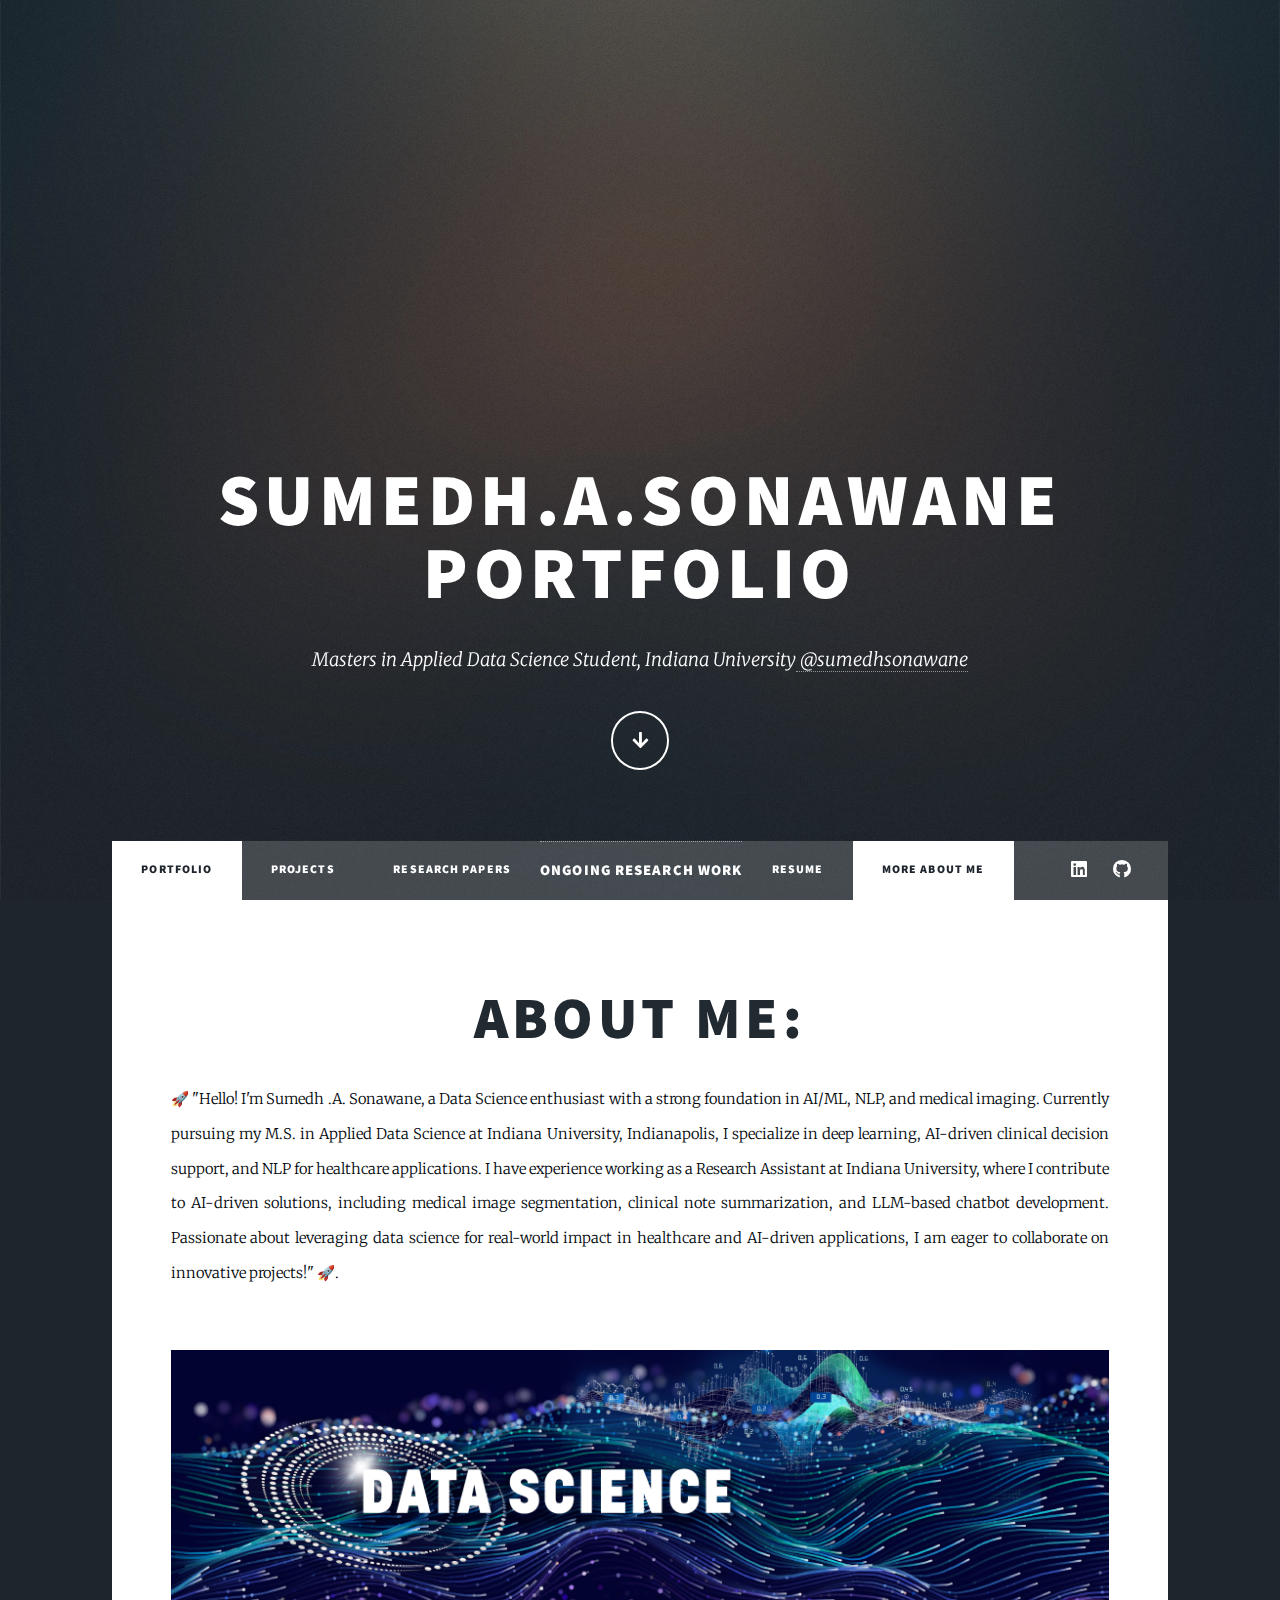
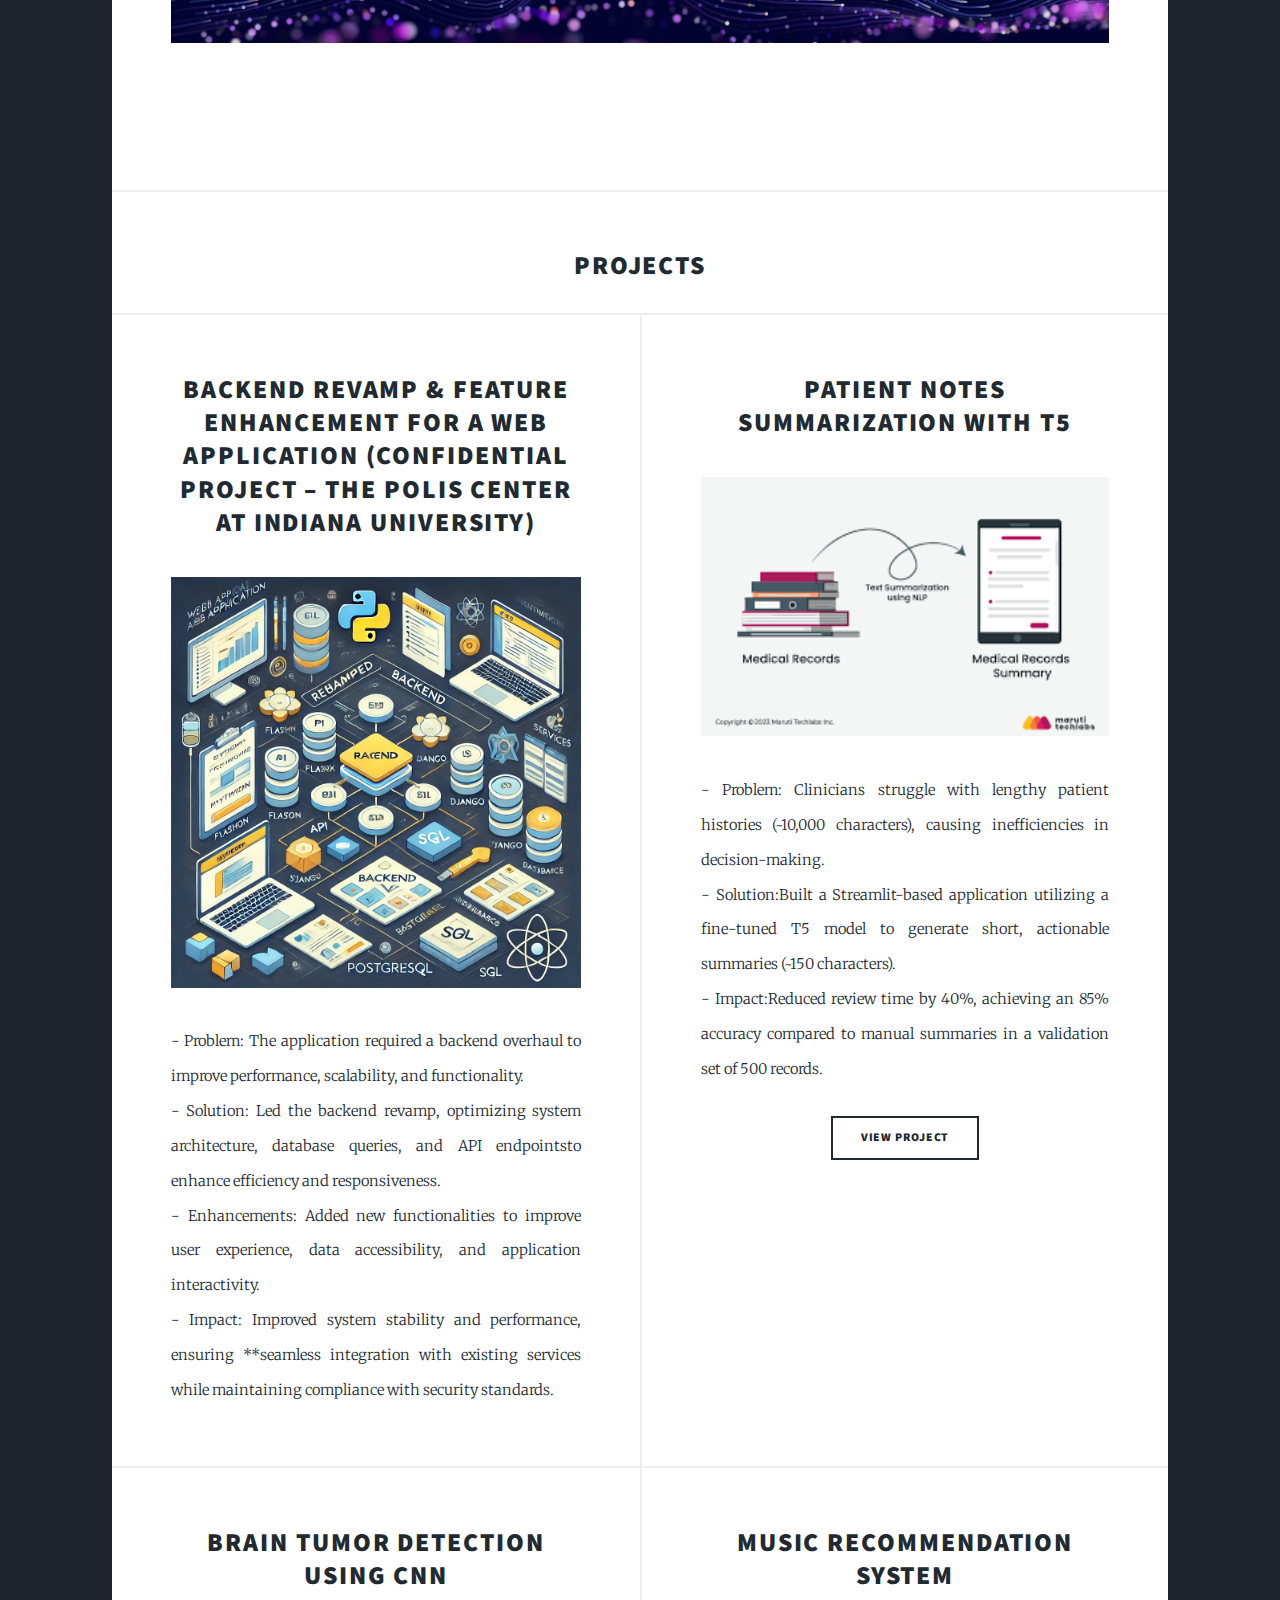
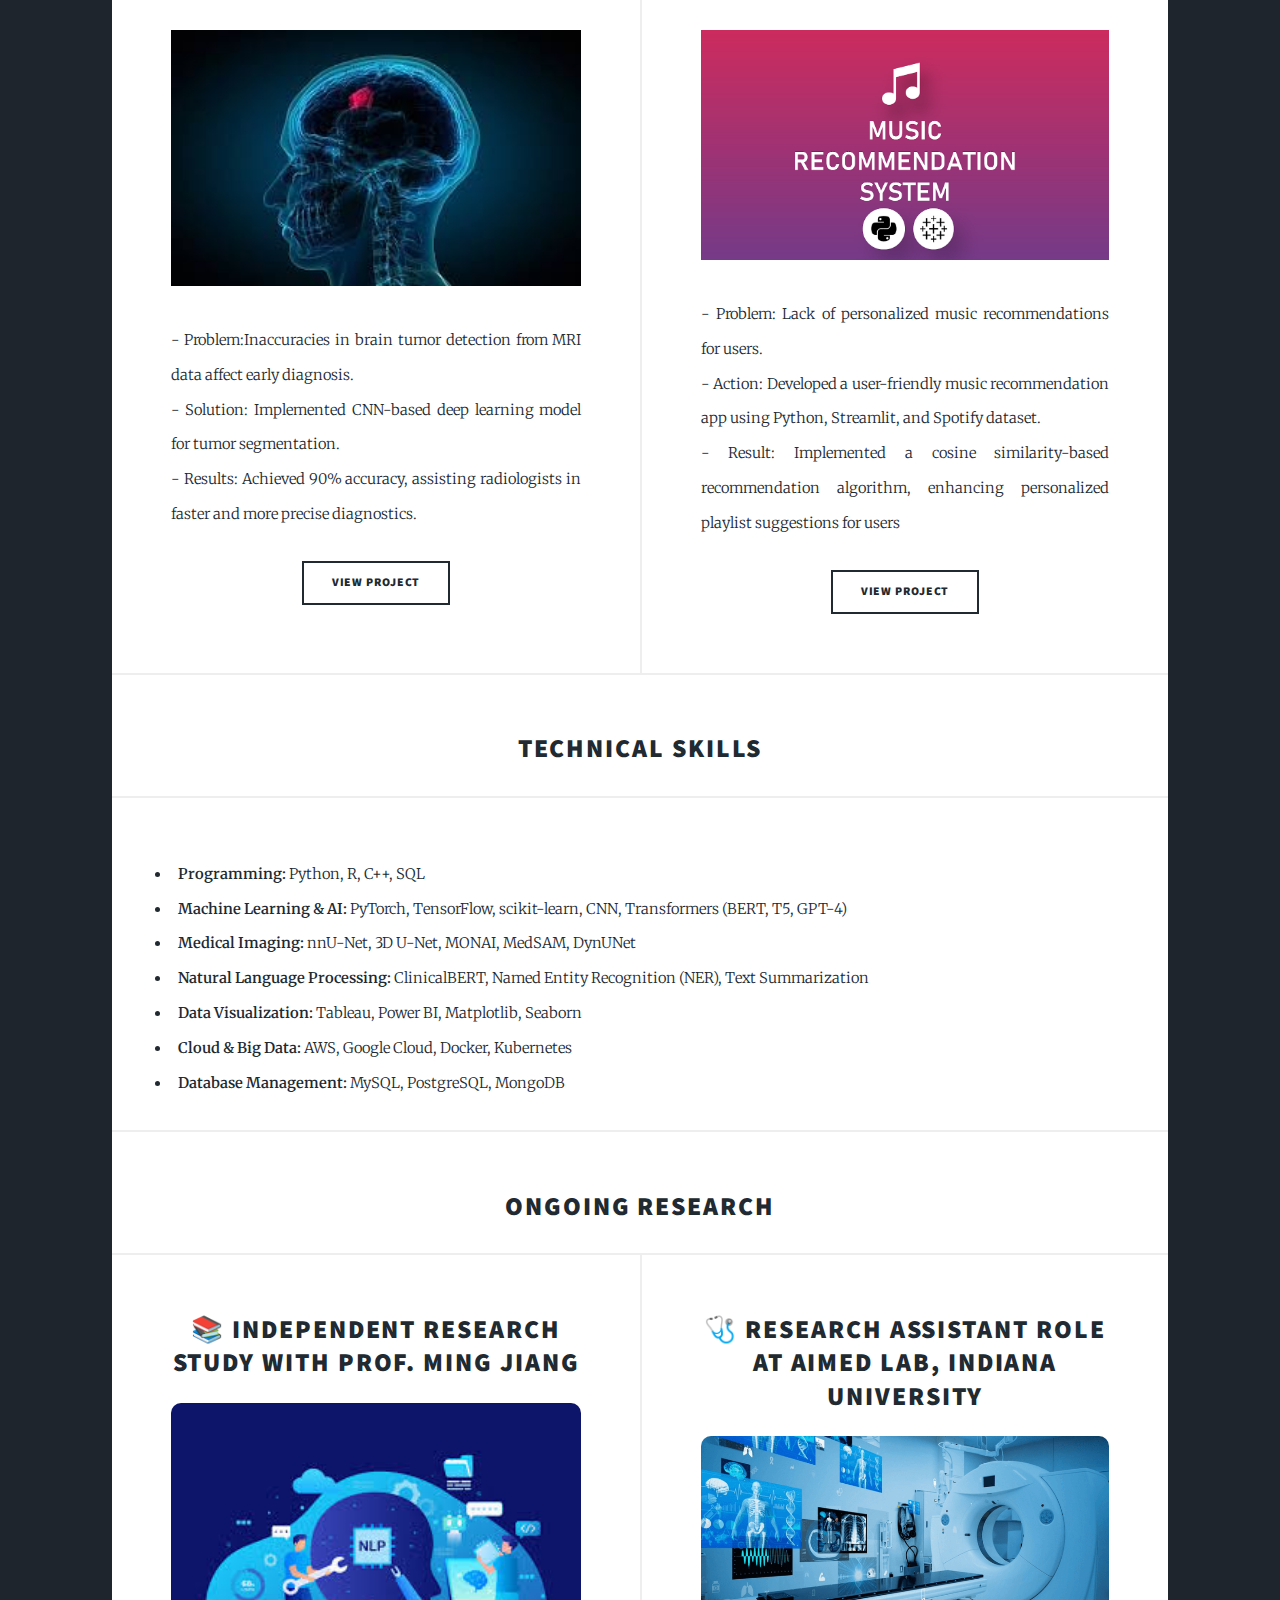
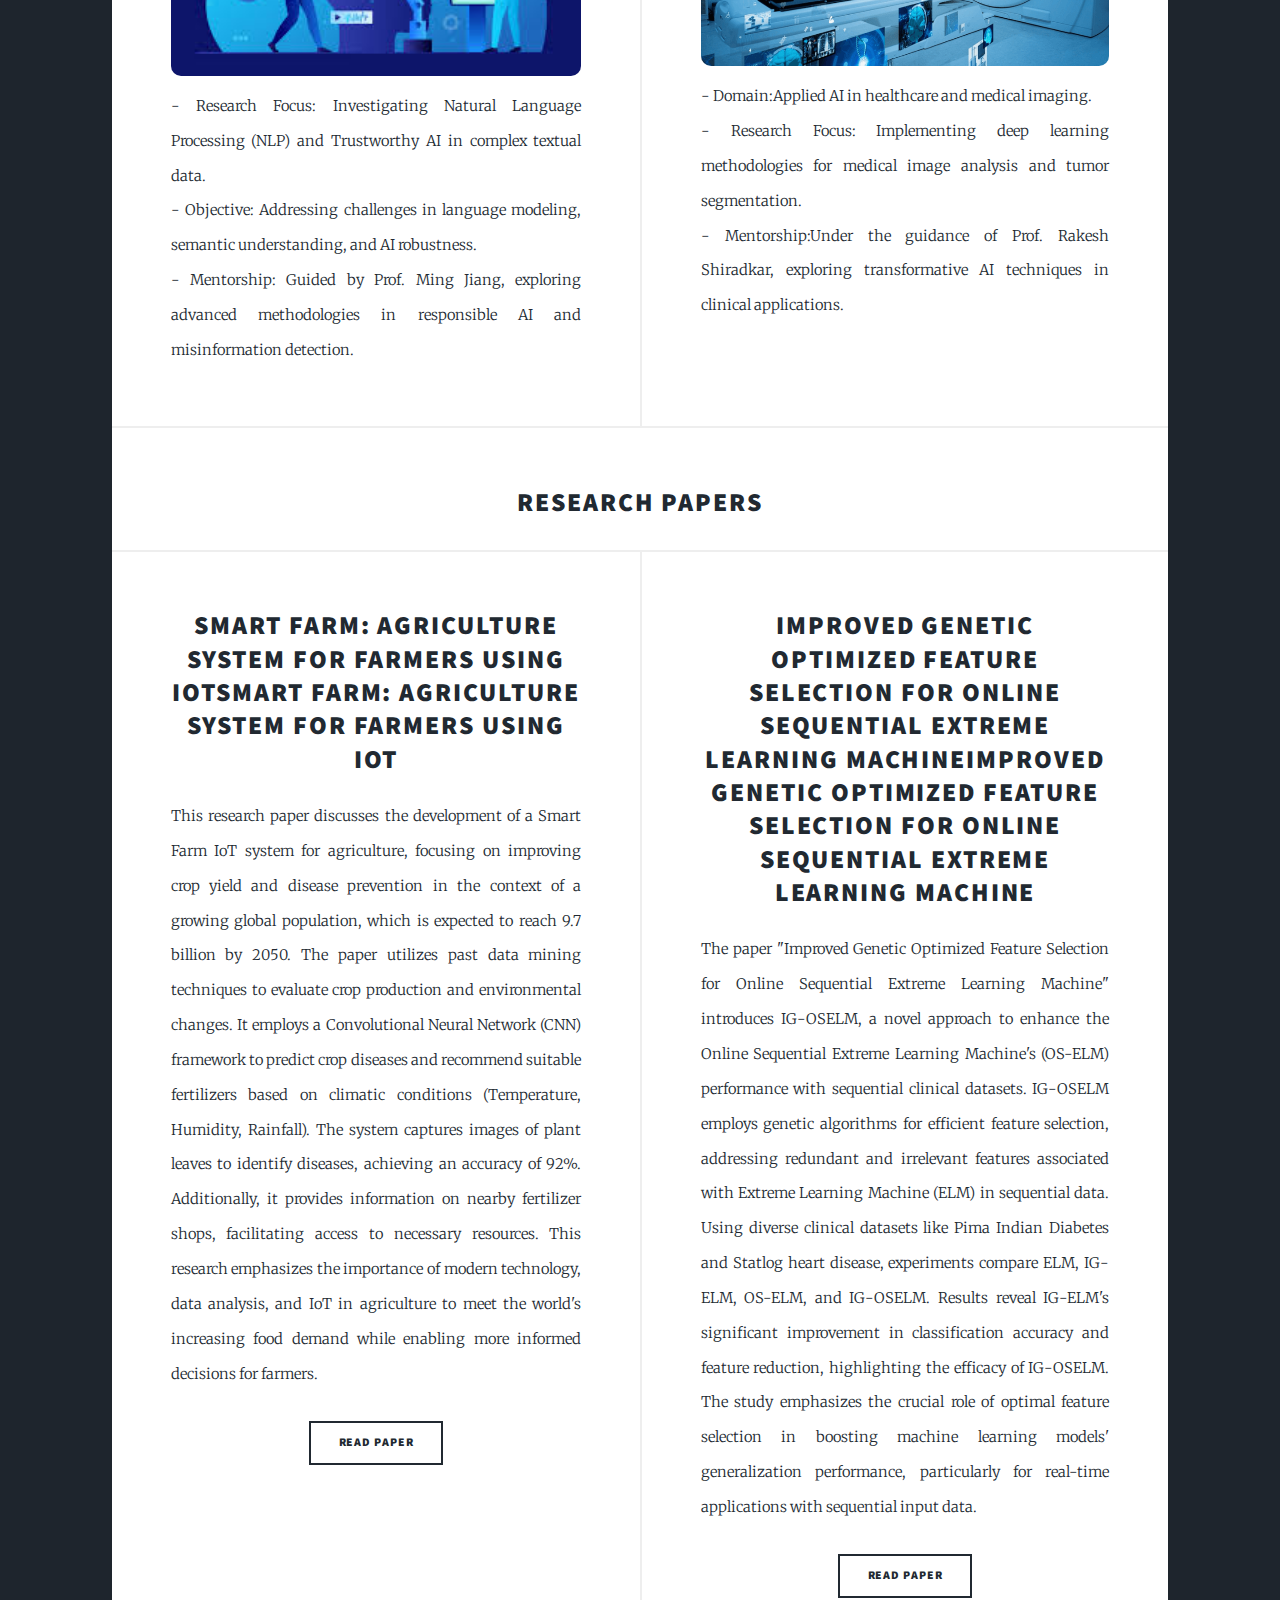
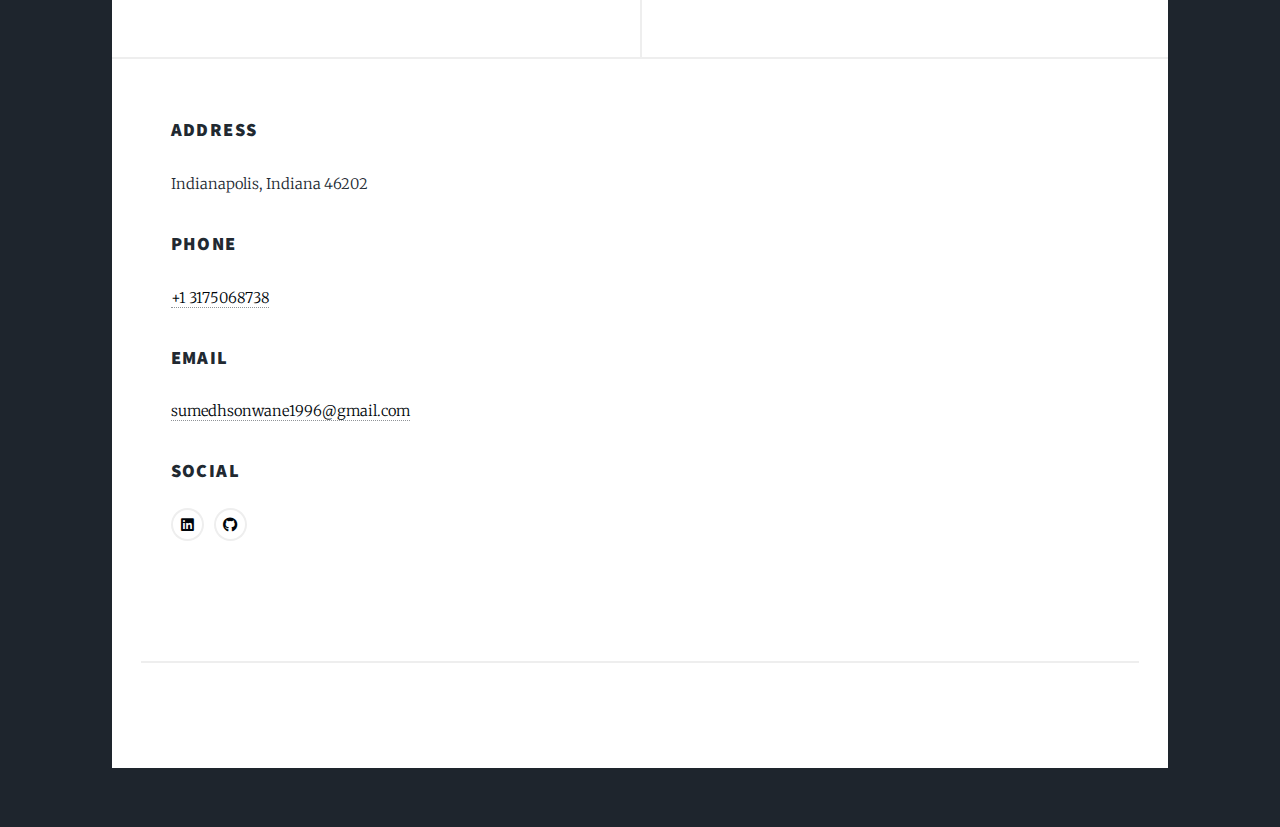
<file: index.html>
<!DOCTYPE HTML>
<!--
	Massively by HTML5 UP
	html5up.net | @ajlkn
	Free for personal and commercial use under the CCA 3.0 license (html5up.net/license)
-->
<html>
	<head>
		<title>Sumedh Sonawane Portfolio</title>
		<meta charset="utf-8" />
		<meta name="viewport" content="width=device-width, initial-scale=1, user-scalable=no" />
		<link rel="stylesheet" href="assets/css/main.css" />
		<noscript><link rel="stylesheet" href="assets/css/noscript.css" /></noscript>
	</head>
	<body class="is-preload">

		<!-- Wrapper -->
			<div id="wrapper" class="fade-in">

				<!-- Intro -->
					<div id="intro">
						<h1>Sumedh.A.Sonawane Portfolio<br />
					</h1>
						<p>Masters in Applied Data Science Student, Indiana University<a href="https://www.linkedin.com/in/sumedhsonawane/">  @sumedhsonawane
						<ul class="actions">
							<li><a href="#header" class="button icon solid solo fa-arrow-down scrolly">Continue</a></li>
						</ul>
					</div>

				<!-- Header -->
					<header id="header">
						<a href="index.html" class="logo">Portfolio</a>
					</header>

					

				<!-- Nav -->
<nav id="nav">
    <ul class="links">
        <li class="active"><a href="index.html">Portfolio</a></li>
        <li><a href="#projects">Projects</a></li>
        <li><a href="#research-papers">Research Papers</a></li>
		<li><a href="#Ongoing research"></a>Ongoing Research Work</li>
		<li><a href="resume.html">Resume</a></li> <!-- New Resume Tab -->
		<li class="active"><a href="more about me.html">More About Me</a></li>
    </ul>
    <ul class="icons">
        <li><a href="https://www.linkedin.com/in/sumedhsonawane/" class="icon brands fa-linkedin"><span class="label">LinkedIn</span></a></li>
        <li><a href="https://github.com/sumedh1710" class="icon brands fa-github"><span class="label">GitHub</span></a></li>
    </ul>
</nav>


				<!-- Main -->
					<div id="main">
						

							

						<!-- Featured Post -->
							<article class="post featured">
								<header class="major">
									
									<h2><a href="#">About me:<br />
									</h2>
									<p>🚀 "Hello! I'm Sumedh .A. Sonawane, a Data Science enthusiast with a strong foundation in AI/ML, NLP, and medical imaging. Currently pursuing my M.S. in Applied Data Science at Indiana University, Indianapolis, I specialize in deep learning, AI-driven clinical decision support, and NLP for healthcare applications. I have experience working as a Research Assistant at Indiana University, where I contribute to AI-driven solutions, including medical image segmentation, clinical note summarization, and LLM-based chatbot development. Passionate about leveraging data science for real-world impact in healthcare and AI-driven applications, I am eager to collaborate on innovative projects!" 🚀.<br</p>
								</header>
								<a href="#" class="image main"><img src="images/ds.jpg" alt="" /></a>
								<ul class="actions special">
									
								</ul>
							</article>

							<!-- Projects Section -->
<header id="projects" class="major">
    <h2>Projects</h2>
</header>

							
						<section class="posts">
    <!-- Backend Revamp & Feature Enhancement -->
    <article>
        <header>
            <h2>Backend Revamp & Feature Enhancement for a Web Application (Confidential Project – The Polis Center at Indiana University)</h2>
        </header>
        <a class="image fit"><img src="images/backend.webp" alt="Backend Revamp Project" /></a>
        <p>
            - Problem: The application required a backend overhaul to improve performance, scalability, and functionality.<br>
            - Solution: Led the backend revamp, optimizing system architecture, database queries, and API endpointsto enhance efficiency and responsiveness.<br>
            - Enhancements: Added new functionalities to improve user experience, data accessibility, and application interactivity.<br>
            - Impact: Improved system stability and performance, ensuring **seamless integration with existing services while maintaining compliance with security standards.<br>
        </p>
    </article>

    <!-- Patient Notes Summarization -->
    <article>
        <header>
            <h2><a href="https://github.com/sumedh1710/mednotes">Patient Notes Summarization with T5</a></h2>
        </header>
        <a href="https://github.com/sumedh1710/T5-Clinical-Summarization" class="image fit"><img src="images/p2.png" alt="Patient Notes Summarization" /></a>
        <p>
            - Problem: Clinicians struggle with lengthy patient histories (~10,000 characters), causing inefficiencies in decision-making.<br>
            - Solution:Built a Streamlit-based application utilizing a fine-tuned T5 model to generate short, actionable summaries (~150 characters).<br>
            - Impact:Reduced review time by 40%, achieving an 85% accuracy compared to manual summaries in a validation set of 500 records.<br>
        </p>
        <ul class="actions special">
            <li><a href="https://github.com/sumedh1710/T5-Clinical-Summarization" class="button">View Project</a></li>
        </ul>
    </article>

    <!-- Brain Tumor Detection -->
    <article>
        <header>
            <h2><a href="https://github.com/sumedh1710/Brain-Tumor-detection-using-CNN">Brain Tumor Detection using CNN</a></h2>
        </header>
        <a href="https://github.com/sumedh1710/Brain-Tumor-detection-using-CNN" class="image fit"><img src="images/brain.jpg" alt="Brain Tumor Detection" /></a>
        <p>
            - Problem:Inaccuracies in brain tumor detection from MRI data affect early diagnosis.<br>
            - Solution: Implemented CNN-based deep learning model for tumor segmentation.<br>
            - Results: Achieved 90% accuracy, assisting radiologists in faster and more precise diagnostics.<br>
        </p>
        <ul class="actions special">
            <li><a href="https://github.com/sumedh1710/Brain-Tumor-detection-using-CNN" class="button">View Project</a></li>
        </ul>
    </article>


    <!-- Music Recommendation System -->
    <article>
        <header>
            <h2><a href="https://github.com/sumedh1710/Music-Recommendation--Streamlit--Python-final-project">Music Recommendation System</a></h2>
        </header>
        <a href="https://github.com/sumedh1710/Music-Recommendation--Streamlit--Python-final-project" class="image fit"><img src="images/music.png" alt="music Recommendation System" /></a>
        <p>
            - Problem: Lack of personalized music recommendations for users.<br>
            - Action: Developed a user-friendly music recommendation app using Python, Streamlit, and Spotify dataset.<br>
            - Result: Implemented a cosine similarity-based recommendation algorithm, enhancing personalized playlist suggestions for users<br>
        </p>
        <ul class="actions special">
            <li><a href="https://github.com/sumedh1710/Brain-Tumor-detection-using-CNN" class="button">View Project</a></li>
        </ul>
    </article>
</section>
<header class="major">
    
	<!-- Technical Skill Section -->
	<h2>Technical Skills</h2>
</header>

<ul>
    <li><b>Programming:</b> Python, R, C++, SQL</li>
    <li><b>Machine Learning & AI:</b> PyTorch, TensorFlow, scikit-learn, CNN, Transformers (BERT, T5, GPT-4)</li>
    <li><b>Medical Imaging:</b> nnU-Net, 3D U-Net, MONAI, MedSAM, DynUNet</li>
    <li><b>Natural Language Processing:</b> ClinicalBERT, Named Entity Recognition (NER), Text Summarization</li>
    <li><b>Data Visualization:</b> Tableau, Power BI, Matplotlib, Seaborn</li>
    <li><b>Cloud & Big Data:</b> AWS, Google Cloud, Docker, Kubernetes</li>
    <li><b>Database Management:</b> MySQL, PostgreSQL, MongoDB</li>
</ul>

<header id="Ongoing research" class="major">
    <h2>Ongoing Research</h2>
</header>

<section class="posts">
    <!-- Independent Research Study with Prof. Ming Jiang -->
    <article>
        <header>
            <h2>📚 Independent Research Study with Prof. Ming Jiang</h2>
        </header>
		<img src="images/nlp.jpeg" alt="NLP Research" width="100%" style="border-radius: 10px;">
        <p>
            - Research Focus: Investigating Natural Language Processing (NLP) and Trustworthy AI in complex textual data.<br>
            - Objective: Addressing challenges in language modeling, semantic understanding, and AI robustness.<br>
            - Mentorship: Guided by Prof. Ming Jiang, exploring advanced methodologies in responsible AI and misinformation detection.<br>
        </p>
    </article>

    <!-- Research Assistant Role at AIMed Lab -->
    <article>
        <header>
            <h2>🩺 Research Assistant Role at AIMed Lab, Indiana University</h2>
        </header>
		<img src="images/medical.png" alt="AI in Medical Imaging" width="100%" style="border-radius: 10px;">
        <p>
            - Domain:Applied AI in healthcare and medical imaging.<br>
            - Research Focus: Implementing deep learning methodologies for medical image analysis and tumor segmentation.<br>
            - Mentorship:Under the guidance of Prof. Rakesh Shiradkar, exploring transformative AI techniques in clinical applications.<br>
        </p>
    </article>
</section>
</header  class="major">


							

							<!-- Research Papers Section -->
							<header class="major">
								<h2 id="research-papers">Research Papers</h2>
							</header>
<section id="research-papers" class="posts">
    <article>
        <header>
            <h2><a href="https://www.iieta.org/journals/isi/paper/10.18280/isi.280215">Smart Farm: Agriculture System for Farmers Using IoTSmart Farm: Agriculture System for Farmers Using IoT
				</a></h2>
        </header>
        <p>This research paper discusses the development of a Smart Farm IoT system for agriculture, focusing on improving crop yield and disease prevention in the context of a growing global population, which is expected to reach 9.7 billion by 2050. The paper utilizes past data mining techniques to evaluate crop production and environmental changes. It employs a Convolutional Neural Network (CNN) framework to predict crop diseases and recommend suitable fertilizers based on climatic conditions (Temperature, Humidity, Rainfall). The system captures images of plant leaves to identify diseases, achieving an accuracy of 92%. Additionally, it provides information on nearby fertilizer shops, facilitating access to necessary resources. This research emphasizes the importance of modern technology, data analysis, and IoT in agriculture to meet the world's increasing food demand while enabling more informed decisions for farmers.</p>
        <ul class="actions special">
            <li><a href="https://www.iieta.org/journals/isi/paper/10.18280/isi.280215" class="button">Read Paper</a></li>
        </ul>
    </article>
	<article>
        <header>
            <h2><a href="https://www.iieta.org/journals/isi/paper/10.18280/isi.270519">Improved Genetic Optimized Feature Selection for Online Sequential Extreme Learning MachineImproved Genetic Optimized Feature Selection for Online Sequential Extreme Learning Machine
				</a></h2>
        </header>
        <p>
			The paper "Improved Genetic Optimized Feature Selection for Online Sequential Extreme Learning Machine" introduces IG-OSELM, a novel approach to enhance the Online Sequential Extreme Learning Machine's (OS-ELM) performance with sequential clinical datasets. IG-OSELM employs genetic algorithms for efficient feature selection, addressing redundant and irrelevant features associated with Extreme Learning Machine (ELM) in sequential data. Using diverse clinical datasets like Pima Indian Diabetes and Statlog heart disease, experiments compare ELM, IG-ELM, OS-ELM, and IG-OSELM. Results reveal IG-ELM's significant improvement in classification accuracy and feature reduction, highlighting the efficacy of IG-OSELM. The study emphasizes the crucial role of optimal feature selection in boosting machine learning models' generalization performance, particularly for real-time applications with sequential input data.</p>
        <ul class="actions special">
            <li><a href="https://www.iieta.org/journals/isi/paper/10.18280/isi.270519" class="button">Read Paper</a></li>
        </ul>
    </article>
	
    
</section>


						

						<section class="split contact">
							<section class="alt">
								<h3>Address</h3>
								<p>Indianapolis, Indiana 46202</p>
							</section>
							<section>
								<h3>Phone</h3>
								<p><a href="#">+1 3175068738</a></p>
							</section>
							<section>
								<h3>Email</h3>
								<p><a href="#">sumedhsonwane1996@gmail.com</a></p>
							</section>
							<section>
								<h3>Social</h3>
								<ul class="icons alt">
									<li><a href="https://www.linkedin.com/in/sumedhsonawane/" class="icon brands alt fa-linkedin"><span class="label">linkedin</span></a></li>
									<li><a href="https://github.com/sumedh1710" class="icon brands alt fa-github"><span class="label">GitHub</span></a></li>
								</ul>
							</section>
						</section>
					</footer>

				<!-- Copyright -->
					<div id="copyright">
						<ul><li>&copy; Untitled</li><li>Design: <a href="https://html5up.net">HTML5 UP</a></li></ul>
					</div>

			</div>

		<!-- Scripts -->
			<script src="assets/js/jquery.min.js"></script>
			<script src="assets/js/jquery.scrollex.min.js"></script>
			<script src="assets/js/jquery.scrolly.min.js"></script>
			<script src="assets/js/browser.min.js"></script>
			<script src="assets/js/breakpoints.min.js"></script>
			<script src="assets/js/util.js"></script>
			<script src="assets/js/main.js"></script>

	</body>
</html>
</file>
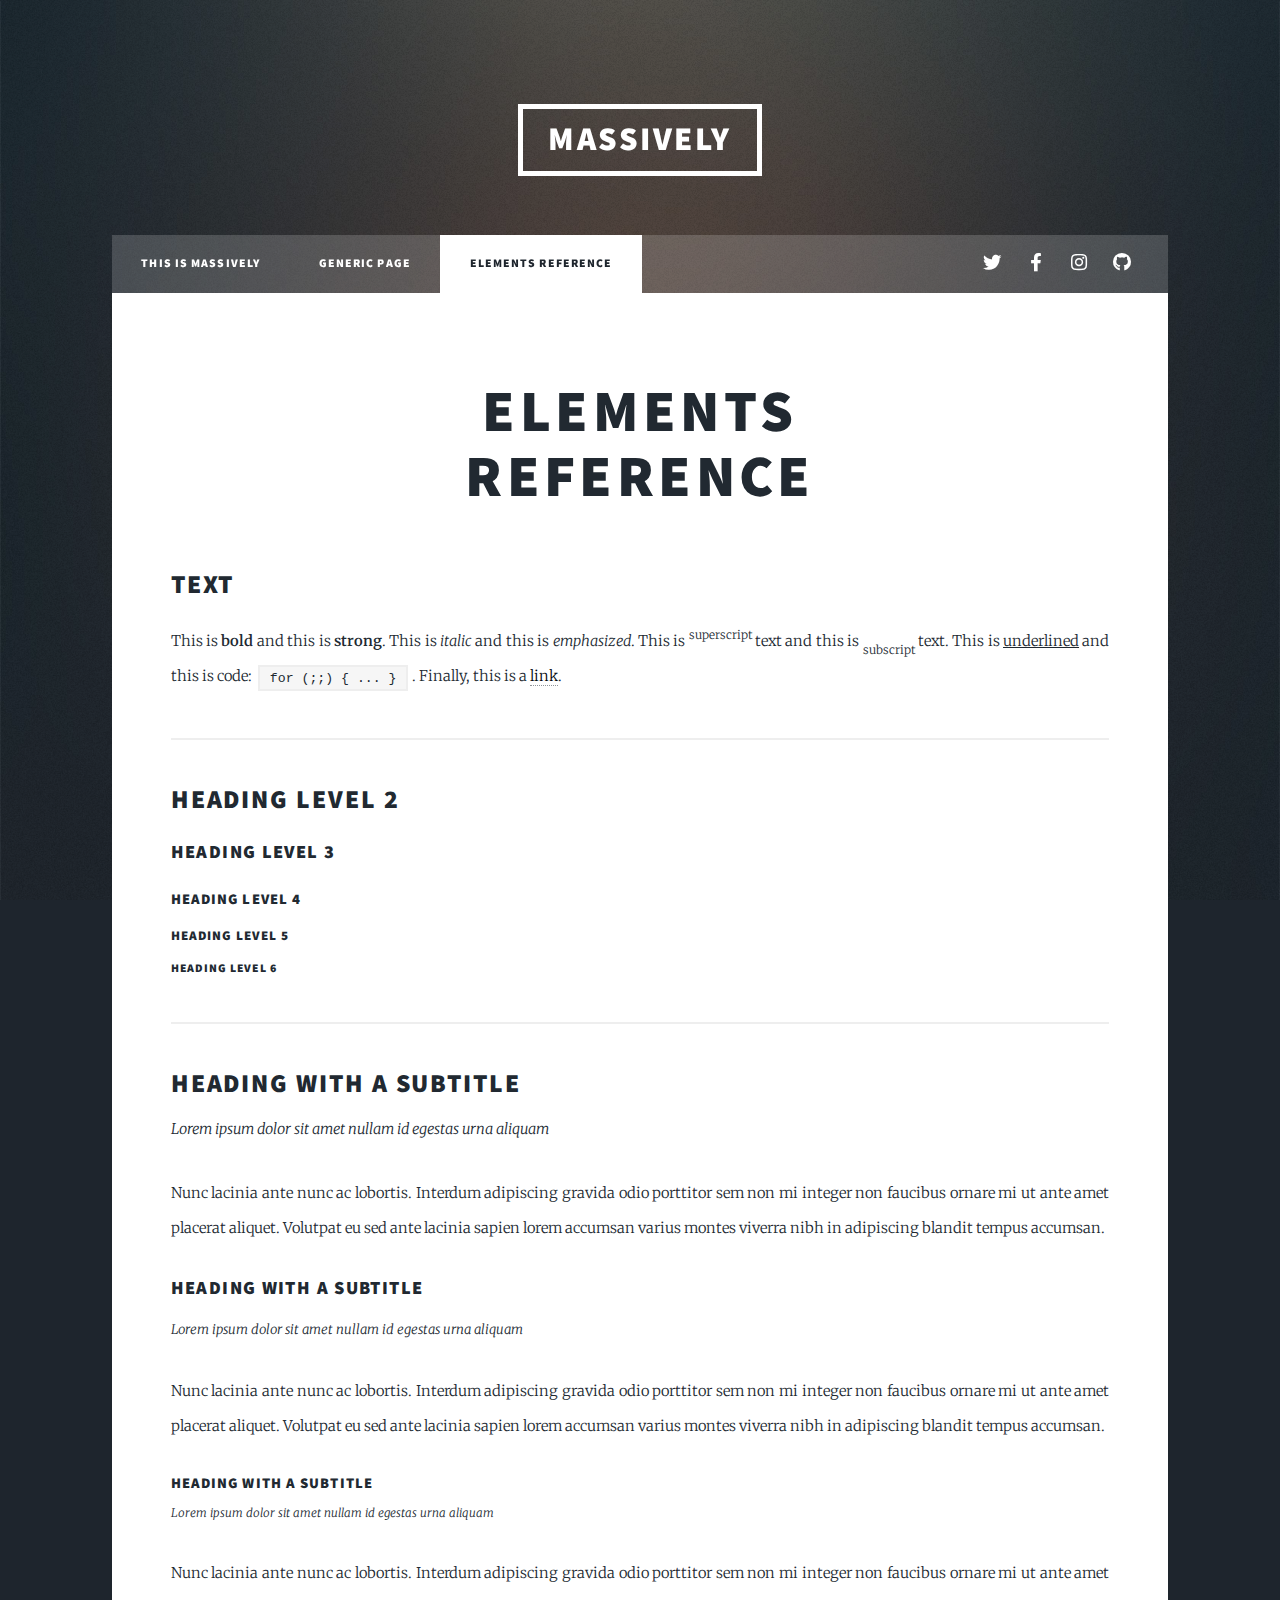
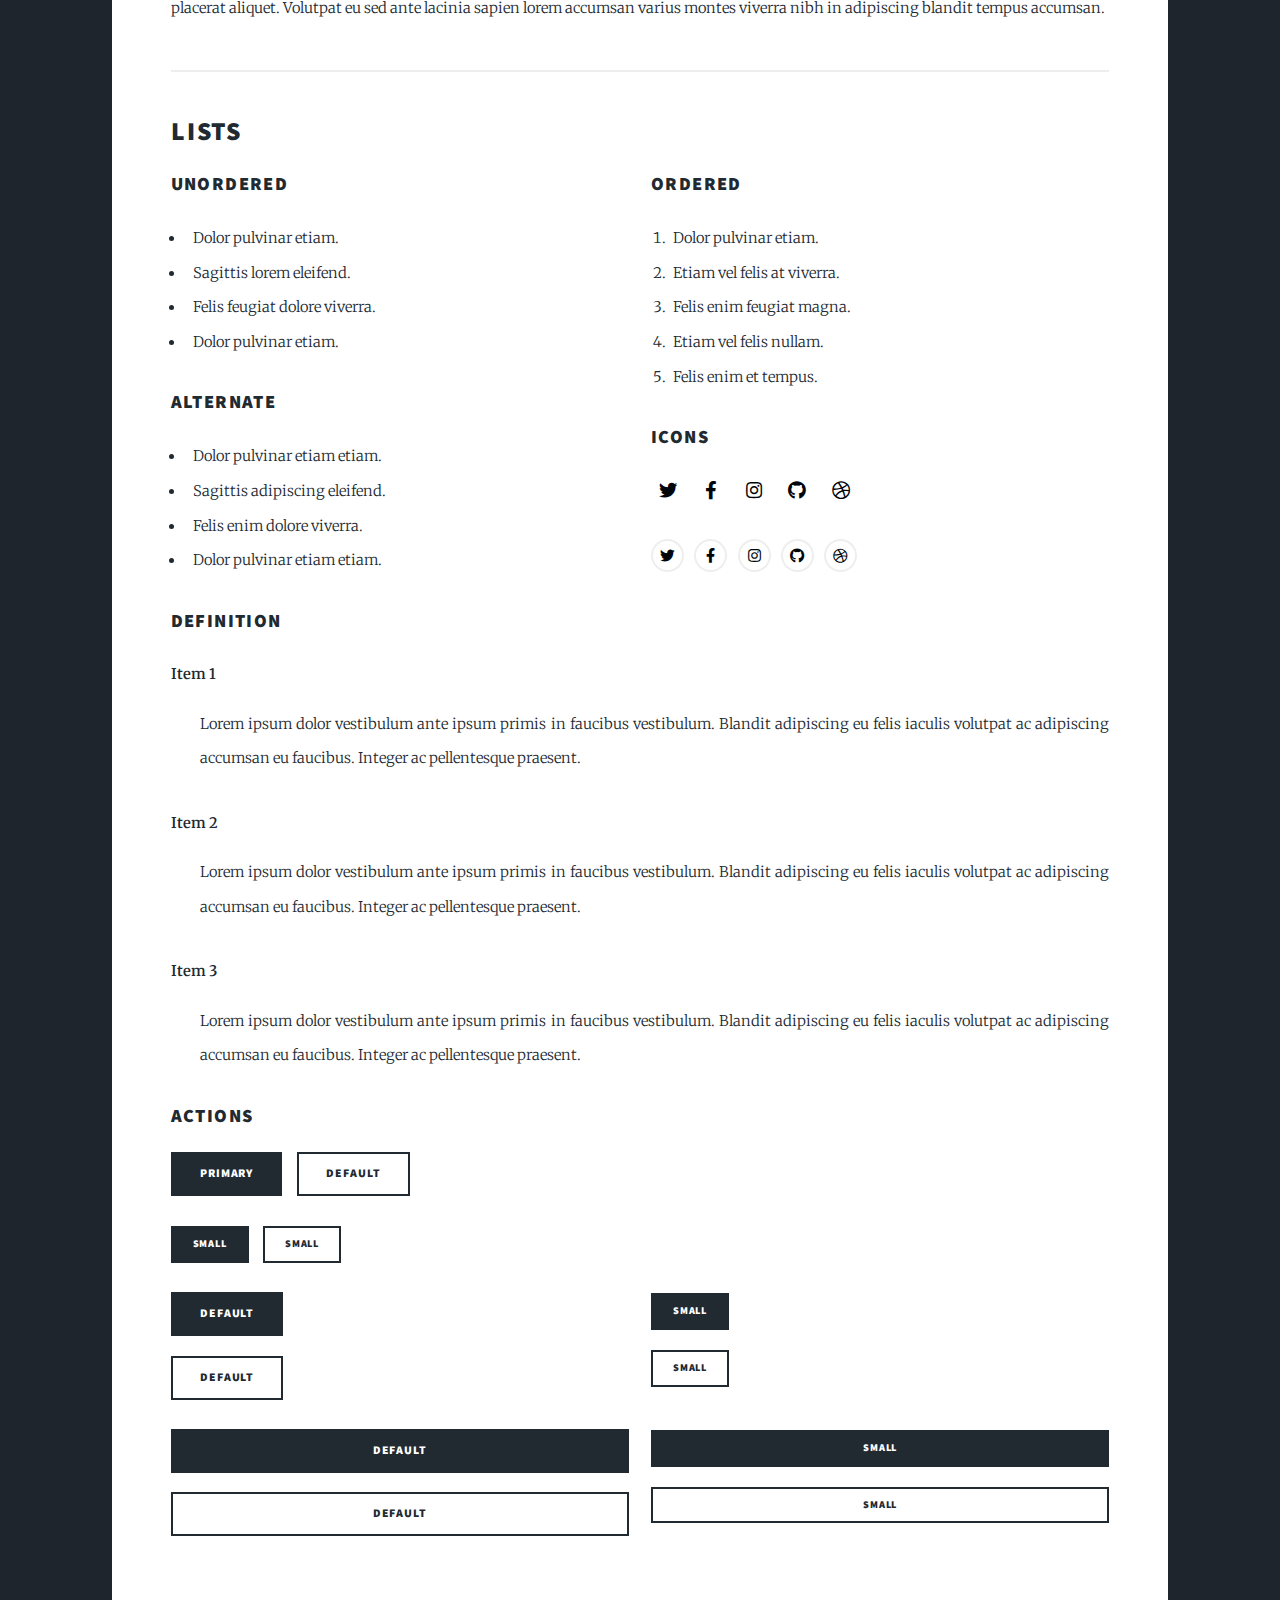
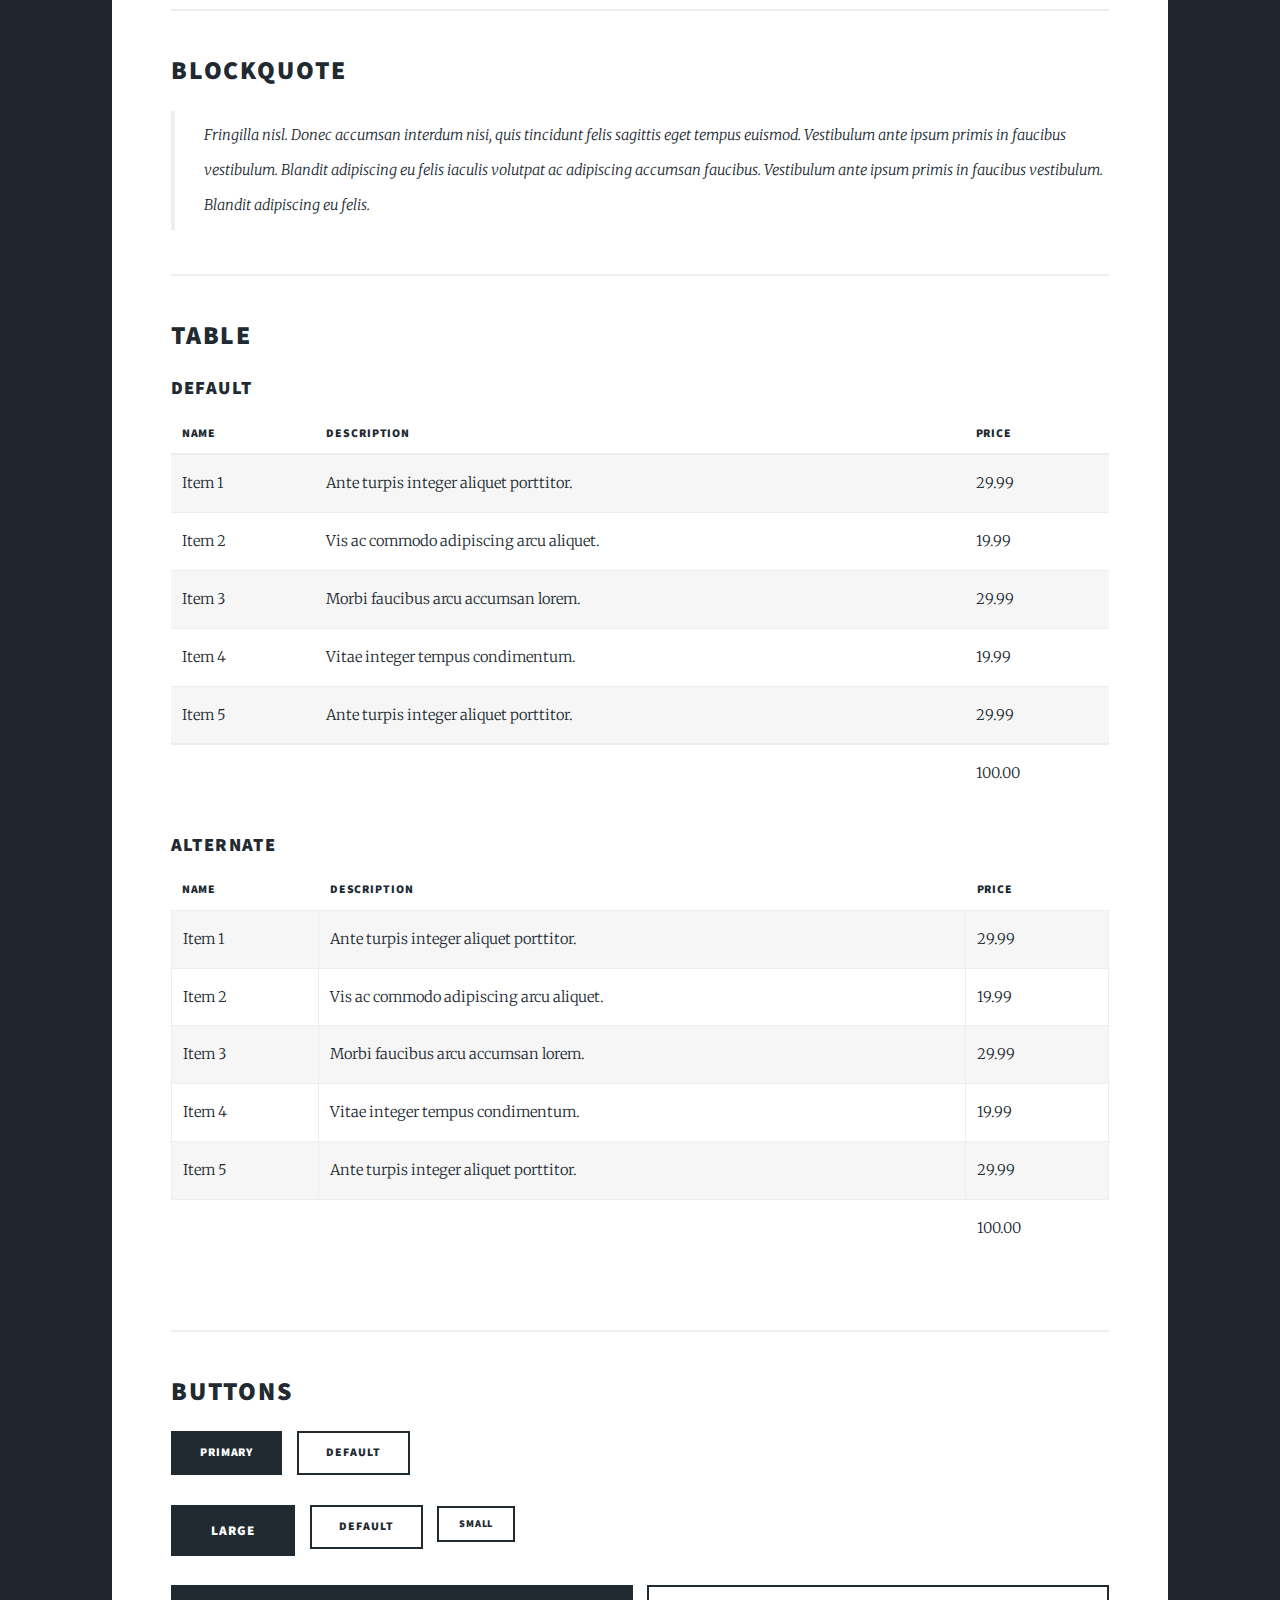
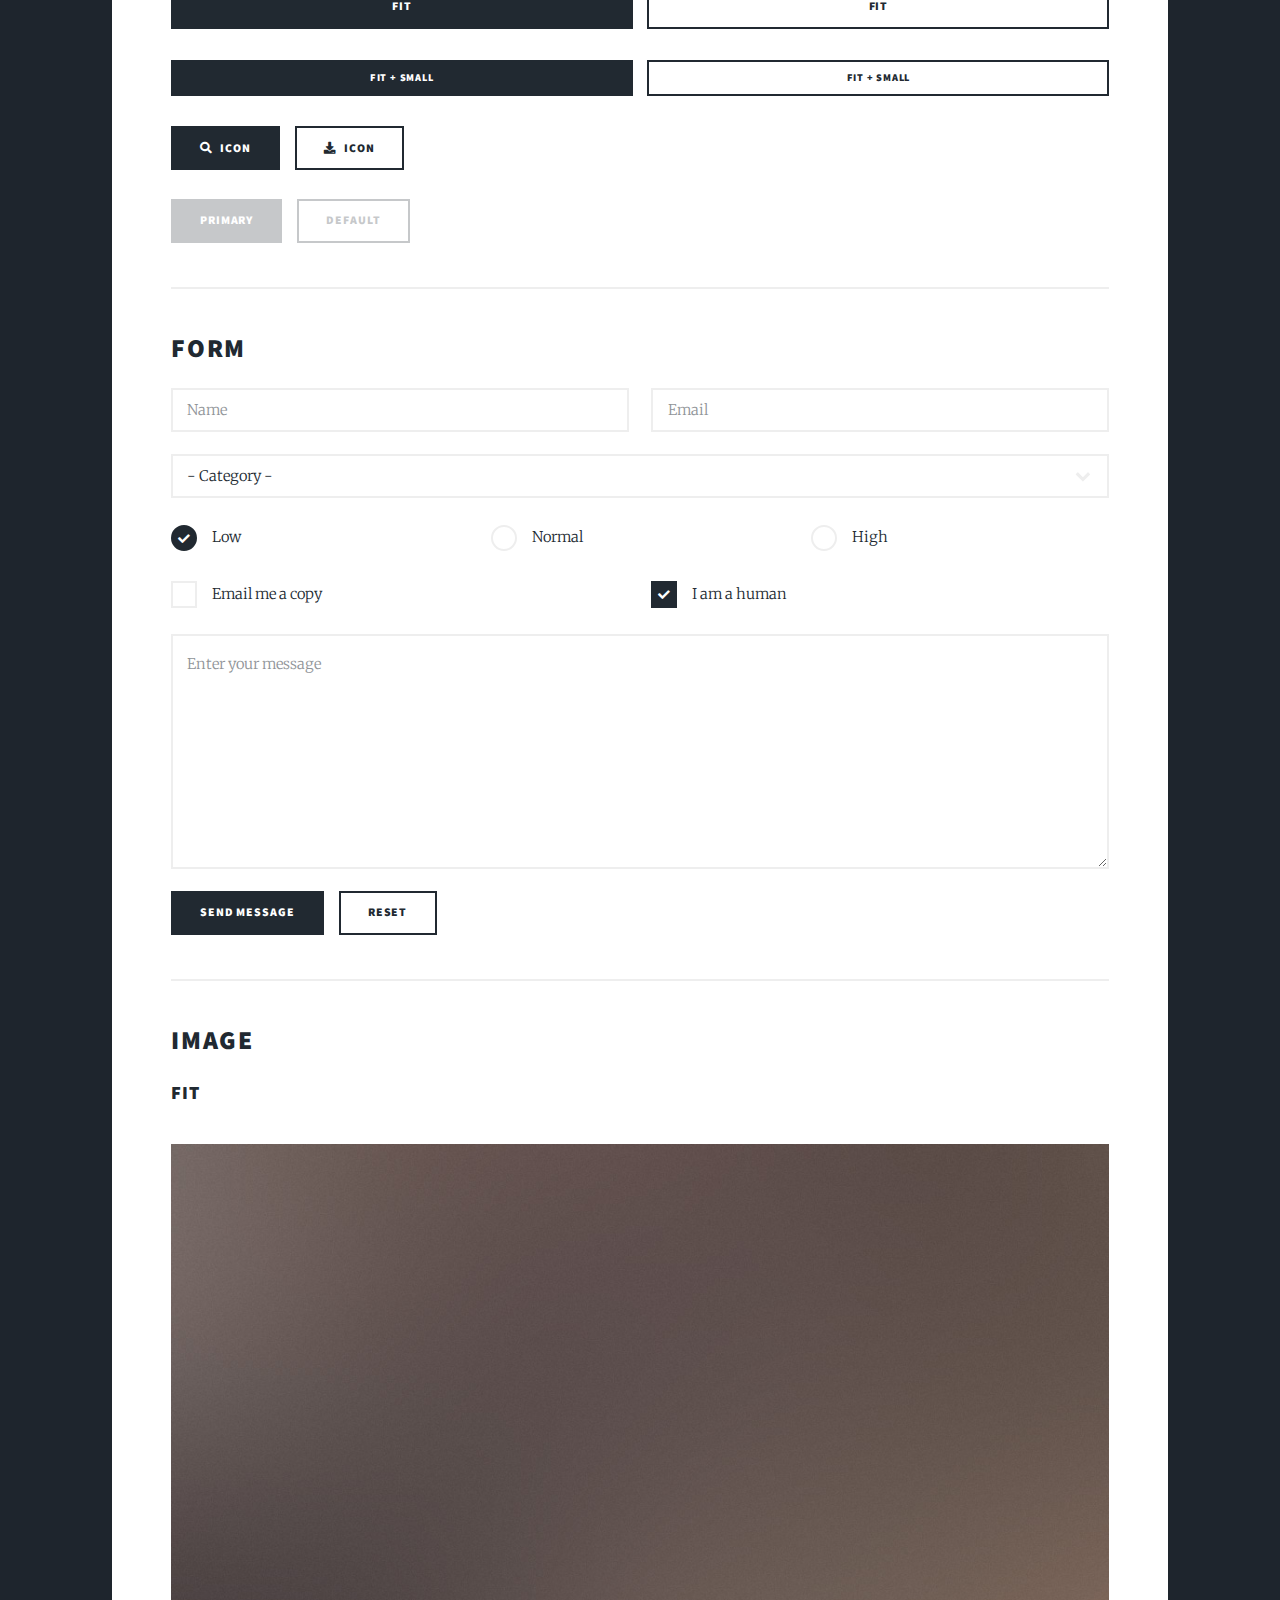
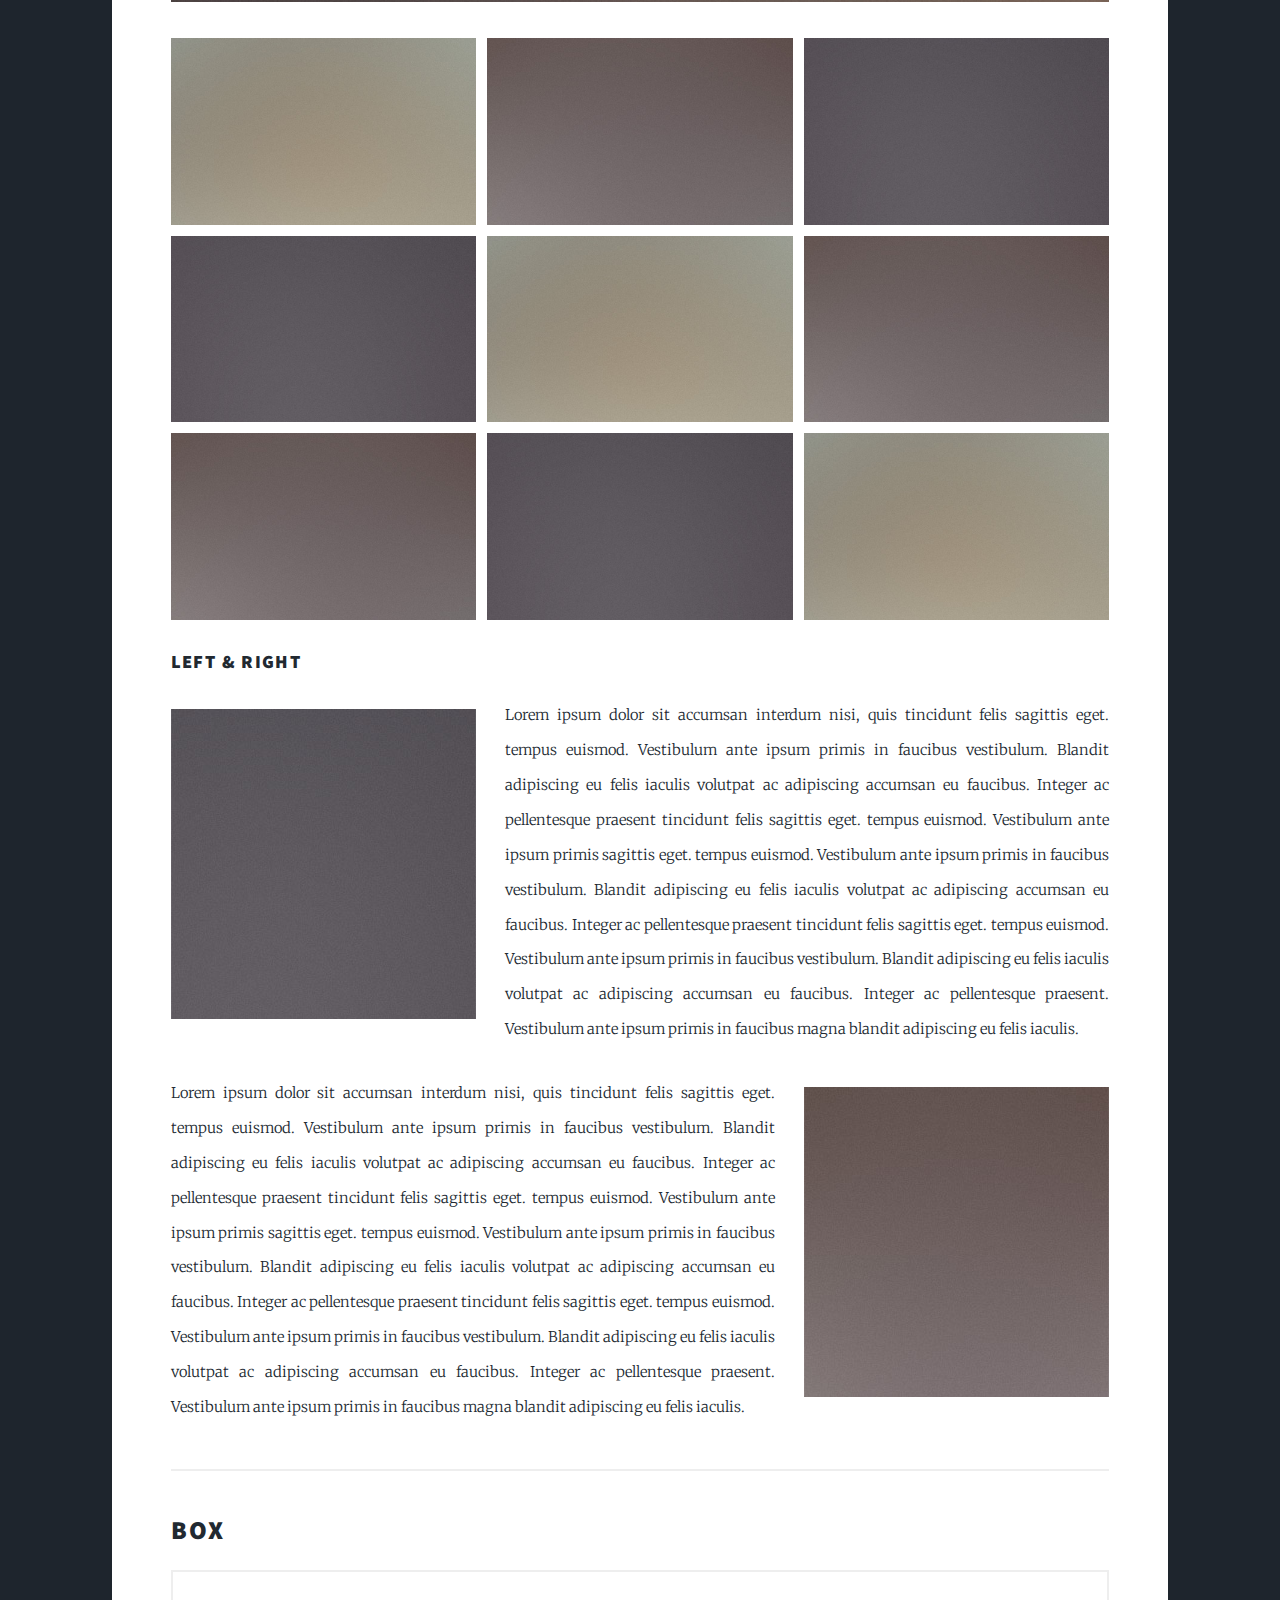
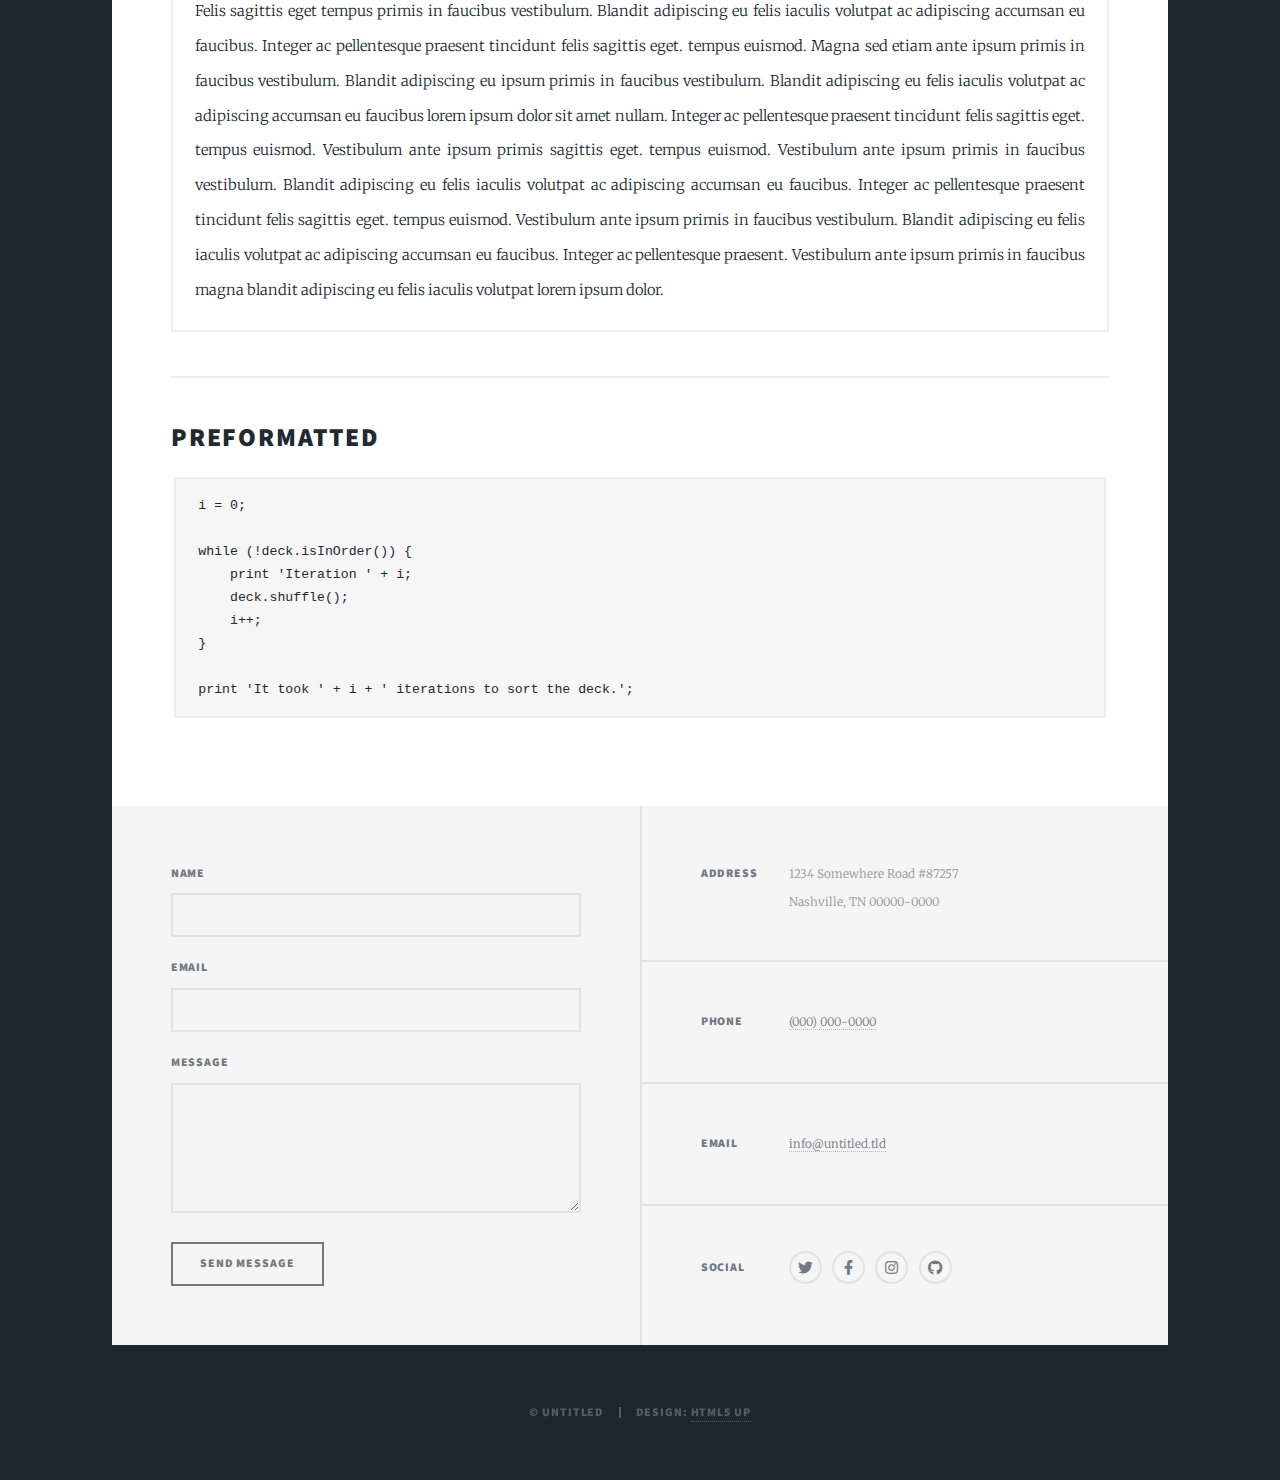
<file: elements.html>
<!DOCTYPE HTML>
<!--
	Massively by HTML5 UP
	html5up.net | @ajlkn
	Free for personal and commercial use under the CCA 3.0 license (html5up.net/license)
-->
<html>
	<head>
		<title>Elements Reference - Massively by HTML5 UP</title>
		<meta charset="utf-8" />
		<meta name="viewport" content="width=device-width, initial-scale=1, user-scalable=no" />
		<link rel="stylesheet" href="assets/css/main.css" />
		<noscript><link rel="stylesheet" href="assets/css/noscript.css" /></noscript>
	</head>
	<body class="is-preload">

		<!-- Wrapper -->
			<div id="wrapper">

				<!-- Header -->
					<header id="header">
						<a href="index.html" class="logo">Massively</a>
					</header>

				<!-- Nav -->
					<nav id="nav">
						<ul class="links">
							<li><a href="index.html">This is Massively</a></li>
							<li><a href="generic.html">Generic Page</a></li>
							<li class="active"><a href="elements.html">Elements Reference</a></li>
						</ul>
						<ul class="icons">
							<li><a href="#" class="icon brands fa-twitter"><span class="label">Twitter</span></a></li>
							<li><a href="#" class="icon brands fa-facebook-f"><span class="label">Facebook</span></a></li>
							<li><a href="#" class="icon brands fa-instagram"><span class="label">Instagram</span></a></li>
							<li><a href="#" class="icon brands fa-github"><span class="label">GitHub</span></a></li>
						</ul>
					</nav>

				<!-- Main -->
					<div id="main">

						<!-- Post -->
							<section class="post">
								<header class="major">
									<h1>Elements<br />
									Reference</h1>
								</header>

								<!-- Text stuff -->
									<h2>Text</h2>
									<p>This is <b>bold</b> and this is <strong>strong</strong>. This is <i>italic</i> and this is <em>emphasized</em>.
									This is <sup>superscript</sup> text and this is <sub>subscript</sub> text.
									This is <u>underlined</u> and this is code: <code>for (;;) { ... }</code>.
									Finally, this is a <a href="#">link</a>.</p>
									<hr />
									<h2>Heading Level 2</h2>
									<h3>Heading Level 3</h3>
									<h4>Heading Level 4</h4>
									<h5>Heading Level 5</h5>
									<h6>Heading Level 6</h6>
									<hr />
									<header>
										<h2>Heading with a Subtitle</h2>
										<p>Lorem ipsum dolor sit amet nullam id egestas urna aliquam</p>
									</header>
									<p>Nunc lacinia ante nunc ac lobortis. Interdum adipiscing gravida odio porttitor sem non mi integer non faucibus ornare mi ut ante amet placerat aliquet. Volutpat eu sed ante lacinia sapien lorem accumsan varius montes viverra nibh in adipiscing blandit tempus accumsan.</p>
									<header>
										<h3>Heading with a Subtitle</h3>
										<p>Lorem ipsum dolor sit amet nullam id egestas urna aliquam</p>
									</header>
									<p>Nunc lacinia ante nunc ac lobortis. Interdum adipiscing gravida odio porttitor sem non mi integer non faucibus ornare mi ut ante amet placerat aliquet. Volutpat eu sed ante lacinia sapien lorem accumsan varius montes viverra nibh in adipiscing blandit tempus accumsan.</p>
									<header>
										<h4>Heading with a Subtitle</h4>
										<p>Lorem ipsum dolor sit amet nullam id egestas urna aliquam</p>
									</header>
									<p>Nunc lacinia ante nunc ac lobortis. Interdum adipiscing gravida odio porttitor sem non mi integer non faucibus ornare mi ut ante amet placerat aliquet. Volutpat eu sed ante lacinia sapien lorem accumsan varius montes viverra nibh in adipiscing blandit tempus accumsan.</p>

									<hr />

								<!-- Lists -->
									<h2>Lists</h2>
									<div class="row">
										<div class="col-6 col-12-small">

											<h3>Unordered</h3>
											<ul>
												<li>Dolor pulvinar etiam.</li>
												<li>Sagittis lorem eleifend.</li>
												<li>Felis feugiat dolore viverra.</li>
												<li>Dolor pulvinar etiam.</li>
											</ul>

											<h3>Alternate</h3>
											<ul class="alt">
												<li>Dolor pulvinar etiam etiam.</li>
												<li>Sagittis adipiscing eleifend.</li>
												<li>Felis enim dolore viverra.</li>
												<li>Dolor pulvinar etiam etiam.</li>
											</ul>

										</div>
										<div class="col-6 col-12-small">

											<h3>Ordered</h3>
											<ol>
												<li>Dolor pulvinar etiam.</li>
												<li>Etiam vel felis at viverra.</li>
												<li>Felis enim feugiat magna.</li>
												<li>Etiam vel felis nullam.</li>
												<li>Felis enim et tempus.</li>
											</ol>

											<h3>Icons</h3>
											<ul class="icons">
												<li><a href="#" class="icon brands fa-twitter"><span class="label">Twitter</span></a></li>
												<li><a href="#" class="icon brands fa-facebook-f"><span class="label">Facebook</span></a></li>
												<li><a href="#" class="icon brands fa-instagram"><span class="label">Instagram</span></a></li>
												<li><a href="#" class="icon brands fa-github"><span class="label">Github</span></a></li>
												<li><a href="#" class="icon brands fa-dribbble"><span class="label">Dribbble</span></a></li>
											</ul>
											<ul class="icons alt">
												<li><a href="#" class="icon brands alt fa-twitter"><span class="label">Twitter</span></a></li>
												<li><a href="#" class="icon brands alt fa-facebook-f"><span class="label">Facebook</span></a></li>
												<li><a href="#" class="icon brands alt fa-instagram"><span class="label">Instagram</span></a></li>
												<li><a href="#" class="icon brands alt fa-github"><span class="label">Github</span></a></li>
												<li><a href="#" class="icon brands alt fa-dribbble"><span class="label">Dribbble</span></a></li>
											</ul>

										</div>
									</div>
									<h3>Definition</h3>
									<dl>
										<dt>Item 1</dt>
										<dd>
											<p>Lorem ipsum dolor vestibulum ante ipsum primis in faucibus vestibulum. Blandit adipiscing eu felis iaculis volutpat ac adipiscing accumsan eu faucibus. Integer ac pellentesque praesent.</p>
										</dd>
										<dt>Item 2</dt>
										<dd>
											<p>Lorem ipsum dolor vestibulum ante ipsum primis in faucibus vestibulum. Blandit adipiscing eu felis iaculis volutpat ac adipiscing accumsan eu faucibus. Integer ac pellentesque praesent.</p>
										</dd>
										<dt>Item 3</dt>
										<dd>
											<p>Lorem ipsum dolor vestibulum ante ipsum primis in faucibus vestibulum. Blandit adipiscing eu felis iaculis volutpat ac adipiscing accumsan eu faucibus. Integer ac pellentesque praesent.</p>
										</dd>
									</dl>

									<h3>Actions</h3>
									<ul class="actions">
										<li><a href="#" class="button primary">Primary</a></li>
										<li><a href="#" class="button">Default</a></li>
									</ul>
									<ul class="actions small">
										<li><a href="#" class="button primary small">Small</a></li>
										<li><a href="#" class="button small">Small</a></li>
									</ul>
									<div class="row">
										<div class="col-6 col-12-small">
											<ul class="actions stacked">
												<li><a href="#" class="button primary">Default</a></li>
												<li><a href="#" class="button">Default</a></li>
											</ul>
										</div>
										<div class="col-6 col-12-small">
											<ul class="actions stacked">
												<li><a href="#" class="button primary small">Small</a></li>
												<li><a href="#" class="button small">Small</a></li>
											</ul>
										</div>
									</div>
									<div class="row">
										<div class="col-6 col-12-small">
											<ul class="actions stacked">
												<li><a href="#" class="button primary fit">Default</a></li>
												<li><a href="#" class="button fit">Default</a></li>
											</ul>
										</div>
										<div class="col-6 col-12-small">
											<ul class="actions stacked">
												<li><a href="#" class="button primary small fit">Small</a></li>
												<li><a href="#" class="button small fit">Small</a></li>
											</ul>
										</div>
									</div>

									<hr />

								<!-- Blockquote -->
									<h2>Blockquote</h2>
									<blockquote>Fringilla nisl. Donec accumsan interdum nisi, quis tincidunt felis sagittis eget tempus euismod. Vestibulum ante ipsum primis in faucibus vestibulum. Blandit adipiscing eu felis iaculis volutpat ac adipiscing accumsan faucibus. Vestibulum ante ipsum primis in faucibus vestibulum. Blandit adipiscing eu felis.</blockquote>

									<hr />

								<!-- Table -->
									<h2>Table</h2>

									<h3>Default</h3>
									<div class="table-wrapper">
										<table>
											<thead>
												<tr>
													<th>Name</th>
													<th>Description</th>
													<th>Price</th>
												</tr>
											</thead>
											<tbody>
												<tr>
													<td>Item 1</td>
													<td>Ante turpis integer aliquet porttitor.</td>
													<td>29.99</td>
												</tr>
												<tr>
													<td>Item 2</td>
													<td>Vis ac commodo adipiscing arcu aliquet.</td>
													<td>19.99</td>
												</tr>
												<tr>
													<td>Item 3</td>
													<td> Morbi faucibus arcu accumsan lorem.</td>
													<td>29.99</td>
												</tr>
												<tr>
													<td>Item 4</td>
													<td>Vitae integer tempus condimentum.</td>
													<td>19.99</td>
												</tr>
												<tr>
													<td>Item 5</td>
													<td>Ante turpis integer aliquet porttitor.</td>
													<td>29.99</td>
												</tr>
											</tbody>
											<tfoot>
												<tr>
													<td colspan="2"></td>
													<td>100.00</td>
												</tr>
											</tfoot>
										</table>
									</div>

									<h3>Alternate</h3>
									<div class="table-wrapper">
										<table class="alt">
											<thead>
												<tr>
													<th>Name</th>
													<th>Description</th>
													<th>Price</th>
												</tr>
											</thead>
											<tbody>
												<tr>
													<td>Item 1</td>
													<td>Ante turpis integer aliquet porttitor.</td>
													<td>29.99</td>
												</tr>
												<tr>
													<td>Item 2</td>
													<td>Vis ac commodo adipiscing arcu aliquet.</td>
													<td>19.99</td>
												</tr>
												<tr>
													<td>Item 3</td>
													<td> Morbi faucibus arcu accumsan lorem.</td>
													<td>29.99</td>
												</tr>
												<tr>
													<td>Item 4</td>
													<td>Vitae integer tempus condimentum.</td>
													<td>19.99</td>
												</tr>
												<tr>
													<td>Item 5</td>
													<td>Ante turpis integer aliquet porttitor.</td>
													<td>29.99</td>
												</tr>
											</tbody>
											<tfoot>
												<tr>
													<td colspan="2"></td>
													<td>100.00</td>
												</tr>
											</tfoot>
										</table>
									</div>

									<hr />

								<!-- Buttons -->
									<h2>Buttons</h2>
									<ul class="actions">
										<li><a href="#" class="button primary">Primary</a></li>
										<li><a href="#" class="button">Default</a></li>
									</ul>
									<ul class="actions">
										<li><a href="#" class="button primary large">Large</a></li>
										<li><a href="#" class="button">Default</a></li>
										<li><a href="#" class="button small">Small</a></li>
									</ul>
									<ul class="actions fit">
										<li><a href="#" class="button primary fit">Fit</a></li>
										<li><a href="#" class="button fit">Fit</a></li>
									</ul>
									<ul class="actions fit small">
										<li><a href="#" class="button primary fit small">Fit + Small</a></li>
										<li><a href="#" class="button fit small">Fit + Small</a></li>
									</ul>
									<ul class="actions">
										<li><a href="#" class="button primary icon solid fa-search">Icon</a></li>
										<li><a href="#" class="button icon solid fa-download">Icon</a></li>
									</ul>
									<ul class="actions">
										<li><span class="button primary disabled">Primary</span></li>
										<li><span class="button disabled">Default</span></li>
									</ul>

									<hr />

								<!-- Form -->
									<h2>Form</h2>

									<form method="post" action="#">
										<div class="row gtr-uniform">
											<div class="col-6 col-12-xsmall">
												<input type="text" name="demo-name" id="demo-name" value="" placeholder="Name" />
											</div>
											<div class="col-6 col-12-xsmall">
												<input type="email" name="demo-email" id="demo-email" value="" placeholder="Email" />
											</div>
											<!-- Break -->
											<div class="col-12">
												<select name="demo-category" id="demo-category">
													<option value="">- Category -</option>
													<option value="1">Manufacturing</option>
													<option value="1">Shipping</option>
													<option value="1">Administration</option>
													<option value="1">Human Resources</option>
												</select>
											</div>
											<!-- Break -->
											<div class="col-4 col-12-small">
												<input type="radio" id="demo-priority-low" name="demo-priority" checked>
												<label for="demo-priority-low">Low</label>
											</div>
											<div class="col-4 col-12-small">
												<input type="radio" id="demo-priority-normal" name="demo-priority">
												<label for="demo-priority-normal">Normal</label>
											</div>
											<div class="col-4 col-12-small">
												<input type="radio" id="demo-priority-high" name="demo-priority">
												<label for="demo-priority-high">High</label>
											</div>
											<!-- Break -->
											<div class="col-6 col-12-small">
												<input type="checkbox" id="demo-copy" name="demo-copy">
												<label for="demo-copy">Email me a copy</label>
											</div>
											<div class="col-6 col-12-small">
												<input type="checkbox" id="demo-human" name="demo-human" checked>
												<label for="demo-human">I am a human</label>
											</div>
											<!-- Break -->
											<div class="col-12">
												<textarea name="demo-message" id="demo-message" placeholder="Enter your message" rows="6"></textarea>
											</div>
											<!-- Break -->
											<div class="col-12">
												<ul class="actions">
													<li><input type="submit" value="Send Message" class="primary" /></li>
													<li><input type="reset" value="Reset" /></li>
												</ul>
											</div>
										</div>
									</form>

									<hr />

								<!-- Image -->
									<h2>Image</h2>

									<h3>Fit</h3>
									<span class="image fit"><img src="images/pic01.jpg" alt="" /></span>
									<div class="box alt">
										<div class="row gtr-50 gtr-uniform">
											<div class="col-4"><span class="image fit"><img src="images/pic02.jpg" alt="" /></span></div>
											<div class="col-4"><span class="image fit"><img src="images/pic03.jpg" alt="" /></span></div>
											<div class="col-4"><span class="image fit"><img src="images/pic04.jpg" alt="" /></span></div>
											<!-- Break -->
											<div class="col-4"><span class="image fit"><img src="images/pic04.jpg" alt="" /></span></div>
											<div class="col-4"><span class="image fit"><img src="images/pic02.jpg" alt="" /></span></div>
											<div class="col-4"><span class="image fit"><img src="images/pic03.jpg" alt="" /></span></div>
											<!-- Break -->
											<div class="col-4"><span class="image fit"><img src="images/pic03.jpg" alt="" /></span></div>
											<div class="col-4"><span class="image fit"><img src="images/pic04.jpg" alt="" /></span></div>
											<div class="col-4"><span class="image fit"><img src="images/pic02.jpg" alt="" /></span></div>
										</div>
									</div>

									<h3>Left &amp; Right</h3>
									<p><span class="image left"><img src="images/pic08.jpg" alt="" /></span>Lorem ipsum dolor sit accumsan interdum nisi, quis tincidunt felis sagittis eget. tempus euismod. Vestibulum ante ipsum primis in faucibus vestibulum. Blandit adipiscing eu felis iaculis volutpat ac adipiscing accumsan eu faucibus. Integer ac pellentesque praesent tincidunt felis sagittis eget. tempus euismod. Vestibulum ante ipsum primis sagittis eget. tempus euismod. Vestibulum ante ipsum primis in faucibus vestibulum. Blandit adipiscing eu felis iaculis volutpat ac adipiscing accumsan eu faucibus. Integer ac pellentesque praesent tincidunt felis sagittis eget. tempus euismod. Vestibulum ante ipsum primis in faucibus vestibulum. Blandit adipiscing eu felis iaculis volutpat ac adipiscing accumsan eu faucibus. Integer ac pellentesque praesent. Vestibulum ante ipsum primis in faucibus magna blandit adipiscing eu felis iaculis.</p>
									<p><span class="image right"><img src="images/pic09.jpg" alt="" /></span>Lorem ipsum dolor sit accumsan interdum nisi, quis tincidunt felis sagittis eget. tempus euismod. Vestibulum ante ipsum primis in faucibus vestibulum. Blandit adipiscing eu felis iaculis volutpat ac adipiscing accumsan eu faucibus. Integer ac pellentesque praesent tincidunt felis sagittis eget. tempus euismod. Vestibulum ante ipsum primis sagittis eget. tempus euismod. Vestibulum ante ipsum primis in faucibus vestibulum. Blandit adipiscing eu felis iaculis volutpat ac adipiscing accumsan eu faucibus. Integer ac pellentesque praesent tincidunt felis sagittis eget. tempus euismod. Vestibulum ante ipsum primis in faucibus vestibulum. Blandit adipiscing eu felis iaculis volutpat ac adipiscing accumsan eu faucibus. Integer ac pellentesque praesent. Vestibulum ante ipsum primis in faucibus magna blandit adipiscing eu felis iaculis.</p>

									<hr />

								<!-- Box -->
									<h2>Box</h2>
									<div class="box">
										<p>Felis sagittis eget tempus primis in faucibus vestibulum. Blandit adipiscing eu felis iaculis volutpat ac adipiscing accumsan eu faucibus. Integer ac pellentesque praesent tincidunt felis sagittis eget. tempus euismod. Magna sed etiam ante ipsum primis in faucibus vestibulum. Blandit adipiscing eu ipsum primis in faucibus vestibulum. Blandit adipiscing eu felis iaculis volutpat ac adipiscing accumsan eu faucibus lorem ipsum dolor sit amet nullam. Integer ac pellentesque praesent tincidunt felis sagittis eget. tempus euismod. Vestibulum ante ipsum primis sagittis eget. tempus euismod. Vestibulum ante ipsum primis in faucibus vestibulum. Blandit adipiscing eu felis iaculis volutpat ac adipiscing accumsan eu faucibus. Integer ac pellentesque praesent tincidunt felis sagittis eget. tempus euismod. Vestibulum ante ipsum primis in faucibus vestibulum. Blandit adipiscing eu felis iaculis volutpat ac adipiscing accumsan eu faucibus. Integer ac pellentesque praesent. Vestibulum ante ipsum primis in faucibus magna blandit adipiscing eu felis iaculis volutpat lorem ipsum dolor.</p>
									</div>

									<hr />

								<!-- Preformatted Code -->
									<h2>Preformatted</h2>
									<pre><code>i = 0;

while (!deck.isInOrder()) {
    print 'Iteration ' + i;
    deck.shuffle();
    i++;
}

print 'It took ' + i + ' iterations to sort the deck.';
</code></pre>

							</section>

					</div>

				<!-- Footer -->
					<footer id="footer">
						<section>
							<form method="post" action="#">
								<div class="fields">
									<div class="field">
										<label for="name">Name</label>
										<input type="text" name="name" id="name" />
									</div>
									<div class="field">
										<label for="email">Email</label>
										<input type="text" name="email" id="email" />
									</div>
									<div class="field">
										<label for="message">Message</label>
										<textarea name="message" id="message" rows="3"></textarea>
									</div>
								</div>
								<ul class="actions">
									<li><input type="submit" value="Send Message" /></li>
								</ul>
							</form>
						</section>
						<section class="split contact">
							<section class="alt">
								<h3>Address</h3>
								<p>1234 Somewhere Road #87257<br />
								Nashville, TN 00000-0000</p>
							</section>
							<section>
								<h3>Phone</h3>
								<p><a href="#">(000) 000-0000</a></p>
							</section>
							<section>
								<h3>Email</h3>
								<p><a href="#">info@untitled.tld</a></p>
							</section>
							<section>
								<h3>Social</h3>
								<ul class="icons alt">
									<li><a href="#" class="icon brands alt fa-twitter"><span class="label">Twitter</span></a></li>
									<li><a href="#" class="icon brands alt fa-facebook-f"><span class="label">Facebook</span></a></li>
									<li><a href="#" class="icon brands alt fa-instagram"><span class="label">Instagram</span></a></li>
									<li><a href="#" class="icon brands alt fa-github"><span class="label">GitHub</span></a></li>
								</ul>
							</section>
						</section>
					</footer>

				<!-- Copyright -->
					<div id="copyright">
						<ul><li>&copy; Untitled</li><li>Design: <a href="https://html5up.net">HTML5 UP</a></li></ul>
					</div>

			</div>

		<!-- Scripts -->
			<script src="assets/js/jquery.min.js"></script>
			<script src="assets/js/jquery.scrollex.min.js"></script>
			<script src="assets/js/jquery.scrolly.min.js"></script>
			<script src="assets/js/browser.min.js"></script>
			<script src="assets/js/breakpoints.min.js"></script>
			<script src="assets/js/util.js"></script>
			<script src="assets/js/main.js"></script>

	</body>
</html>
</file>
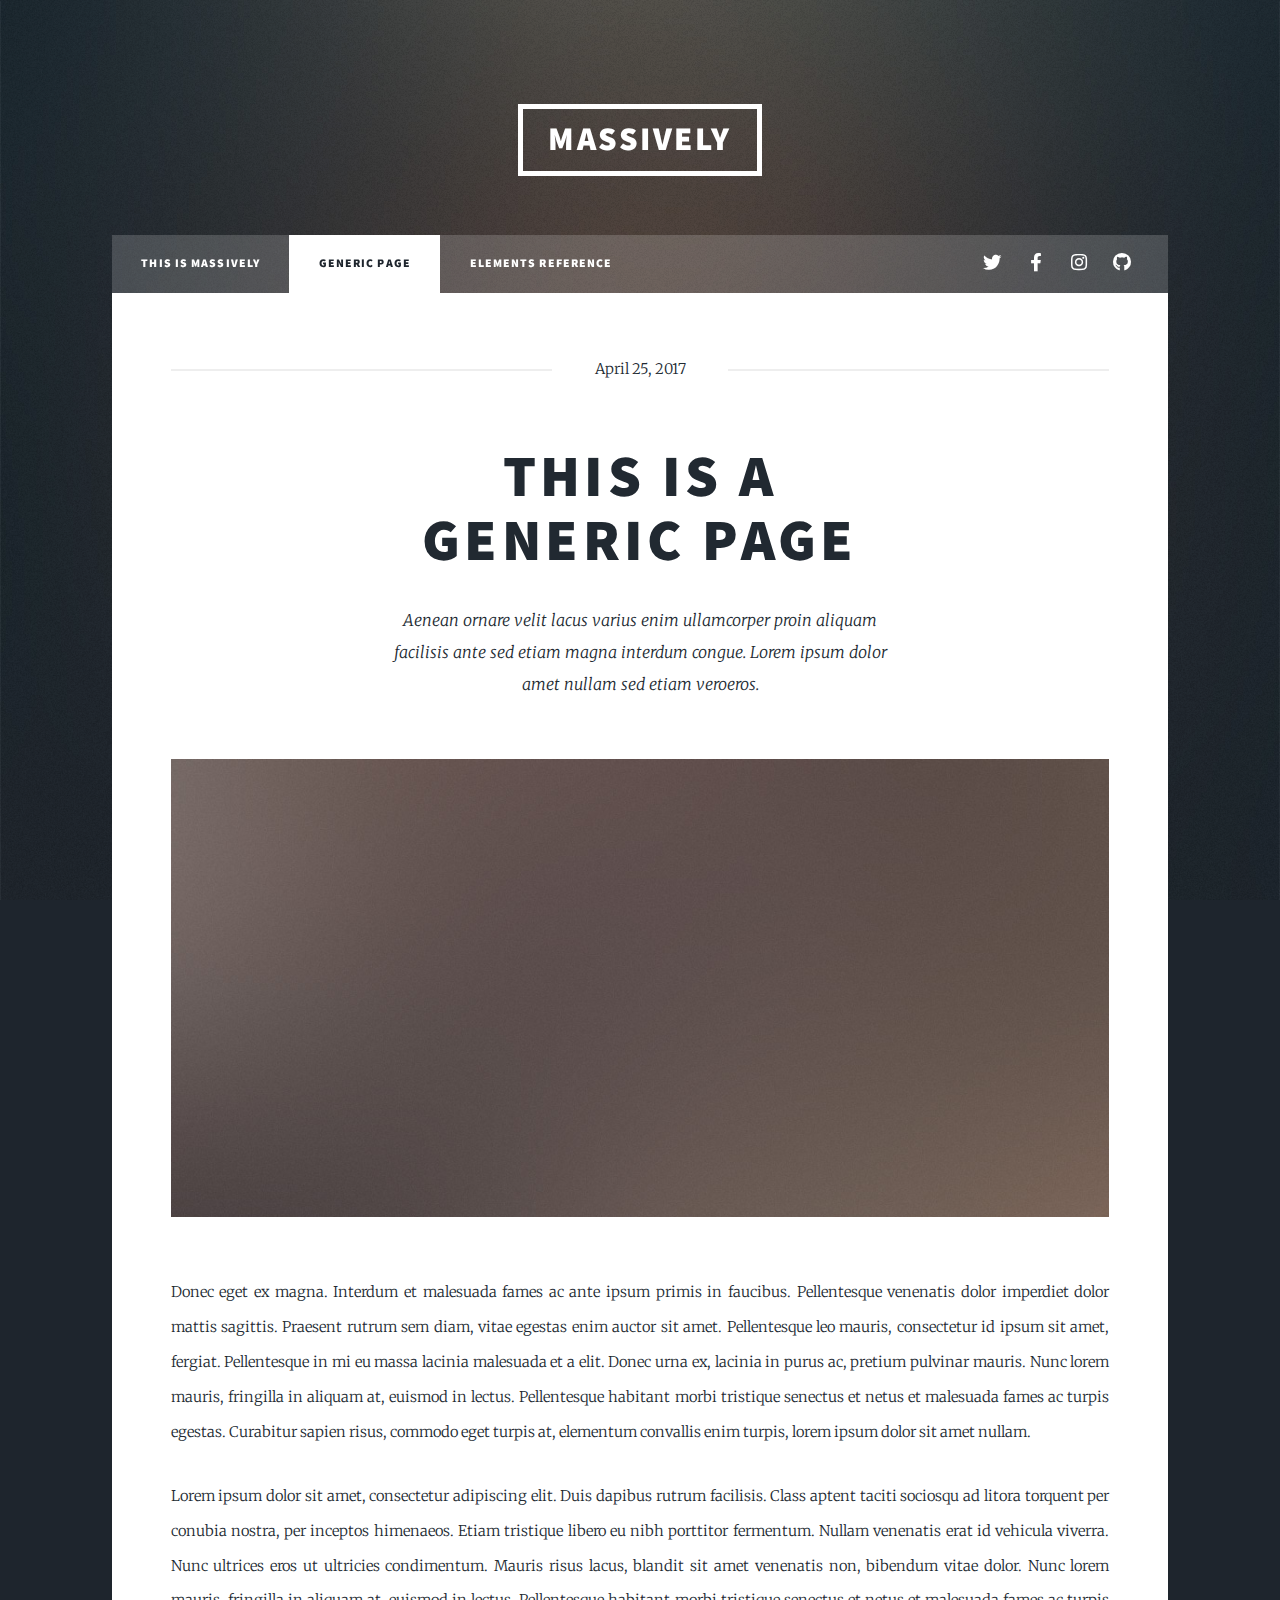
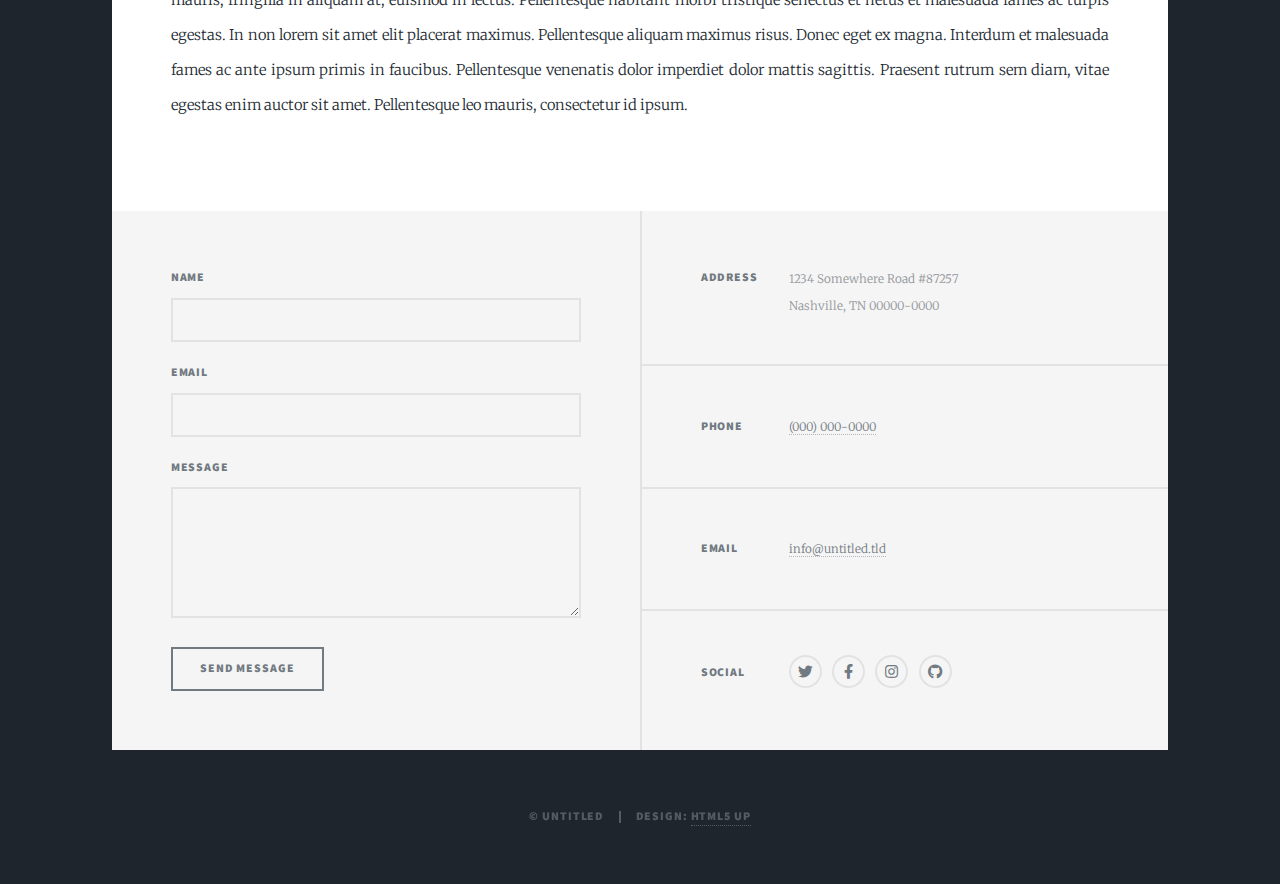
<file: generic.html>
<!DOCTYPE HTML>
<!--
	Massively by HTML5 UP
	html5up.net | @ajlkn
	Free for personal and commercial use under the CCA 3.0 license (html5up.net/license)
-->
<html>
	<head>
		<title>Generic Page - Massively by HTML5 UP</title>
		<meta charset="utf-8" />
		<meta name="viewport" content="width=device-width, initial-scale=1, user-scalable=no" />
		<link rel="stylesheet" href="assets/css/main.css" />
		<noscript><link rel="stylesheet" href="assets/css/noscript.css" /></noscript>
	</head>
	<body class="is-preload">

		<!-- Wrapper -->
			<div id="wrapper">

				<!-- Header -->
					<header id="header">
						<a href="index.html" class="logo">Massively</a>
					</header>

				<!-- Nav -->
					<nav id="nav">
						<ul class="links">
							<li><a href="index.html">This is Massively</a></li>
							<li class="active"><a href="generic.html">Generic Page</a></li>
							<li><a href="elements.html">Elements Reference</a></li>
						</ul>
						<ul class="icons">
							<li><a href="#" class="icon brands fa-twitter"><span class="label">Twitter</span></a></li>
							<li><a href="#" class="icon brands fa-facebook-f"><span class="label">Facebook</span></a></li>
							<li><a href="#" class="icon brands fa-instagram"><span class="label">Instagram</span></a></li>
							<li><a href="#" class="icon brands fa-github"><span class="label">GitHub</span></a></li>
						</ul>
					</nav>

				<!-- Main -->
					<div id="main">

						<!-- Post -->
							<section class="post">
								<header class="major">
									<span class="date">April 25, 2017</span>
									<h1>This is a<br />
									Generic Page</h1>
									<p>Aenean ornare velit lacus varius enim ullamcorper proin aliquam<br />
									facilisis ante sed etiam magna interdum congue. Lorem ipsum dolor<br />
									amet nullam sed etiam veroeros.</p>
								</header>
								<div class="image main"><img src="images/pic01.jpg" alt="" /></div>
								<p>Donec eget ex magna. Interdum et malesuada fames ac ante ipsum primis in faucibus. Pellentesque venenatis dolor imperdiet dolor mattis sagittis. Praesent rutrum sem diam, vitae egestas enim auctor sit amet. Pellentesque leo mauris, consectetur id ipsum sit amet, fergiat. Pellentesque in mi eu massa lacinia malesuada et a elit. Donec urna ex, lacinia in purus ac, pretium pulvinar mauris. Nunc lorem mauris, fringilla in aliquam at, euismod in lectus. Pellentesque habitant morbi tristique senectus et netus et malesuada fames ac turpis egestas. Curabitur sapien risus, commodo eget turpis at, elementum convallis enim turpis, lorem ipsum dolor sit amet nullam.</p>
								<p>Lorem ipsum dolor sit amet, consectetur adipiscing elit. Duis dapibus rutrum facilisis. Class aptent taciti sociosqu ad litora torquent per conubia nostra, per inceptos himenaeos. Etiam tristique libero eu nibh porttitor fermentum. Nullam venenatis erat id vehicula viverra. Nunc ultrices eros ut ultricies condimentum. Mauris risus lacus, blandit sit amet venenatis non, bibendum vitae dolor. Nunc lorem mauris, fringilla in aliquam at, euismod in lectus. Pellentesque habitant morbi tristique senectus et netus et malesuada fames ac turpis egestas. In non lorem sit amet elit placerat maximus. Pellentesque aliquam maximus risus. Donec eget ex magna. Interdum et malesuada fames ac ante ipsum primis in faucibus. Pellentesque venenatis dolor imperdiet dolor mattis sagittis. Praesent rutrum sem diam, vitae egestas enim auctor sit amet. Pellentesque leo mauris, consectetur id ipsum.</p>
							</section>

					</div>

				<!-- Footer -->
					<footer id="footer">
						<section>
							<form method="post" action="#">
								<div class="fields">
									<div class="field">
										<label for="name">Name</label>
										<input type="text" name="name" id="name" />
									</div>
									<div class="field">
										<label for="email">Email</label>
										<input type="text" name="email" id="email" />
									</div>
									<div class="field">
										<label for="message">Message</label>
										<textarea name="message" id="message" rows="3"></textarea>
									</div>
								</div>
								<ul class="actions">
									<li><input type="submit" value="Send Message" /></li>
								</ul>
							</form>
						</section>
						<section class="split contact">
							<section class="alt">
								<h3>Address</h3>
								<p>1234 Somewhere Road #87257<br />
								Nashville, TN 00000-0000</p>
							</section>
							<section>
								<h3>Phone</h3>
								<p><a href="#">(000) 000-0000</a></p>
							</section>
							<section>
								<h3>Email</h3>
								<p><a href="#">info@untitled.tld</a></p>
							</section>
							<section>
								<h3>Social</h3>
								<ul class="icons alt">
									<li><a href="#" class="icon brands alt fa-twitter"><span class="label">Twitter</span></a></li>
									<li><a href="#" class="icon brands alt fa-facebook-f"><span class="label">Facebook</span></a></li>
									<li><a href="#" class="icon brands alt fa-instagram"><span class="label">Instagram</span></a></li>
									<li><a href="#" class="icon brands alt fa-github"><span class="label">GitHub</span></a></li>
								</ul>
							</section>
						</section>
					</footer>

				<!-- Copyright -->
					<div id="copyright">
						<ul><li>&copy; Untitled</li><li>Design: <a href="https://html5up.net">HTML5 UP</a></li></ul>
					</div>

			</div>

		<!-- Scripts -->
			<script src="assets/js/jquery.min.js"></script>
			<script src="assets/js/jquery.scrollex.min.js"></script>
			<script src="assets/js/jquery.scrolly.min.js"></script>
			<script src="assets/js/browser.min.js"></script>
			<script src="assets/js/breakpoints.min.js"></script>
			<script src="assets/js/util.js"></script>
			<script src="assets/js/main.js"></script>

	</body>
</html>
</file>
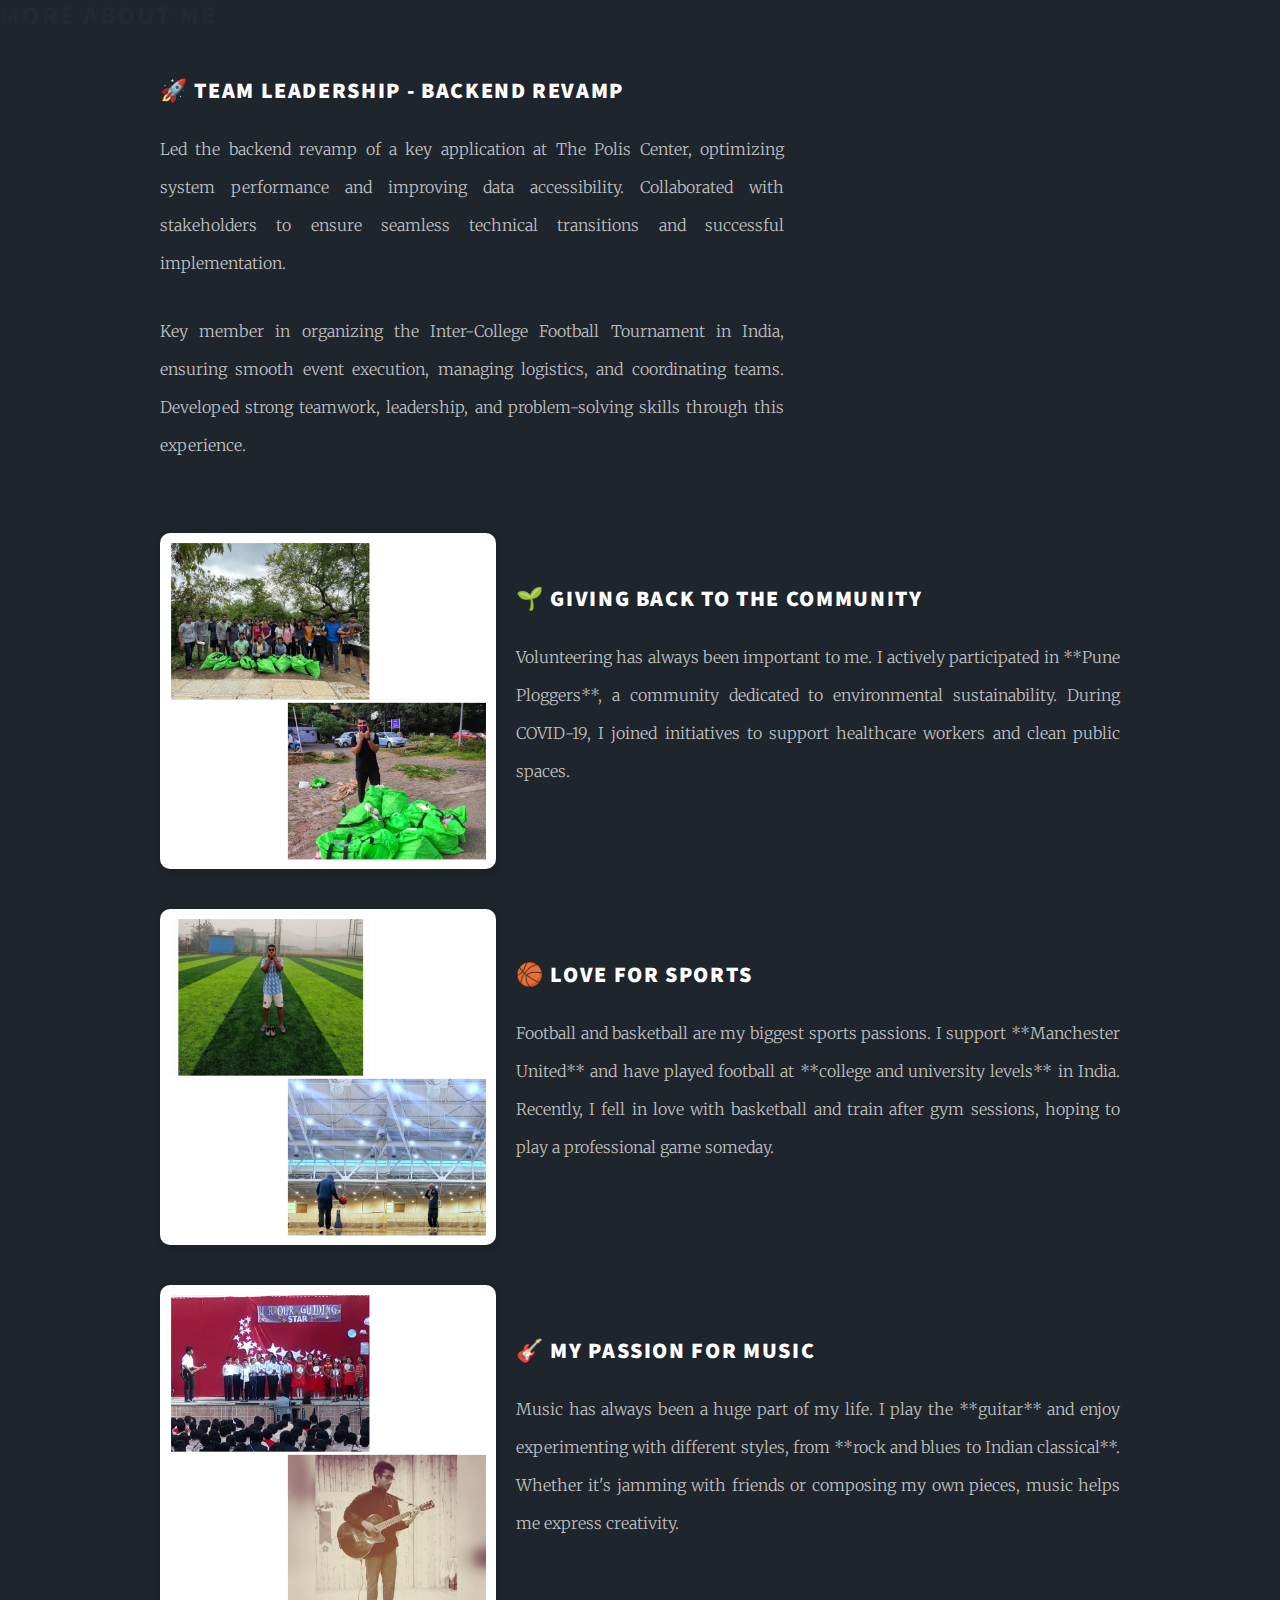
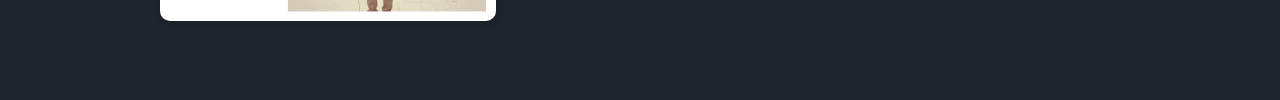
<file: more about me.html>
<!DOCTYPE html>
<html lang="en">
<head>
    <meta charset="UTF-8">
    <meta name="viewport" content="width=device-width, initial-scale=1.0">
    <title>More About Me - Sumedh Sonawane</title>
    <link rel="stylesheet" href="assets/css/main.css">
    <style>
        /* Flexbox styling for better alignment */
        .about-container {
            display: flex;
            flex-direction: column;
            gap: 40px;
            padding: 20px;
            max-width: 1000px;
            margin: auto;
        }
        .about-section {
            display: flex;
            align-items: center;
            gap: 20px;
        }
        .about-section img {
            width: 35%;
            height: auto;
            border-radius: 10px;
            box-shadow: 2px 2px 10px rgba(0, 0, 0, 0.2);
        }
        .about-section div {
            width: 65%;
        }
        h3 {
            color: #ffffff;
            font-size: 22px;
        }
        p {
            font-size: 16px;
            color: #bdbdbd;
        }
        .icon {
            font-size: 28px;
            margin-right: 10px;
        }
    </style>
</head>
<body>

    <!-- Navigation Menu -->
    <nav id="nav">
        <ul>
            <li><a href="index.html">Home</a></li>
            <li><a href="index.html#projects">Projects</a></li>
            <li><a href="index.html#research-papers">Research Papers</a></li>
            <li><a href="index.html#research">Ongoing Research Work</a></li>
            <li><a href="resume.html">Resume</a></li>
            <li class="active"><a href="about.html">More About Me</a></li>
        </ul>
    </nav>

    <!-- More About Me Section -->
    <section id="about" class="major">
        <h2>More About Me</h2>
        <div class="about-container">

            <!-- Leadership Role -->
            <article class="about-section">
             
                <div>
                    <h3>🚀 Team Leadership - Backend Revamp</h3>
                    <p>
                        Led the backend revamp of a key application at The Polis Center, optimizing system performance and improving data accessibility. 
                        Collaborated with stakeholders to ensure seamless technical transitions and successful implementation.
                    </p>

                    <p>
                        Key member in organizing the Inter-College Football Tournament in India, ensuring smooth event execution, managing logistics, and coordinating teams. 
                        Developed strong teamwork, leadership, and problem-solving skills through this experience.
                    </p>
                </div>
            </article>


            <!-- Social Work -->
            <article class="about-section">
                <img src="images/social.jpg" alt="Volunteering for Pune Ploggers">
                <div>
                    <h3>🌱 Giving Back to the Community</h3>
                    <p>
                        Volunteering has always been important to me. I actively participated in **Pune Ploggers**, a community dedicated to environmental sustainability. 
                        During COVID-19, I joined initiatives to support healthcare workers and clean public spaces.
                    </p>
                </div>
            </article>

            <!-- Sports -->
            <article class="about-section">
                <img src="images/games.jpg" alt="Football and Basketball Enthusiast">
                <div>
                    <h3>🏀 Love for Sports</h3>
                    <p>
                        Football and basketball are my biggest sports passions. I support **Manchester United** and have played football at **college and university levels** in India. 
                        Recently, I fell in love with basketball and train after gym sessions, hoping to play a professional game someday.
                    </p>
                </div>
            </article>

            <!-- Music -->
            <article class="about-section">
                <img src="images/music.jpg" alt="Playing Guitar">
                <div>
                    <h3>🎸 My Passion for Music</h3>
                    <p>
                        Music has always been a huge part of my life. I play the **guitar** and enjoy experimenting with different styles, from **rock and blues to Indian classical**. 
                        Whether it's jamming with friends or composing my own pieces, music helps me express creativity.
                    </p>
                </div>
            </article>

        </div>
    </section>

</body>
</html>
</file>
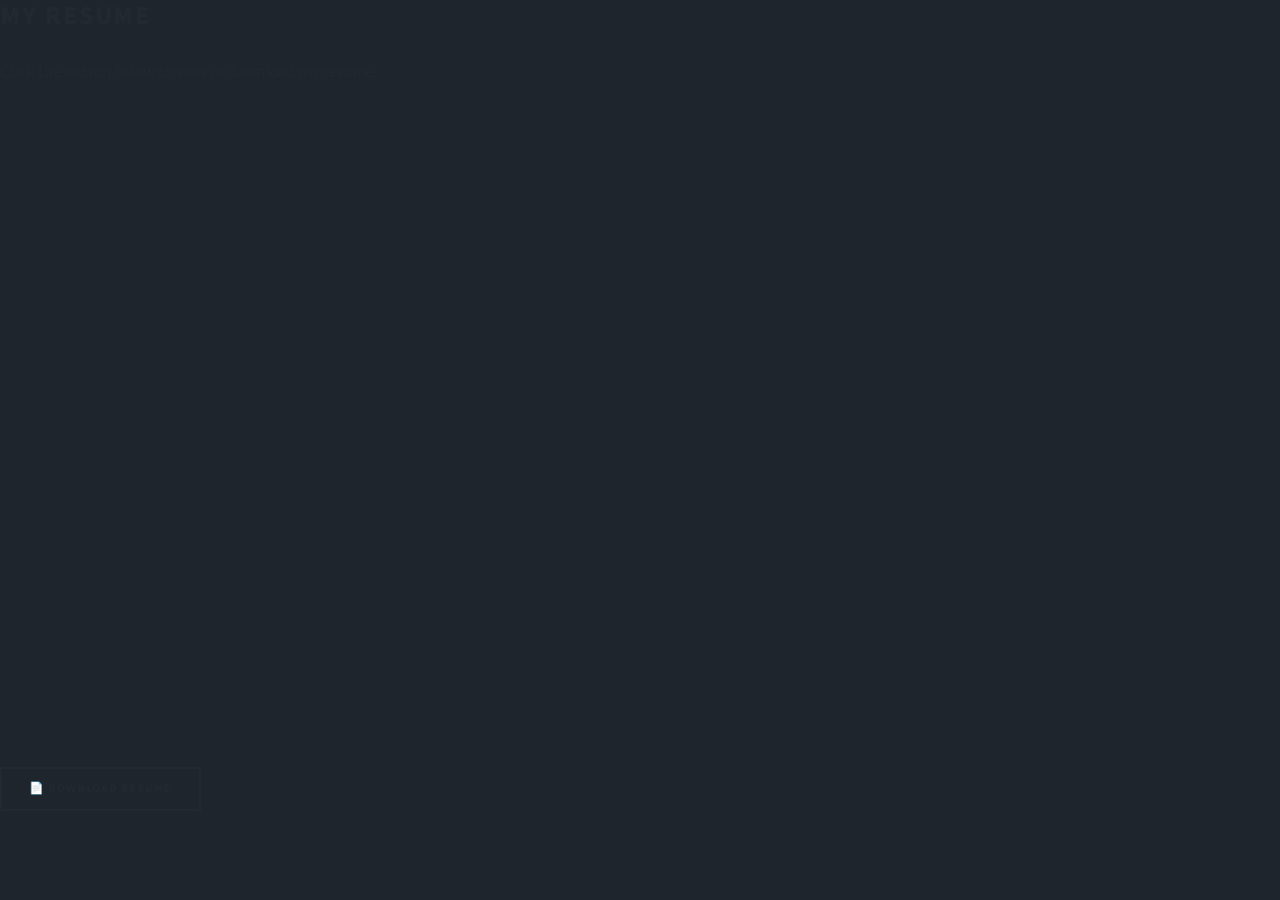
<file: resume.html>
<!DOCTYPE html>
<html lang="en">
<head>
    <meta charset="UTF-8">
    <meta name="viewport" content="width=device-width, initial-scale=1.0">
    <title>Resume - Sumedh Sonawane</title>
    <link rel="stylesheet" href="assets/css/main.css"> <!-- Keep your existing CSS -->
</head>
<body>

    <!-- Navigation Menu -->
    <nav id="nav">
        <ul>
            <li><a href="index.html">Home</a></li>
            <li><a href="index.html#research">Ongoing Research</a></li>
            <li><a href="index.html#projects">Projects</a></li>
            <li><a href="index.html#contact">Contact</a></li>
            <li><a href="Sumedh Sonawane Resume.pdf">Resume</a></li> 

        </ul>
    </nav>

    <!-- Resume Section -->
    <section id="resume" class="major">
        <h2>My Resume</h2>
        <p>Click the button below to view or download my resume.</p>
    
        <!-- Display Resume -->
        <iframe src="Sumedh Sonawane Resume.pdf" width="100%" height="600px"></iframe>
    
        <br><br>
        <!-- Download Resume -->
        <a href="Sumedh Sonawane Resume.pdf" class="button" download>📄 Download Resume</a>
    </section>
    
</body>
</html>
</file>
<file: assets/css/main.css>
@import url(fontawesome-all.min.css);
@import url("https://fonts.googleapis.com/css?family=Merriweather:300,700,300italic,700italic|Source+Sans+Pro:900");

/*
	Massively by HTML5 UP
	html5up.net | @ajlkn
	Free for personal and commercial use under the CCA 3.0 license (html5up.net/license)
*/

html, body, div, span, applet, object,
iframe, h1, h2, h3, h4, h5, h6, p, blockquote,
pre, a, abbr, acronym, address, big, cite,
code, del, dfn, em, img, ins, kbd, q, s, samp,
small, strike, strong, sub, sup, tt, var, b,
u, i, center, dl, dt, dd, ol, ul, li, fieldset,
form, label, legend, table, caption, tbody,
tfoot, thead, tr, th, td, article, aside,
canvas, details, embed, figure, figcaption,
footer, header, hgroup, menu, nav, output, ruby,
section, summary, time, mark, audio, video {
	margin: 0;
	padding: 0;
	border: 0;
	font-size: 100%;
	font: inherit;
	vertical-align: baseline;}

article, aside, details, figcaption, figure,
footer, header, hgroup, menu, nav, section {
	display: block;}

body {
	line-height: 1;
}

ol, ul {
	list-style: none;
}

blockquote, q {
	quotes: none;
}

	blockquote:before, blockquote:after, q:before, q:after {
		content: '';
		content: none;
	}

table {
	border-collapse: collapse;
	border-spacing: 0;
}

body {
	-webkit-text-size-adjust: none;
}

mark {
	background-color: transparent;
	color: inherit;
}

input::-moz-focus-inner {
	border: 0;
	padding: 0;
}

input, select, textarea {
	-moz-appearance: none;
	-webkit-appearance: none;
	-ms-appearance: none;
	appearance: none;
}

/* Basic */

	@-ms-viewport {
		width: device-width;
	}

	body {
		-ms-overflow-style: scrollbar;
	}

	@media screen and (max-width: 480px) {

		html, body {
			min-width: 320px;
		}

	}

	html {
		box-sizing: border-box;
	}

	*, *:before, *:after {
		box-sizing: inherit;
	}

	body {
		background-color: #1e252d;
	}

		body.is-preload *, body.is-preload *:before, body.is-preload *:after {
			-moz-animation: none !important;
			-webkit-animation: none !important;
			-ms-animation: none !important;
			animation: none !important;
			-moz-transition: none !important;
			-webkit-transition: none !important;
			-ms-transition: none !important;
			transition: none !important;
		}

/* Type */

	html {
		font-size: 16pt;
	}

		@media screen and (max-width: 1680px) {

			html {
				font-size: 12pt;
			}

		}

		@media screen and (max-width: 1280px) {

			html {
				font-size: 11pt;
			}

		}

		@media screen and (max-width: 360px) {

			html {
				font-size: 10pt;
			}

		}

	body {
		color: #212931;
	}

	body, input, select, textarea {
		font-family: "Merriweather", Georgia, serif;
		font-weight: 300;
		font-size: 1rem;
		line-height: 2.375;
	}

	a {
		-moz-transition: color 0.2s ease-in-out, background-color 0.2s ease-in-out, border-color 0.2s ease-in-out, box-shadow 0.2s ease-in-out;
		-webkit-transition: color 0.2s ease-in-out, background-color 0.2s ease-in-out, border-color 0.2s ease-in-out, box-shadow 0.2s ease-in-out;
		-ms-transition: color 0.2s ease-in-out, background-color 0.2s ease-in-out, border-color 0.2s ease-in-out, box-shadow 0.2s ease-in-out;
		transition: color 0.2s ease-in-out, background-color 0.2s ease-in-out, border-color 0.2s ease-in-out, box-shadow 0.2s ease-in-out;
		border-bottom: dotted 1px;
		text-decoration: none;
	}

		a:hover {
			border-bottom-color: transparent;
		}

	strong, b {
		font-weight: 600;
	}

	em, i {
		font-style: italic;
	}

	p {
		text-align: justify;
		margin: 0 0 2rem 0;
	}

	h1, h2, h3, h4, h5, h6 {
		font-family: "Source Sans Pro", Helvetica, sans-serif;
		font-weight: 900;
		line-height: 1.5;
		letter-spacing: 0.075em;
		text-transform: uppercase;
		margin: 0 0 1rem 0;
	}

		h1 a, h2 a, h3 a, h4 a, h5 a, h6 a {
			border-bottom: 0;
			color: inherit;
			text-decoration: none;
		}

	h1 {
		font-size: 4rem;
		line-height: 1.1;
		margin: 0 0 2rem 0;
	}

	h2 {
		font-size: 1.75rem;
		line-height: 1.3;
		margin: 0 0 1.5rem 0;
	}

	h3 {
		font-size: 1.25rem;
		margin: 0 0 1.5rem 0;
	}

	h4 {
		font-size: 1rem;
	}

	h5 {
		font-size: 0.9rem;
	}

	h6 {
		font-size: 0.8rem;
	}

	sub {
		font-size: 0.8rem;
		position: relative;
		top: 0.5rem;
	}

	sup {
		font-size: 0.8rem;
		position: relative;
		top: -0.5rem;
	}

	blockquote {
		border-left: solid 4px;
		font-style: italic;
		margin: 0 0 2rem 0;
		padding: 0.5rem 0 0.5rem 2rem;
	}

	code {
		border: solid 2px;
		font-family: "Courier New", monospace;
		font-size: 0.9rem;
		margin: 0 0.25rem;
		padding: 0.25rem 0.65rem;
	}

	pre {
		-webkit-overflow-scrolling: touch;
		font-family: "Courier New", monospace;
		font-size: 0.9rem;
		margin: 0 0 2rem 0;
	}

		pre code {
			display: block;
			line-height: 1.75;
			padding: 1rem 1.5rem;
			overflow-x: auto;
		}

	hr {
		border: 0;
		border-bottom: solid 2px;
		margin: 3rem 0;
	}

		hr.major {
			margin: 5rem 0;
		}

	.align-left {
		text-align: left;
	}

	.align-center {
		text-align: center;
	}

	.align-right {
		text-align: right;
	}

	input, select, textarea {
		color: #212931;
	}

	a {
		color: #00050a;
		border-bottom-color: rgba(33, 41, 49, 0.5);
	}

		a:hover {
			border-bottom-color: transparent;
			color: #18bfef !important;
		}

	strong, b {
		color: #212931;
	}

	h1, h2, h3, h4, h5, h6 {
		color: #212931;
	}

	blockquote {
		border-left-color: #eeeeee;
	}

	code {
		background: rgba(220, 220, 220, 0.25);
		border-color: #eeeeee;
	}

	hr {
		border-bottom-color: #eeeeee;
	}

/* Row */

	.row {
		display: flex;
		flex-wrap: wrap;
		box-sizing: border-box;
		align-items: stretch;
	}

		.row > * {
			box-sizing: border-box;
		}

		.row.gtr-uniform > * > :last-child {
			margin-bottom: 0;
		}

		.row.aln-left {
			justify-content: flex-start;
		}

		.row.aln-center {
			justify-content: center;
		}

		.row.aln-right {
			justify-content: flex-end;
		}

		.row.aln-top {
			align-items: flex-start;
		}

		.row.aln-middle {
			align-items: center;
		}

		.row.aln-bottom {
			align-items: flex-end;
		}

		.row > .imp {
			order: -1;
		}

		.row > .col-1 {
			width: 8.33333%;
		}

		.row > .off-1 {
			margin-left: 8.33333%;
		}

		.row > .col-2 {
			width: 16.66667%;
		}

		.row > .off-2 {
			margin-left: 16.66667%;
		}

		.row > .col-3 {
			width: 25%;
		}

		.row > .off-3 {
			margin-left: 25%;
		}

		.row > .col-4 {
			width: 33.33333%;
		}

		.row > .off-4 {
			margin-left: 33.33333%;
		}

		.row > .col-5 {
			width: 41.66667%;
		}

		.row > .off-5 {
			margin-left: 41.66667%;
		}

		.row > .col-6 {
			width: 50%;
		}

		.row > .off-6 {
			margin-left: 50%;
		}

		.row > .col-7 {
			width: 58.33333%;
		}

		.row > .off-7 {
			margin-left: 58.33333%;
		}

		.row > .col-8 {
			width: 66.66667%;
		}

		.row > .off-8 {
			margin-left: 66.66667%;
		}

		.row > .col-9 {
			width: 75%;
		}

		.row > .off-9 {
			margin-left: 75%;
		}

		.row > .col-10 {
			width: 83.33333%;
		}

		.row > .off-10 {
			margin-left: 83.33333%;
		}

		.row > .col-11 {
			width: 91.66667%;
		}

		.row > .off-11 {
			margin-left: 91.66667%;
		}

		.row > .col-12 {
			width: 100%;
		}

		.row > .off-12 {
			margin-left: 100%;
		}

		.row.gtr-0 {
			margin-top: 0;
			margin-left: 0rem;
		}

			.row.gtr-0 > * {
				padding: 0 0 0 0rem;
			}

			.row.gtr-0.gtr-uniform {
				margin-top: 0rem;
			}

				.row.gtr-0.gtr-uniform > * {
					padding-top: 0rem;
				}

		.row.gtr-25 {
			margin-top: 0;
			margin-left: -0.375rem;
		}

			.row.gtr-25 > * {
				padding: 0 0 0 0.375rem;
			}

			.row.gtr-25.gtr-uniform {
				margin-top: -0.375rem;
			}

				.row.gtr-25.gtr-uniform > * {
					padding-top: 0.375rem;
				}

		.row.gtr-50 {
			margin-top: 0;
			margin-left: -0.75rem;
		}

			.row.gtr-50 > * {
				padding: 0 0 0 0.75rem;
			}

			.row.gtr-50.gtr-uniform {
				margin-top: -0.75rem;
			}

				.row.gtr-50.gtr-uniform > * {
					padding-top: 0.75rem;
				}

		.row {
			margin-top: 0;
			margin-left: -1.5rem;
		}

			.row > * {
				padding: 0 0 0 1.5rem;
			}

			.row.gtr-uniform {
				margin-top: -1.5rem;
			}

				.row.gtr-uniform > * {
					padding-top: 1.5rem;
				}

		.row.gtr-150 {
			margin-top: 0;
			margin-left: -2.25rem;
		}

			.row.gtr-150 > * {
				padding: 0 0 0 2.25rem;
			}

			.row.gtr-150.gtr-uniform {
				margin-top: -2.25rem;
			}

				.row.gtr-150.gtr-uniform > * {
					padding-top: 2.25rem;
				}

		.row.gtr-200 {
			margin-top: 0;
			margin-left: -3rem;
		}

			.row.gtr-200 > * {
				padding: 0 0 0 3rem;
			}

			.row.gtr-200.gtr-uniform {
				margin-top: -3rem;
			}

				.row.gtr-200.gtr-uniform > * {
					padding-top: 3rem;
				}

		@media screen and (max-width: 1680px) {

			.row {
				display: flex;
				flex-wrap: wrap;
				box-sizing: border-box;
				align-items: stretch;
			}

				.row > * {
					box-sizing: border-box;
				}

				.row.gtr-uniform > * > :last-child {
					margin-bottom: 0;
				}

				.row.aln-left {
					justify-content: flex-start;
				}

				.row.aln-center {
					justify-content: center;
				}

				.row.aln-right {
					justify-content: flex-end;
				}

				.row.aln-top {
					align-items: flex-start;
				}

				.row.aln-middle {
					align-items: center;
				}

				.row.aln-bottom {
					align-items: flex-end;
				}

				.row > .imp-xlarge {
					order: -1;
				}

				.row > .col-1-xlarge {
					width: 8.33333%;
				}

				.row > .off-1-xlarge {
					margin-left: 8.33333%;
				}

				.row > .col-2-xlarge {
					width: 16.66667%;
				}

				.row > .off-2-xlarge {
					margin-left: 16.66667%;
				}

				.row > .col-3-xlarge {
					width: 25%;
				}

				.row > .off-3-xlarge {
					margin-left: 25%;
				}

				.row > .col-4-xlarge {
					width: 33.33333%;
				}

				.row > .off-4-xlarge {
					margin-left: 33.33333%;
				}

				.row > .col-5-xlarge {
					width: 41.66667%;
				}

				.row > .off-5-xlarge {
					margin-left: 41.66667%;
				}

				.row > .col-6-xlarge {
					width: 50%;
				}

				.row > .off-6-xlarge {
					margin-left: 50%;
				}

				.row > .col-7-xlarge {
					width: 58.33333%;
				}

				.row > .off-7-xlarge {
					margin-left: 58.33333%;
				}

				.row > .col-8-xlarge {
					width: 66.66667%;
				}

				.row > .off-8-xlarge {
					margin-left: 66.66667%;
				}

				.row > .col-9-xlarge {
					width: 75%;
				}

				.row > .off-9-xlarge {
					margin-left: 75%;
				}

				.row > .col-10-xlarge {
					width: 83.33333%;
				}

				.row > .off-10-xlarge {
					margin-left: 83.33333%;
				}

				.row > .col-11-xlarge {
					width: 91.66667%;
				}

				.row > .off-11-xlarge {
					margin-left: 91.66667%;
				}

				.row > .col-12-xlarge {
					width: 100%;
				}

				.row > .off-12-xlarge {
					margin-left: 100%;
				}

				.row.gtr-0 {
					margin-top: 0;
					margin-left: 0rem;
				}

					.row.gtr-0 > * {
						padding: 0 0 0 0rem;
					}

					.row.gtr-0.gtr-uniform {
						margin-top: 0rem;
					}

						.row.gtr-0.gtr-uniform > * {
							padding-top: 0rem;
						}

				.row.gtr-25 {
					margin-top: 0;
					margin-left: -0.375rem;
				}

					.row.gtr-25 > * {
						padding: 0 0 0 0.375rem;
					}

					.row.gtr-25.gtr-uniform {
						margin-top: -0.375rem;
					}

						.row.gtr-25.gtr-uniform > * {
							padding-top: 0.375rem;
						}

				.row.gtr-50 {
					margin-top: 0;
					margin-left: -0.75rem;
				}

					.row.gtr-50 > * {
						padding: 0 0 0 0.75rem;
					}

					.row.gtr-50.gtr-uniform {
						margin-top: -0.75rem;
					}

						.row.gtr-50.gtr-uniform > * {
							padding-top: 0.75rem;
						}

				.row {
					margin-top: 0;
					margin-left: -1.5rem;
				}

					.row > * {
						padding: 0 0 0 1.5rem;
					}

					.row.gtr-uniform {
						margin-top: -1.5rem;
					}

						.row.gtr-uniform > * {
							padding-top: 1.5rem;
						}

				.row.gtr-150 {
					margin-top: 0;
					margin-left: -2.25rem;
				}

					.row.gtr-150 > * {
						padding: 0 0 0 2.25rem;
					}

					.row.gtr-150.gtr-uniform {
						margin-top: -2.25rem;
					}

						.row.gtr-150.gtr-uniform > * {
							padding-top: 2.25rem;
						}

				.row.gtr-200 {
					margin-top: 0;
					margin-left: -3rem;
				}

					.row.gtr-200 > * {
						padding: 0 0 0 3rem;
					}

					.row.gtr-200.gtr-uniform {
						margin-top: -3rem;
					}

						.row.gtr-200.gtr-uniform > * {
							padding-top: 3rem;
						}

		}

		@media screen and (max-width: 1280px) {

			.row {
				display: flex;
				flex-wrap: wrap;
				box-sizing: border-box;
				align-items: stretch;
			}

				.row > * {
					box-sizing: border-box;
				}

				.row.gtr-uniform > * > :last-child {
					margin-bottom: 0;
				}

				.row.aln-left {
					justify-content: flex-start;
				}

				.row.aln-center {
					justify-content: center;
				}

				.row.aln-right {
					justify-content: flex-end;
				}

				.row.aln-top {
					align-items: flex-start;
				}

				.row.aln-middle {
					align-items: center;
				}

				.row.aln-bottom {
					align-items: flex-end;
				}

				.row > .imp-large {
					order: -1;
				}

				.row > .col-1-large {
					width: 8.33333%;
				}

				.row > .off-1-large {
					margin-left: 8.33333%;
				}

				.row > .col-2-large {
					width: 16.66667%;
				}

				.row > .off-2-large {
					margin-left: 16.66667%;
				}

				.row > .col-3-large {
					width: 25%;
				}

				.row > .off-3-large {
					margin-left: 25%;
				}

				.row > .col-4-large {
					width: 33.33333%;
				}

				.row > .off-4-large {
					margin-left: 33.33333%;
				}

				.row > .col-5-large {
					width: 41.66667%;
				}

				.row > .off-5-large {
					margin-left: 41.66667%;
				}

				.row > .col-6-large {
					width: 50%;
				}

				.row > .off-6-large {
					margin-left: 50%;
				}

				.row > .col-7-large {
					width: 58.33333%;
				}

				.row > .off-7-large {
					margin-left: 58.33333%;
				}

				.row > .col-8-large {
					width: 66.66667%;
				}

				.row > .off-8-large {
					margin-left: 66.66667%;
				}

				.row > .col-9-large {
					width: 75%;
				}

				.row > .off-9-large {
					margin-left: 75%;
				}

				.row > .col-10-large {
					width: 83.33333%;
				}

				.row > .off-10-large {
					margin-left: 83.33333%;
				}

				.row > .col-11-large {
					width: 91.66667%;
				}

				.row > .off-11-large {
					margin-left: 91.66667%;
				}

				.row > .col-12-large {
					width: 100%;
				}

				.row > .off-12-large {
					margin-left: 100%;
				}

				.row.gtr-0 {
					margin-top: 0;
					margin-left: 0rem;
				}

					.row.gtr-0 > * {
						padding: 0 0 0 0rem;
					}

					.row.gtr-0.gtr-uniform {
						margin-top: 0rem;
					}

						.row.gtr-0.gtr-uniform > * {
							padding-top: 0rem;
						}

				.row.gtr-25 {
					margin-top: 0;
					margin-left: -0.375rem;
				}

					.row.gtr-25 > * {
						padding: 0 0 0 0.375rem;
					}

					.row.gtr-25.gtr-uniform {
						margin-top: -0.375rem;
					}

						.row.gtr-25.gtr-uniform > * {
							padding-top: 0.375rem;
						}

				.row.gtr-50 {
					margin-top: 0;
					margin-left: -0.75rem;
				}

					.row.gtr-50 > * {
						padding: 0 0 0 0.75rem;
					}

					.row.gtr-50.gtr-uniform {
						margin-top: -0.75rem;
					}

						.row.gtr-50.gtr-uniform > * {
							padding-top: 0.75rem;
						}

				.row {
					margin-top: 0;
					margin-left: -1.5rem;
				}

					.row > * {
						padding: 0 0 0 1.5rem;
					}

					.row.gtr-uniform {
						margin-top: -1.5rem;
					}

						.row.gtr-uniform > * {
							padding-top: 1.5rem;
						}

				.row.gtr-150 {
					margin-top: 0;
					margin-left: -2.25rem;
				}

					.row.gtr-150 > * {
						padding: 0 0 0 2.25rem;
					}

					.row.gtr-150.gtr-uniform {
						margin-top: -2.25rem;
					}

						.row.gtr-150.gtr-uniform > * {
							padding-top: 2.25rem;
						}

				.row.gtr-200 {
					margin-top: 0;
					margin-left: -3rem;
				}

					.row.gtr-200 > * {
						padding: 0 0 0 3rem;
					}

					.row.gtr-200.gtr-uniform {
						margin-top: -3rem;
					}

						.row.gtr-200.gtr-uniform > * {
							padding-top: 3rem;
						}

		}

		@media screen and (max-width: 980px) {

			.row {
				display: flex;
				flex-wrap: wrap;
				box-sizing: border-box;
				align-items: stretch;
			}

				.row > * {
					box-sizing: border-box;
				}

				.row.gtr-uniform > * > :last-child {
					margin-bottom: 0;
				}

				.row.aln-left {
					justify-content: flex-start;
				}

				.row.aln-center {
					justify-content: center;
				}

				.row.aln-right {
					justify-content: flex-end;
				}

				.row.aln-top {
					align-items: flex-start;
				}

				.row.aln-middle {
					align-items: center;
				}

				.row.aln-bottom {
					align-items: flex-end;
				}

				.row > .imp-medium {
					order: -1;
				}

				.row > .col-1-medium {
					width: 8.33333%;
				}

				.row > .off-1-medium {
					margin-left: 8.33333%;
				}

				.row > .col-2-medium {
					width: 16.66667%;
				}

				.row > .off-2-medium {
					margin-left: 16.66667%;
				}

				.row > .col-3-medium {
					width: 25%;
				}

				.row > .off-3-medium {
					margin-left: 25%;
				}

				.row > .col-4-medium {
					width: 33.33333%;
				}

				.row > .off-4-medium {
					margin-left: 33.33333%;
				}

				.row > .col-5-medium {
					width: 41.66667%;
				}

				.row > .off-5-medium {
					margin-left: 41.66667%;
				}

				.row > .col-6-medium {
					width: 50%;
				}

				.row > .off-6-medium {
					margin-left: 50%;
				}

				.row > .col-7-medium {
					width: 58.33333%;
				}

				.row > .off-7-medium {
					margin-left: 58.33333%;
				}

				.row > .col-8-medium {
					width: 66.66667%;
				}

				.row > .off-8-medium {
					margin-left: 66.66667%;
				}

				.row > .col-9-medium {
					width: 75%;
				}

				.row > .off-9-medium {
					margin-left: 75%;
				}

				.row > .col-10-medium {
					width: 83.33333%;
				}

				.row > .off-10-medium {
					margin-left: 83.33333%;
				}

				.row > .col-11-medium {
					width: 91.66667%;
				}

				.row > .off-11-medium {
					margin-left: 91.66667%;
				}

				.row > .col-12-medium {
					width: 100%;
				}

				.row > .off-12-medium {
					margin-left: 100%;
				}

				.row.gtr-0 {
					margin-top: 0;
					margin-left: 0rem;
				}

					.row.gtr-0 > * {
						padding: 0 0 0 0rem;
					}

					.row.gtr-0.gtr-uniform {
						margin-top: 0rem;
					}

						.row.gtr-0.gtr-uniform > * {
							padding-top: 0rem;
						}

				.row.gtr-25 {
					margin-top: 0;
					margin-left: -0.375rem;
				}

					.row.gtr-25 > * {
						padding: 0 0 0 0.375rem;
					}

					.row.gtr-25.gtr-uniform {
						margin-top: -0.375rem;
					}

						.row.gtr-25.gtr-uniform > * {
							padding-top: 0.375rem;
						}

				.row.gtr-50 {
					margin-top: 0;
					margin-left: -0.75rem;
				}

					.row.gtr-50 > * {
						padding: 0 0 0 0.75rem;
					}

					.row.gtr-50.gtr-uniform {
						margin-top: -0.75rem;
					}

						.row.gtr-50.gtr-uniform > * {
							padding-top: 0.75rem;
						}

				.row {
					margin-top: 0;
					margin-left: -1.5rem;
				}

					.row > * {
						padding: 0 0 0 1.5rem;
					}

					.row.gtr-uniform {
						margin-top: -1.5rem;
					}

						.row.gtr-uniform > * {
							padding-top: 1.5rem;
						}

				.row.gtr-150 {
					margin-top: 0;
					margin-left: -2.25rem;
				}

					.row.gtr-150 > * {
						padding: 0 0 0 2.25rem;
					}

					.row.gtr-150.gtr-uniform {
						margin-top: -2.25rem;
					}

						.row.gtr-150.gtr-uniform > * {
							padding-top: 2.25rem;
						}

				.row.gtr-200 {
					margin-top: 0;
					margin-left: -3rem;
				}

					.row.gtr-200 > * {
						padding: 0 0 0 3rem;
					}

					.row.gtr-200.gtr-uniform {
						margin-top: -3rem;
					}

						.row.gtr-200.gtr-uniform > * {
							padding-top: 3rem;
						}

		}

		@media screen and (max-width: 736px) {

			.row {
				display: flex;
				flex-wrap: wrap;
				box-sizing: border-box;
				align-items: stretch;
			}

				.row > * {
					box-sizing: border-box;
				}

				.row.gtr-uniform > * > :last-child {
					margin-bottom: 0;
				}

				.row.aln-left {
					justify-content: flex-start;
				}

				.row.aln-center {
					justify-content: center;
				}

				.row.aln-right {
					justify-content: flex-end;
				}

				.row.aln-top {
					align-items: flex-start;
				}

				.row.aln-middle {
					align-items: center;
				}

				.row.aln-bottom {
					align-items: flex-end;
				}

				.row > .imp-small {
					order: -1;
				}

				.row > .col-1-small {
					width: 8.33333%;
				}

				.row > .off-1-small {
					margin-left: 8.33333%;
				}

				.row > .col-2-small {
					width: 16.66667%;
				}

				.row > .off-2-small {
					margin-left: 16.66667%;
				}

				.row > .col-3-small {
					width: 25%;
				}

				.row > .off-3-small {
					margin-left: 25%;
				}

				.row > .col-4-small {
					width: 33.33333%;
				}

				.row > .off-4-small {
					margin-left: 33.33333%;
				}

				.row > .col-5-small {
					width: 41.66667%;
				}

				.row > .off-5-small {
					margin-left: 41.66667%;
				}

				.row > .col-6-small {
					width: 50%;
				}

				.row > .off-6-small {
					margin-left: 50%;
				}

				.row > .col-7-small {
					width: 58.33333%;
				}

				.row > .off-7-small {
					margin-left: 58.33333%;
				}

				.row > .col-8-small {
					width: 66.66667%;
				}

				.row > .off-8-small {
					margin-left: 66.66667%;
				}

				.row > .col-9-small {
					width: 75%;
				}

				.row > .off-9-small {
					margin-left: 75%;
				}

				.row > .col-10-small {
					width: 83.33333%;
				}

				.row > .off-10-small {
					margin-left: 83.33333%;
				}

				.row > .col-11-small {
					width: 91.66667%;
				}

				.row > .off-11-small {
					margin-left: 91.66667%;
				}

				.row > .col-12-small {
					width: 100%;
				}

				.row > .off-12-small {
					margin-left: 100%;
				}

				.row.gtr-0 {
					margin-top: 0;
					margin-left: 0rem;
				}

					.row.gtr-0 > * {
						padding: 0 0 0 0rem;
					}

					.row.gtr-0.gtr-uniform {
						margin-top: 0rem;
					}

						.row.gtr-0.gtr-uniform > * {
							padding-top: 0rem;
						}

				.row.gtr-25 {
					margin-top: 0;
					margin-left: -0.375rem;
				}

					.row.gtr-25 > * {
						padding: 0 0 0 0.375rem;
					}

					.row.gtr-25.gtr-uniform {
						margin-top: -0.375rem;
					}

						.row.gtr-25.gtr-uniform > * {
							padding-top: 0.375rem;
						}

				.row.gtr-50 {
					margin-top: 0;
					margin-left: -0.75rem;
				}

					.row.gtr-50 > * {
						padding: 0 0 0 0.75rem;
					}

					.row.gtr-50.gtr-uniform {
						margin-top: -0.75rem;
					}

						.row.gtr-50.gtr-uniform > * {
							padding-top: 0.75rem;
						}

				.row {
					margin-top: 0;
					margin-left: -1.5rem;
				}

					.row > * {
						padding: 0 0 0 1.5rem;
					}

					.row.gtr-uniform {
						margin-top: -1.5rem;
					}

						.row.gtr-uniform > * {
							padding-top: 1.5rem;
						}

				.row.gtr-150 {
					margin-top: 0;
					margin-left: -2.25rem;
				}

					.row.gtr-150 > * {
						padding: 0 0 0 2.25rem;
					}

					.row.gtr-150.gtr-uniform {
						margin-top: -2.25rem;
					}

						.row.gtr-150.gtr-uniform > * {
							padding-top: 2.25rem;
						}

				.row.gtr-200 {
					margin-top: 0;
					margin-left: -3rem;
				}

					.row.gtr-200 > * {
						padding: 0 0 0 3rem;
					}

					.row.gtr-200.gtr-uniform {
						margin-top: -3rem;
					}

						.row.gtr-200.gtr-uniform > * {
							padding-top: 3rem;
						}

		}

		@media screen and (max-width: 480px) {

			.row {
				display: flex;
				flex-wrap: wrap;
				box-sizing: border-box;
				align-items: stretch;
			}

				.row > * {
					box-sizing: border-box;
				}

				.row.gtr-uniform > * > :last-child {
					margin-bottom: 0;
				}

				.row.aln-left {
					justify-content: flex-start;
				}

				.row.aln-center {
					justify-content: center;
				}

				.row.aln-right {
					justify-content: flex-end;
				}

				.row.aln-top {
					align-items: flex-start;
				}

				.row.aln-middle {
					align-items: center;
				}

				.row.aln-bottom {
					align-items: flex-end;
				}

				.row > .imp-xsmall {
					order: -1;
				}

				.row > .col-1-xsmall {
					width: 8.33333%;
				}

				.row > .off-1-xsmall {
					margin-left: 8.33333%;
				}

				.row > .col-2-xsmall {
					width: 16.66667%;
				}

				.row > .off-2-xsmall {
					margin-left: 16.66667%;
				}

				.row > .col-3-xsmall {
					width: 25%;
				}

				.row > .off-3-xsmall {
					margin-left: 25%;
				}

				.row > .col-4-xsmall {
					width: 33.33333%;
				}

				.row > .off-4-xsmall {
					margin-left: 33.33333%;
				}

				.row > .col-5-xsmall {
					width: 41.66667%;
				}

				.row > .off-5-xsmall {
					margin-left: 41.66667%;
				}

				.row > .col-6-xsmall {
					width: 50%;
				}

				.row > .off-6-xsmall {
					margin-left: 50%;
				}

				.row > .col-7-xsmall {
					width: 58.33333%;
				}

				.row > .off-7-xsmall {
					margin-left: 58.33333%;
				}

				.row > .col-8-xsmall {
					width: 66.66667%;
				}

				.row > .off-8-xsmall {
					margin-left: 66.66667%;
				}

				.row > .col-9-xsmall {
					width: 75%;
				}

				.row > .off-9-xsmall {
					margin-left: 75%;
				}

				.row > .col-10-xsmall {
					width: 83.33333%;
				}

				.row > .off-10-xsmall {
					margin-left: 83.33333%;
				}

				.row > .col-11-xsmall {
					width: 91.66667%;
				}

				.row > .off-11-xsmall {
					margin-left: 91.66667%;
				}

				.row > .col-12-xsmall {
					width: 100%;
				}

				.row > .off-12-xsmall {
					margin-left: 100%;
				}

				.row.gtr-0 {
					margin-top: 0;
					margin-left: 0rem;
				}

					.row.gtr-0 > * {
						padding: 0 0 0 0rem;
					}

					.row.gtr-0.gtr-uniform {
						margin-top: 0rem;
					}

						.row.gtr-0.gtr-uniform > * {
							padding-top: 0rem;
						}

				.row.gtr-25 {
					margin-top: 0;
					margin-left: -0.375rem;
				}

					.row.gtr-25 > * {
						padding: 0 0 0 0.375rem;
					}

					.row.gtr-25.gtr-uniform {
						margin-top: -0.375rem;
					}

						.row.gtr-25.gtr-uniform > * {
							padding-top: 0.375rem;
						}

				.row.gtr-50 {
					margin-top: 0;
					margin-left: -0.75rem;
				}

					.row.gtr-50 > * {
						padding: 0 0 0 0.75rem;
					}

					.row.gtr-50.gtr-uniform {
						margin-top: -0.75rem;
					}

						.row.gtr-50.gtr-uniform > * {
							padding-top: 0.75rem;
						}

				.row {
					margin-top: 0;
					margin-left: -1.5rem;
				}

					.row > * {
						padding: 0 0 0 1.5rem;
					}

					.row.gtr-uniform {
						margin-top: -1.5rem;
					}

						.row.gtr-uniform > * {
							padding-top: 1.5rem;
						}

				.row.gtr-150 {
					margin-top: 0;
					margin-left: -2.25rem;
				}

					.row.gtr-150 > * {
						padding: 0 0 0 2.25rem;
					}

					.row.gtr-150.gtr-uniform {
						margin-top: -2.25rem;
					}

						.row.gtr-150.gtr-uniform > * {
							padding-top: 2.25rem;
						}

				.row.gtr-200 {
					margin-top: 0;
					margin-left: -3rem;
				}

					.row.gtr-200 > * {
						padding: 0 0 0 3rem;
					}

					.row.gtr-200.gtr-uniform {
						margin-top: -3rem;
					}

						.row.gtr-200.gtr-uniform > * {
							padding-top: 3rem;
						}

		}

		@media screen and (max-width: 360px) {

			.row {
				display: flex;
				flex-wrap: wrap;
				box-sizing: border-box;
				align-items: stretch;
			}

				.row > * {
					box-sizing: border-box;
				}

				.row.gtr-uniform > * > :last-child {
					margin-bottom: 0;
				}

				.row.aln-left {
					justify-content: flex-start;
				}

				.row.aln-center {
					justify-content: center;
				}

				.row.aln-right {
					justify-content: flex-end;
				}

				.row.aln-top {
					align-items: flex-start;
				}

				.row.aln-middle {
					align-items: center;
				}

				.row.aln-bottom {
					align-items: flex-end;
				}

				.row > .imp-xxsmall {
					order: -1;
				}

				.row > .col-1-xxsmall {
					width: 8.33333%;
				}

				.row > .off-1-xxsmall {
					margin-left: 8.33333%;
				}

				.row > .col-2-xxsmall {
					width: 16.66667%;
				}

				.row > .off-2-xxsmall {
					margin-left: 16.66667%;
				}

				.row > .col-3-xxsmall {
					width: 25%;
				}

				.row > .off-3-xxsmall {
					margin-left: 25%;
				}

				.row > .col-4-xxsmall {
					width: 33.33333%;
				}

				.row > .off-4-xxsmall {
					margin-left: 33.33333%;
				}

				.row > .col-5-xxsmall {
					width: 41.66667%;
				}

				.row > .off-5-xxsmall {
					margin-left: 41.66667%;
				}

				.row > .col-6-xxsmall {
					width: 50%;
				}

				.row > .off-6-xxsmall {
					margin-left: 50%;
				}

				.row > .col-7-xxsmall {
					width: 58.33333%;
				}

				.row > .off-7-xxsmall {
					margin-left: 58.33333%;
				}

				.row > .col-8-xxsmall {
					width: 66.66667%;
				}

				.row > .off-8-xxsmall {
					margin-left: 66.66667%;
				}

				.row > .col-9-xxsmall {
					width: 75%;
				}

				.row > .off-9-xxsmall {
					margin-left: 75%;
				}

				.row > .col-10-xxsmall {
					width: 83.33333%;
				}

				.row > .off-10-xxsmall {
					margin-left: 83.33333%;
				}

				.row > .col-11-xxsmall {
					width: 91.66667%;
				}

				.row > .off-11-xxsmall {
					margin-left: 91.66667%;
				}

				.row > .col-12-xxsmall {
					width: 100%;
				}

				.row > .off-12-xxsmall {
					margin-left: 100%;
				}

				.row.gtr-0 {
					margin-top: 0;
					margin-left: 0rem;
				}

					.row.gtr-0 > * {
						padding: 0 0 0 0rem;
					}

					.row.gtr-0.gtr-uniform {
						margin-top: 0rem;
					}

						.row.gtr-0.gtr-uniform > * {
							padding-top: 0rem;
						}

				.row.gtr-25 {
					margin-top: 0;
					margin-left: -0.375rem;
				}

					.row.gtr-25 > * {
						padding: 0 0 0 0.375rem;
					}

					.row.gtr-25.gtr-uniform {
						margin-top: -0.375rem;
					}

						.row.gtr-25.gtr-uniform > * {
							padding-top: 0.375rem;
						}

				.row.gtr-50 {
					margin-top: 0;
					margin-left: -0.75rem;
				}

					.row.gtr-50 > * {
						padding: 0 0 0 0.75rem;
					}

					.row.gtr-50.gtr-uniform {
						margin-top: -0.75rem;
					}

						.row.gtr-50.gtr-uniform > * {
							padding-top: 0.75rem;
						}

				.row {
					margin-top: 0;
					margin-left: -1.5rem;
				}

					.row > * {
						padding: 0 0 0 1.5rem;
					}

					.row.gtr-uniform {
						margin-top: -1.5rem;
					}

						.row.gtr-uniform > * {
							padding-top: 1.5rem;
						}

				.row.gtr-150 {
					margin-top: 0;
					margin-left: -2.25rem;
				}

					.row.gtr-150 > * {
						padding: 0 0 0 2.25rem;
					}

					.row.gtr-150.gtr-uniform {
						margin-top: -2.25rem;
					}

						.row.gtr-150.gtr-uniform > * {
							padding-top: 2.25rem;
						}

				.row.gtr-200 {
					margin-top: 0;
					margin-left: -3rem;
				}

					.row.gtr-200 > * {
						padding: 0 0 0 3rem;
					}

					.row.gtr-200.gtr-uniform {
						margin-top: -3rem;
					}

						.row.gtr-200.gtr-uniform > * {
							padding-top: 3rem;
						}

		}

/* Box */

	.box {
		border: solid 2px;
		margin-bottom: 2rem;
		padding: 1.5rem;
	}

		.box > :last-child,
		.box > :last-child > :last-child,
		.box > :last-child > :last-child > :last-child {
			margin-bottom: 0;
		}

		.box.alt {
			border: 0;
			border-radius: 0;
			padding: 0;
		}

	.box {
		border-color: #eeeeee;
	}

/* Button */

	input[type="submit"],
	input[type="reset"],
	input[type="button"],
	button,
	.button {
		-moz-appearance: none;
		-webkit-appearance: none;
		-ms-appearance: none;
		appearance: none;
		-moz-transition: background-color 0.2s ease-in-out, box-shadow 0.2s ease-in-out, color 0.2s ease-in-out;
		-webkit-transition: background-color 0.2s ease-in-out, box-shadow 0.2s ease-in-out, color 0.2s ease-in-out;
		-ms-transition: background-color 0.2s ease-in-out, box-shadow 0.2s ease-in-out, color 0.2s ease-in-out;
		transition: background-color 0.2s ease-in-out, box-shadow 0.2s ease-in-out, color 0.2s ease-in-out;
		border: 0;
		border-radius: 0;
		cursor: pointer;
		display: inline-block;
		font-family: "Source Sans Pro", Helvetica, sans-serif;
		font-size: 0.8rem;
		font-weight: 900;
		letter-spacing: 0.075em;
		height: 3rem;
		line-height: 3rem;
		padding: 0 2rem;
		text-align: center;
		text-decoration: none;
		text-transform: uppercase;
		white-space: nowrap;
	}

		input[type="submit"].icon:before,
		input[type="reset"].icon:before,
		input[type="button"].icon:before,
		button.icon:before,
		.button.icon:before {
			margin-right: 0.5rem;
		}

		input[type="submit"].icon.solo,
		input[type="reset"].icon.solo,
		input[type="button"].icon.solo,
		button.icon.solo,
		.button.icon.solo {
			position: relative;
			width: 4rem;
			height: 4rem;
			line-height: 4rem;
			border-radius: 4rem;
			text-indent: 4rem;
			overflow: hidden;
			padding: 0;
			white-space: nowrap;
		}

			input[type="submit"].icon.solo:before,
			input[type="reset"].icon.solo:before,
			input[type="button"].icon.solo:before,
			button.icon.solo:before,
			.button.icon.solo:before {
				position: absolute;
				display: block;
				top: 0;
				left: 0;
				width: inherit;
				height: inherit;
				line-height: inherit;
				font-size: 1.25rem;
				margin-right: 0;
				text-align: center;
				text-indent: 0;
			}

		input[type="submit"].fit,
		input[type="reset"].fit,
		input[type="button"].fit,
		button.fit,
		.button.fit {
			width: 100%;
		}

		input[type="submit"].small,
		input[type="reset"].small,
		input[type="button"].small,
		button.small,
		.button.small {
			font-size: 0.7rem;
			height: 2.5rem;
			line-height: 2.5rem;
			padding: 0 1.5rem;
		}

		input[type="submit"].large,
		input[type="reset"].large,
		input[type="button"].large,
		button.large,
		.button.large {
			font-size: 0.9rem;
			height: 3.5rem;
			line-height: 3.5rem;
			padding: 0 2.75rem;
		}

		@media screen and (max-width: 980px) {

			input[type="submit"],
			input[type="reset"],
			input[type="button"],
			button,
			.button {
				font-size: 0.9rem;
				height: 3.25rem;
				line-height: 3.25rem;
			}

				input[type="submit"].large,
				input[type="reset"].large,
				input[type="button"].large,
				button.large,
				.button.large {
					font-size: 1rem;
					height: 3.75rem;
					line-height: 3.75rem;
				}

		}

		input[type="submit"].disabled, input[type="submit"]:disabled,
		input[type="reset"].disabled,
		input[type="reset"]:disabled,
		input[type="button"].disabled,
		input[type="button"]:disabled,
		button.disabled,
		button:disabled,
		.button.disabled,
		.button:disabled {
			pointer-events: none;
			opacity: 0.25;
		}

	input[type="submit"],
	input[type="reset"],
	input[type="button"],
	button,
	.button {
		background-color: transparent;
		box-shadow: inset 0 0 0 2px #212931;
		color: #212931 !important;
	}

		input[type="submit"]:hover,
		input[type="reset"]:hover,
		input[type="button"]:hover,
		button:hover,
		.button:hover {
			box-shadow: inset 0 0 0 2px #18bfef;
			color: #18bfef !important;
		}

		input[type="submit"].primary,
		input[type="reset"].primary,
		input[type="button"].primary,
		button.primary,
		.button.primary {
			background-color: #212931;
			box-shadow: none;
			color: #ffffff !important;
		}

			input[type="submit"].primary:hover,
			input[type="reset"].primary:hover,
			input[type="button"].primary:hover,
			button.primary:hover,
			.button.primary:hover {
				background-color: #18bfef;
			}

/* Form */

	form {
		margin: 0 0 2rem 0;
	}

		form > :last-child {
			margin-bottom: 0;
		}

		form > .fields {
			display: -moz-flex;
			display: -webkit-flex;
			display: -ms-flex;
			display: flex;
			-moz-flex-wrap: wrap;
			-webkit-flex-wrap: wrap;
			-ms-flex-wrap: wrap;
			flex-wrap: wrap;
			width: calc(100% + 3rem);
			margin: -1.5rem 0 2rem -1.5rem;
		}

			form > .fields > .field {
				-moz-flex-grow: 0;
				-webkit-flex-grow: 0;
				-ms-flex-grow: 0;
				flex-grow: 0;
				-moz-flex-shrink: 0;
				-webkit-flex-shrink: 0;
				-ms-flex-shrink: 0;
				flex-shrink: 0;
				padding: 1.5rem 0 0 1.5rem;
				width: calc(100% - 1.5rem);
			}

				form > .fields > .field.half {
					width: calc(50% - 0.75rem);
				}

				form > .fields > .field.third {
					width: calc(100%/3 - 0.5rem);
				}

				form > .fields > .field.quarter {
					width: calc(25% - 0.375rem);
				}

		@media screen and (max-width: 480px) {

			form > .fields {
				width: calc(100% + 3rem);
				margin: -1.5rem 0 2rem -1.5rem;
			}

				form > .fields > .field {
					padding: 1.5rem 0 0 1.5rem;
					width: calc(100% - 1.5rem);
				}

					form > .fields > .field.half {
						width: calc(100% - 1.5rem);
					}

					form > .fields > .field.third {
						width: calc(100% - 1.5rem);
					}

					form > .fields > .field.quarter {
						width: calc(100% - 1.5rem);
					}

		}

	label {
		display: block;
		font-family: "Source Sans Pro", Helvetica, sans-serif;
		font-weight: 900;
		line-height: 1.5;
		letter-spacing: 0.075em;
		font-size: 0.8rem;
		text-transform: uppercase;
		margin: 0 0 0.75rem 0;
	}

		@media screen and (max-width: 980px) {

			label {
				font-size: 0.9rem;
			}

		}

	input[type="text"],
	input[type="password"],
	input[type="email"],
	select,
	textarea {
		-moz-appearance: none;
		-webkit-appearance: none;
		-ms-appearance: none;
		appearance: none;
		background: transparent;
		border-radius: 0;
		border: solid 2px;
		color: inherit;
		display: block;
		outline: 0;
		padding: 0 1rem;
		text-decoration: none;
		width: 100%;
	}

		input[type="text"]:invalid,
		input[type="password"]:invalid,
		input[type="email"]:invalid,
		select:invalid,
		textarea:invalid {
			box-shadow: none;
		}

	select {
		background-size: 1.25rem;
		background-repeat: no-repeat;
		background-position: calc(100% - 1rem) center;
		height: 3rem;
		padding-right: 3rem;
		text-overflow: ellipsis;
	}

		select:focus::-ms-value {
			background-color: transparent;
		}

		select::-ms-expand {
			display: none;
		}

	input[type="text"],
	input[type="password"],
	input[type="email"],
	select {
		height: 3rem;
	}

	textarea {
		padding: 0.75rem 1rem;
	}

	input[type="checkbox"],
	input[type="radio"] {
		-moz-appearance: none;
		-webkit-appearance: none;
		-ms-appearance: none;
		appearance: none;
		display: block;
		float: left;
		margin-right: -2rem;
		opacity: 0;
		width: 1rem;
		z-index: -1;
	}

		input[type="checkbox"] + label,
		input[type="radio"] + label {
			text-decoration: none;
			cursor: pointer;
			display: inline-block;
			font-size: 1rem;
			letter-spacing: 0;
			font-family: "Merriweather", Georgia, serif;
			text-transform: none;
			font-weight: 300;
			padding-left: 2.8rem;
			padding-right: 1rem;
			position: relative;
		}

			input[type="checkbox"] + label:before,
			input[type="radio"] + label:before {
				-moz-osx-font-smoothing: grayscale;
				-webkit-font-smoothing: antialiased;
				display: inline-block;
				font-style: normal;
				font-variant: normal;
				text-rendering: auto;
				line-height: 1;
				text-transform: none !important;
				font-family: 'Font Awesome 5 Free';
				font-weight: 900;
			}

			input[type="checkbox"] + label:before,
			input[type="radio"] + label:before {
				border-radius: 0;
				border: solid 2px;
				content: '';
				display: inline-block;
				font-size: 0.8rem;
				height: 1.8rem;
				left: 0;
				line-height: 1.65rem;
				position: absolute;
				text-align: center;
				top: -0.125rem;
				width: 1.8rem;
			}

		input[type="checkbox"]:checked + label:before,
		input[type="radio"]:checked + label:before {
			content: '\f00c';
		}

	input[type="checkbox"] + label:before {
		border-radius: 0;
	}

	input[type="radio"] + label:before {
		border-radius: 100%;
	}

	::-webkit-input-placeholder {
		opacity: 1.0;
	}

	:-moz-placeholder {
		opacity: 1.0;
	}

	::-moz-placeholder {
		opacity: 1.0;
	}

	:-ms-input-placeholder {
		opacity: 1.0;
	}

	label {
		color: #212931;
	}

	input[type="text"],
	input[type="password"],
	input[type="email"],
	select,
	textarea {
		border-color: #eeeeee;
	}

		input[type="text"]:focus,
		input[type="password"]:focus,
		input[type="email"]:focus,
		select:focus,
		textarea:focus {
			border-color: #18bfef;
		}

	select {
		background-image: url("data:image/svg+xml;charset=utf8,%3Csvg xmlns='http://www.w3.org/2000/svg' width='40' height='40' preserveAspectRatio='none' viewBox='0 0 40 40'%3E%3Cpath d='M9.4,12.3l10.4,10.4l10.4-10.4c0.2-0.2,0.5-0.4,0.9-0.4c0.3,0,0.6,0.1,0.9,0.4l3.3,3.3c0.2,0.2,0.4,0.5,0.4,0.9 c0,0.4-0.1,0.6-0.4,0.9L20.7,31.9c-0.2,0.2-0.5,0.4-0.9,0.4c-0.3,0-0.6-0.1-0.9-0.4L4.3,17.3c-0.2-0.2-0.4-0.5-0.4-0.9 c0-0.4,0.1-0.6,0.4-0.9l3.3-3.3c0.2-0.2,0.5-0.4,0.9-0.4S9.1,12.1,9.4,12.3z' fill='%23eeeeee' /%3E%3C/svg%3E");
	}

		select option {
			background-color: #ffffff;
			color: #212931;
		}

	.select-wrapper:before {
		color: #eeeeee;
	}

	input[type="checkbox"] + label,
	input[type="radio"] + label {
		color: #212931;
	}

		input[type="checkbox"] + label:before,
		input[type="radio"] + label:before {
			border-color: #eeeeee;
		}

	input[type="checkbox"]:checked + label:before,
	input[type="radio"]:checked + label:before {
		background-color: #212931;
		border-color: #212931;
		color: #ffffff;
	}

	input[type="checkbox"]:focus + label:before,
	input[type="radio"]:focus + label:before {
		border-color: #18bfef;
	}

	::-webkit-input-placeholder {
		color: #909498 !important;
	}

	:-moz-placeholder {
		color: #909498 !important;
	}

	::-moz-placeholder {
		color: #909498 !important;
	}

	:-ms-input-placeholder {
		color: #909498 !important;
	}

	.formerize-placeholder {
		color: #909498 !important;
	}

/* Icon */

	.icon {
		text-decoration: none;
		border-bottom: none;
		position: relative;
	}

		.icon:before {
			-moz-osx-font-smoothing: grayscale;
			-webkit-font-smoothing: antialiased;
			display: inline-block;
			font-style: normal;
			font-variant: normal;
			text-rendering: auto;
			line-height: 1;
			text-transform: none !important;
			font-family: 'Font Awesome 5 Free';
			font-weight: 400;
		}

		.icon > .label {
			display: none;
		}

		.icon:before {
			line-height: inherit;
		}

		.icon.solid:before {
			font-weight: 900;
		}

		.icon.brands:before {
			font-family: 'Font Awesome 5 Brands';
		}

/* Image */

	.image {
		border: 0;
		display: inline-block;
		position: relative;
	}

		.image img {
			display: block;
		}

		.image.left, .image.right {
			max-width: 40%;
		}

			.image.left img, .image.right img {
				width: 100%;
			}

		.image.left {
			float: left;
			margin: 0 2rem 2rem 0;
			top: 0.75rem;
		}

		.image.right {
			float: right;
			margin: 0 0 2rem 2rem;
			top: 0.75rem;
		}

		.image.fit {
			display: block;
			margin: 2.5rem 0;
			width: 100%;
		}

			.image.fit:first-child {
				margin-top: 0;
			}

			.image.fit img {
				width: 100%;
			}

		.image.main {
			display: block;
			margin: 4rem 0;
			width: 100%;
		}

			.image.main:first-child {
				margin-top: 0;
			}

			.image.main img {
				width: 100%;
			}

		@media screen and (max-width: 736px) {

			.image.fit {
				margin: 2rem 0;
			}

			.image.main {
				margin: 2rem 0;
			}

		}

	a.image {
		overflow: hidden;
	}

		a.image img {
			-moz-transition: -moz-transform 0.2s ease-out;
			-webkit-transition: -webkit-transform 0.2s ease-out;
			-ms-transition: -ms-transform 0.2s ease-out;
			transition: transform 0.2s ease-out;
		}

		a.image:hover img {
			-moz-transform: scale(1.05);
			-webkit-transform: scale(1.05);
			-ms-transform: scale(1.05);
			transform: scale(1.05);
		}

/* Actions */

	ul.actions {
		display: -moz-flex;
		display: -webkit-flex;
		display: -ms-flex;
		display: flex;
		cursor: default;
		list-style: none;
		margin-left: -1rem;
		padding-left: 0;
	}

		ul.actions li {
			padding: 0 0 0 1rem;
			vertical-align: middle;
		}

		ul.actions.special {
			-moz-justify-content: center;
			-webkit-justify-content: center;
			-ms-justify-content: center;
			justify-content: center;
			width: 100%;
			margin-left: 0;
		}

			ul.actions.special li:first-child {
				padding-left: 0;
			}

		ul.actions.stacked {
			-moz-flex-direction: column;
			-webkit-flex-direction: column;
			-ms-flex-direction: column;
			flex-direction: column;
			margin-left: 0;
		}

			ul.actions.stacked li {
				padding: 1.3rem 0 0 0;
			}

				ul.actions.stacked li:first-child {
					padding-top: 0;
				}

		ul.actions.fit {
			width: calc(100% + 1rem);
		}

			ul.actions.fit li {
				-moz-flex-grow: 1;
				-webkit-flex-grow: 1;
				-ms-flex-grow: 1;
				flex-grow: 1;
				-moz-flex-shrink: 1;
				-webkit-flex-shrink: 1;
				-ms-flex-shrink: 1;
				flex-shrink: 1;
				width: 100%;
			}

				ul.actions.fit li > * {
					width: 100%;
				}

			ul.actions.fit.stacked {
				width: 100%;
			}

		@media screen and (max-width: 480px) {

			ul.actions:not(.fixed) {
				-moz-flex-direction: column;
				-webkit-flex-direction: column;
				-ms-flex-direction: column;
				flex-direction: column;
				margin-left: 0;
				width: 100% !important;
			}

				ul.actions:not(.fixed) li {
					-moz-flex-grow: 1;
					-webkit-flex-grow: 1;
					-ms-flex-grow: 1;
					flex-grow: 1;
					-moz-flex-shrink: 1;
					-webkit-flex-shrink: 1;
					-ms-flex-shrink: 1;
					flex-shrink: 1;
					padding: 1rem 0 0 0;
					text-align: center;
					width: 100%;
				}

					ul.actions:not(.fixed) li > * {
						width: 100%;
					}

					ul.actions:not(.fixed) li:first-child {
						padding-top: 0;
					}

					ul.actions:not(.fixed) li input[type="submit"],
					ul.actions:not(.fixed) li input[type="reset"],
					ul.actions:not(.fixed) li input[type="button"],
					ul.actions:not(.fixed) li button,
					ul.actions:not(.fixed) li .button {
						width: 100%;
					}

						ul.actions:not(.fixed) li input[type="submit"].icon:before,
						ul.actions:not(.fixed) li input[type="reset"].icon:before,
						ul.actions:not(.fixed) li input[type="button"].icon:before,
						ul.actions:not(.fixed) li button.icon:before,
						ul.actions:not(.fixed) li .button.icon:before {
							margin-left: -0.5rem;
						}

		}

/* Icons */

	ul.icons {
		cursor: default;
		list-style: none;
		padding-left: 0;
	}

		ul.icons li {
			display: inline-block;
			padding: 0 0.5rem 0 0;
			vertical-align: middle;
		}

			ul.icons li:last-child {
				padding-right: 0;
			}

			ul.icons li .icon:before {
				width: 2.25rem;
				height: 2.25rem;
				line-height: 2.25rem;
				display: inline-block;
				text-align: center;
				border-radius: 100%;
				font-size: 1.25rem;
			}

		ul.icons.alt li .icon:before {
			-moz-transition: color 0.2s ease-in-out, background-color 0.2s ease-in-out, border-color 0.2s ease-in-out, box-shadow 0.2s ease-in-out;
			-webkit-transition: color 0.2s ease-in-out, background-color 0.2s ease-in-out, border-color 0.2s ease-in-out, box-shadow 0.2s ease-in-out;
			-ms-transition: color 0.2s ease-in-out, background-color 0.2s ease-in-out, border-color 0.2s ease-in-out, box-shadow 0.2s ease-in-out;
			transition: color 0.2s ease-in-out, background-color 0.2s ease-in-out, border-color 0.2s ease-in-out, box-shadow 0.2s ease-in-out;
			font-size: 1rem;
		}

/* List */

	ol {
		list-style: decimal;
		margin: 0 0 2rem 0;
		padding-left: 1.25rem;
	}

		ol li {
			padding-left: 0.25rem;
		}

	ul {
		list-style: disc;
		margin: 0 0 2rem 0;
		padding-left: 1rem;
	}

		ul li {
			padding-left: 0.5rem;
		}

		ul.divided {
			list-style: none;
			padding-left: 0;
		}

			ul.divided li {
				border-top: solid 1px;
				padding: 0.5rem 0;
			}

				ul.divided li:first-child {
					border-top: 0;
					padding-top: 0;
				}

	dl {
		margin: 0 0 2rem 0;
	}

		dl dt {
			display: block;
			font-weight: 600;
			margin: 0 0 1rem 0;
		}

		dl dd {
			margin-left: 2rem;
		}

	ul.divided li {
		border-top-color: #eeeeee;
	}

	ul.icons li a.icon:hover:before {
		color: #18bfef;
	}

	ul.icons.alt li .icon:before {
		box-shadow: inset 0 0 0 2px #eeeeee;
	}

	ul.icons.alt li a.icon:hover:before {
		box-shadow: inset 0 0 0 2px #18bfef;
	}

/* Section/Article */

	section.special, article.special {
		text-align: center;
	}

	header {
		cursor: default;
	}

		header > .date {
			display: block;
			font-size: 0.8rem;
			height: 1;
			margin: 0 0 1rem 0;
			position: relative;
		}

		header > p {
			font-style: italic;
		}

		header > h1 + p {
			font-size: 1.1rem;
			margin-top: -0.5rem;
			line-height: 2;
		}

		header > h2 + p {
			font-size: 1rem;
			margin-top: -0.75rem;
		}

		header > h3 + p {
			font-size: 0.9rem;
			margin-top: -0.75rem;
		}

		header > h4 + p {
			font-size: 0.8rem;
			margin-top: -0.75rem;
		}

		header.major {
			margin: 0 0 4rem 0;
			text-align: center;
		}

			header.major > :last-child {
				margin-bottom: 0;
			}

			header.major > p {
				margin-top: 0;
				text-align: center;
			}

			header.major > .date {
				font-size: 1rem;
				margin: 0 0 4rem 0;
			}

				header.major > .date:before, header.major > .date:after {
					content: '';
					display: block;
					position: absolute;
					top: 50%;
					width: calc(50% - 6rem);
					border-top: solid 2px;
				}

				header.major > .date:before {
					left: 0;
				}

				header.major > .date:after {
					right: 0;
				}

		@media screen and (max-width: 980px) {

			header br {
				display: none;
			}

		}

		@media screen and (max-width: 736px) {

			header.major {
				margin: 0 0 2rem 0;
			}

		}

	header.major .date:before, header.major .date:after {
		border-top-color: #eeeeee;
	}

/* Table */

	.table-wrapper {
		-webkit-overflow-scrolling: touch;
		overflow-x: auto;
	}

	table {
		margin: 0 0 2rem 0;
		width: 100%;
	}

		table tbody tr {
			border: solid 1px;
			border-left: 0;
			border-right: 0;
		}

		table td {
			padding: 0.75rem 0.75rem;
		}

		table th {
			font-family: "Source Sans Pro", Helvetica, sans-serif;
			font-size: 0.8rem;
			font-weight: 900;
			letter-spacing: 0.075em;
			line-height: 1.5;
			padding: 0 0.75rem 0.75rem 0.75rem;
			text-align: left;
			text-transform: uppercase;
		}

			@media screen and (max-width: 980px) {

				table th {
					font-size: 0.9rem;
				}

			}

		table thead {
			border-bottom: solid 2px;
		}

		table tfoot {
			border-top: solid 2px;
		}

		table.alt {
			border-collapse: separate;
		}

			table.alt tbody tr td {
				border: solid 1px;
				border-left-width: 0;
				border-top-width: 0;
			}

				table.alt tbody tr td:first-child {
					border-left-width: 1px;
				}

			table.alt tbody tr:first-child td {
				border-top-width: 1px;
			}

			table.alt thead {
				border-bottom: 0;
			}

			table.alt tfoot {
				border-top: 0;
			}

	table tbody tr {
		border-color: #eeeeee;
	}

		table tbody tr:nth-child(2n + 1) {
			background-color: rgba(220, 220, 220, 0.25);
		}

	table th {
		color: #212931;
	}

	table thead {
		border-bottom-color: #eeeeee;
	}

	table tfoot {
		border-top-color: #eeeeee;
	}

	table.alt tbody tr td {
		border-color: #eeeeee;
	}

/* Pagination */

	.pagination {
		display: -moz-inline-flex;
		display: -webkit-inline-flex;
		display: -ms-inline-flex;
		display: inline-flex;
		-moz-user-select: none;
		-webkit-user-select: none;
		-ms-user-select: none;
		user-select: none;
		cursor: default;
		list-style: none;
		margin: 0 0 2rem 2px;
		padding: 0;
	}

		.pagination a, .pagination span {
			-moz-transition: background-color 0.2s ease-in-out, border-color 0.2s ease-in-out, box-shadow 0.2s ease-in-out, color 0.2s ease-in-out;
			-webkit-transition: background-color 0.2s ease-in-out, border-color 0.2s ease-in-out, box-shadow 0.2s ease-in-out, color 0.2s ease-in-out;
			-ms-transition: background-color 0.2s ease-in-out, border-color 0.2s ease-in-out, box-shadow 0.2s ease-in-out, color 0.2s ease-in-out;
			transition: background-color 0.2s ease-in-out, border-color 0.2s ease-in-out, box-shadow 0.2s ease-in-out, color 0.2s ease-in-out;
			border: solid 2px;
			display: inline-block;
			font-family: "Source Sans Pro", Helvetica, sans-serif;
			font-size: 0.8rem;
			font-weight: 900;
			height: 3rem;
			letter-spacing: 0.075em;
			line-height: calc(3rem - 4px);
			margin-left: -2px;
			min-width: 3rem;
			position: relative;
			text-align: center;
			text-decoration: none;
			text-transform: uppercase;
		}

		.pagination .next, .pagination .previous {
			text-decoration: none;
			padding: 0 1.75rem;
		}

			.pagination .next:before, .pagination .previous:before {
				-moz-osx-font-smoothing: grayscale;
				-webkit-font-smoothing: antialiased;
				display: inline-block;
				font-style: normal;
				font-variant: normal;
				text-rendering: auto;
				line-height: 1;
				text-transform: none !important;
				font-family: 'Font Awesome 5 Free';
				font-weight: 900;
			}

			.pagination .next:before, .pagination .previous:before {
				display: inline-block;
				color: inherit !important;
				line-height: inherit;
			}

		.pagination .previous:before {
			content: '\f104';
			margin-right: 0.9375em;
		}

		.pagination .next:before {
			content: '\f105';
			float: right;
			margin-left: 0.9375em;
		}

		@media screen and (max-width: 980px) {

			.pagination a, .pagination span {
				font-size: 0.9rem;
			}

		}

		@media screen and (max-width: 480px) {

			.pagination .page, .pagination .extra {
				display: none;
			}

		}

	.pagination a, .pagination span {
		border-color: #eeeeee;
	}

	.pagination a {
		color: #212931 !important;
	}

		.pagination a:hover {
			color: #18bfef !important;
			border-color: #18bfef;
			z-index: 1;
		}

			.pagination a:hover + a,
			.pagination a:hover + span {
				border-left-color: #18bfef;
			}

		.pagination a.active {
			background-color: #eeeeee;
		}

	.pagination span {
		color: #eeeeee;
	}

/* Wrapper */

	#wrapper {
		-moz-transition: opacity 0.5s ease;
		-webkit-transition: opacity 0.5s ease;
		-ms-transition: opacity 0.5s ease;
		transition: opacity 0.5s ease;
		position: relative;
		z-index: 1;
		overflow: hidden;
	}

		#wrapper > .bg {
			position: absolute;
			top: 0;
			left: 0;
			width: 100%;
			height: 100%;
			background-color: #212931;
			background-image: url("../../images/overlay.png"), linear-gradient(0deg, rgba(0, 0, 0, 0.1), rgba(0, 0, 0, 0.1)), url("../../images/bg.jpg");
			background-size: auto,								auto,														100% auto;
			background-position: center,								center,														top center;
			background-repeat: repeat,								no-repeat,													no-repeat;
			background-attachment: scroll,								scroll,														scroll;
			z-index: -1;
		}

			#wrapper > .bg.fixed {
				position: fixed;
				width: 100vw;
				height: 100vh;
			}

		#wrapper.fade-in:before {
			pointer-events: none;
			-moz-transition: opacity 1s ease-in-out;
			-webkit-transition: opacity 1s ease-in-out;
			-ms-transition: opacity 1s ease-in-out;
			transition: opacity 1s ease-in-out;
			-moz-transition-delay: 0.75s;
			-webkit-transition-delay: 0.75s;
			-ms-transition-delay: 0.75s;
			transition-delay: 0.75s;
			background: #1e252d;
			content: '';
			display: block;
			height: 100%;
			left: 0;
			opacity: 0;
			position: fixed;
			top: 0;
			width: 100%;
		}

		body.is-preload #wrapper.fade-in:before {
			opacity: 1;
		}

		@media screen and (orientation: portrait) {

			#wrapper > .bg {
				background-size: auto,								auto,														auto 175%;
			}

		}

/* Intro */

	#intro {
		color: #ffffff;
		padding: 8rem 4rem 6rem 4rem ;
		-moz-align-items: center;
		-webkit-align-items: center;
		-ms-align-items: center;
		align-items: center;
		display: -moz-flex;
		display: -webkit-flex;
		display: -ms-flex;
		display: flex;
		-moz-flex-direction: column;
		-webkit-flex-direction: column;
		-ms-flex-direction: column;
		flex-direction: column;
		-moz-justify-content: -moz-flex-end;
		-webkit-justify-content: -webkit-flex-end;
		-ms-justify-content: -ms-flex-end;
		justify-content: flex-end;
		-moz-transition: opacity 1s ease, -moz-transform 1s ease;
		-webkit-transition: opacity 1s ease, -webkit-transform 1s ease;
		-ms-transition: opacity 1s ease, -ms-transform 1s ease;
		transition: opacity 1s ease, transform 1s ease;
		position: relative;
		cursor: default;
		text-align: center;
		z-index: 1;
		min-height: 100vh;
	}

		#intro input, #intro select, #intro textarea {
			color: #ffffff;
		}

		#intro a {
			color: #ffffff;
			border-bottom-color: rgba(255, 255, 255, 0.5);
		}

			#intro a:hover {
				border-bottom-color: transparent;
				color: #18bfef !important;
			}

		#intro strong, #intro b {
			color: #ffffff;
		}

		#intro h1, #intro h2, #intro h3, #intro h4, #intro h5, #intro h6 {
			color: #ffffff;
		}

		#intro blockquote {
			border-left-color: #ffffff;
		}

		#intro code {
			background: rgba(255, 255, 255, 0.075);
			border-color: #ffffff;
		}

		#intro hr {
			border-bottom-color: #ffffff;
		}

		#intro input[type="submit"],
		#intro input[type="reset"],
		#intro input[type="button"],
		#intro button,
		#intro .button {
			background-color: transparent;
			box-shadow: inset 0 0 0 2px #ffffff;
			color: #ffffff !important;
		}

			#intro input[type="submit"]:hover,
			#intro input[type="reset"]:hover,
			#intro input[type="button"]:hover,
			#intro button:hover,
			#intro .button:hover {
				box-shadow: inset 0 0 0 2px #18bfef;
				color: #18bfef !important;
			}

			#intro input[type="submit"].primary,
			#intro input[type="reset"].primary,
			#intro input[type="button"].primary,
			#intro button.primary,
			#intro .button.primary {
				background-color: #ffffff;
				box-shadow: none;
				color: #1e252d !important;
			}

				#intro input[type="submit"].primary:hover,
				#intro input[type="reset"].primary:hover,
				#intro input[type="button"].primary:hover,
				#intro button.primary:hover,
				#intro .button.primary:hover {
					background-color: #18bfef;
				}

		#intro h1 {
			font-size: 5rem;
			line-height: 1;
		}

		#intro p {
			font-size: 1.25rem;
			font-style: italic;
			margin-top: -0.25rem;
			text-align: center;
		}

		#intro + #header {
			margin-top: -20rem;
		}

			#intro + #header .logo {
				-moz-transform: translateY(2rem);
				-webkit-transform: translateY(2rem);
				-ms-transform: translateY(2rem);
				transform: translateY(2rem);
				opacity: 0;
				visibility: hidden;
			}

		#intro.hidden {
			pointer-events: none;
			-moz-transform: translateY(2rem);
			-webkit-transform: translateY(2rem);
			-ms-transform: translateY(2rem);
			transform: translateY(2rem);
			-moz-transition: opacity 0.5s ease, -moz-transform 0.5s ease, visibility 0.5s;
			-webkit-transition: opacity 0.5s ease, -webkit-transform 0.5s ease, visibility 0.5s;
			-ms-transition: opacity 0.5s ease, -ms-transform 0.5s ease, visibility 0.5s;
			transition: opacity 0.5s ease, transform 0.5s ease, visibility 0.5s;
			opacity: 0;
			visibility: hidden;
		}

			#intro.hidden + #header .logo {
				-moz-transform: translateY(0);
				-webkit-transform: translateY(0);
				-ms-transform: translateY(0);
				transform: translateY(0);
				opacity: 1;
				visibility: visible;
			}

		body.is-preload #intro {
			-moz-transform: translateY(2rem);
			-webkit-transform: translateY(2rem);
			-ms-transform: translateY(2rem);
			transform: translateY(2rem);
			opacity: 0;
		}

			body.is-preload #intro:not(.hidden) + #header + #nav {
				-moz-transform: translateY(4rem);
				-webkit-transform: translateY(4rem);
				-ms-transform: translateY(4rem);
				transform: translateY(4rem);
				opacity: 0;
			}

		@media screen and (max-width: 980px) {

			#intro {
				padding: 4rem 4rem 2rem 4rem ;
				min-height: 90vh;
			}

				#intro p br {
					display: none;
				}

				#intro + #header {
					margin-top: -14rem;
				}

		}

		@media screen and (max-width: 736px) {

			#intro {
				padding: 3rem 2rem 1rem 2rem ;
				min-height: 80vh;
			}

				#intro h1 {
					font-size: 3.25rem;
					line-height: 1.1;
					margin-bottom: 1rem;
				}

				#intro p {
					font-size: 1rem;
					margin-top: 0rem;
				}

				#intro .actions {
					display: none;
				}

		}

/* Header */

	#header {
		color: #ffffff;
		-moz-align-items: center;
		-webkit-align-items: center;
		-ms-align-items: center;
		align-items: center;
		display: -moz-flex;
		display: -webkit-flex;
		display: -ms-flex;
		display: flex;
		-moz-flex-direction: column;
		-webkit-flex-direction: column;
		-ms-flex-direction: column;
		flex-direction: column;
		-moz-justify-content: -moz-flex-end;
		-webkit-justify-content: -webkit-flex-end;
		-ms-justify-content: -ms-flex-end;
		justify-content: flex-end;
		pointer-events: none;
		-moz-user-select: none;
		-webkit-user-select: none;
		-ms-user-select: none;
		user-select: none;
		height: 20rem;
		padding-bottom: 8rem;
		position: relative;
		text-align: center;
		z-index: 2;
	}

		#header input, #header select, #header textarea {
			color: #ffffff;
		}

		#header a {
			color: #ffffff;
			border-bottom-color: rgba(255, 255, 255, 0.5);
		}

			#header a:hover {
				border-bottom-color: transparent;
				color: #18bfef !important;
			}

		#header strong, #header b {
			color: #ffffff;
		}

		#header h1, #header h2, #header h3, #header h4, #header h5, #header h6 {
			color: #ffffff;
		}

		#header blockquote {
			border-left-color: #ffffff;
		}

		#header code {
			background: rgba(255, 255, 255, 0.075);
			border-color: #ffffff;
		}

		#header hr {
			border-bottom-color: #ffffff;
		}

		#header .logo {
			-moz-transition: border-color 0.2s ease-in-out, color 0.2s ease-in-out, opacity 0.5s ease, -moz-transform 0.5s ease, visibility 0.5s;
			-webkit-transition: border-color 0.2s ease-in-out, color 0.2s ease-in-out, opacity 0.5s ease, -webkit-transform 0.5s ease, visibility 0.5s;
			-ms-transition: border-color 0.2s ease-in-out, color 0.2s ease-in-out, opacity 0.5s ease, -ms-transform 0.5s ease, visibility 0.5s;
			transition: border-color 0.2s ease-in-out, color 0.2s ease-in-out, opacity 0.5s ease, transform 0.5s ease, visibility 0.5s;
			pointer-events: auto;
			border-style: solid;
			border-color: #ffffff;
			border-width: 5px !important;
			font-family: "Source Sans Pro", Helvetica, sans-serif;
			font-size: 2.25rem;
			font-weight: 900;
			letter-spacing: 0.075em;
			line-height: 1;
			padding: 1rem 1.75rem;
			text-transform: uppercase;
			visibility: visible;
		}

			#header .logo:hover {
				border-color: #18bfef !important;
				color: #18bfef !important;
			}

		@media screen and (max-width: 980px) {

			#header {
				height: 14rem;
				padding-bottom: 4rem;
			}

		}

		@media screen and (max-width: 736px) {

			#header {
				padding-bottom: 3rem;
			}

				#header .logo {
					font-size: 1.75rem;
					border-width: 3px !important;
				}

		}

/* Nav */

	#nav {
		color: #ffffff;
		display: -moz-flex;
		display: -webkit-flex;
		display: -ms-flex;
		display: flex;
		-moz-transition: -moz-transform 1s ease, opacity 1s ease;
		-webkit-transition: -webkit-transform 1s ease, opacity 1s ease;
		-ms-transition: -ms-transform 1s ease, opacity 1s ease;
		transition: transform 1s ease, opacity 1s ease;
		background: rgba(255, 255, 255, 0.175);
		height: 4rem;
		line-height: 4rem;
		margin: -4rem auto 0 auto;
		overflow: hidden;
		padding: 0 2rem 0 0;
		position: relative;
		width: calc(100% - 4rem);
		max-width: 72rem;
		z-index: 2;
	}

		#nav ul.divided li {
			border-top-color: #ffffff;
		}

		#nav ul.icons li a.icon:hover:before {
			color: #18bfef;
		}

		#nav ul.icons.alt li .icon:before {
			box-shadow: inset 0 0 0 2px #ffffff;
		}

		#nav ul.icons.alt li a.icon:hover:before {
			box-shadow: inset 0 0 0 2px #18bfef;
		}

		#nav input, #nav select, #nav textarea {
			color: #ffffff;
		}

		#nav a {
			color: #ffffff;
			border-bottom-color: rgba(255, 255, 255, 0.5);
		}

			#nav a:hover {
				border-bottom-color: transparent;
				color: #18bfef !important;
			}

		#nav strong, #nav b {
			color: #ffffff;
		}

		#nav h1, #nav h2, #nav h3, #nav h4, #nav h5, #nav h6 {
			color: #ffffff;
		}

		#nav blockquote {
			border-left-color: #ffffff;
		}

		#nav code {
			background: rgba(255, 255, 255, 0.075);
			border-color: #ffffff;
		}

		#nav hr {
			border-bottom-color: #ffffff;
		}

		#nav ul.links {
			display: -moz-flex;
			display: -webkit-flex;
			display: -ms-flex;
			display: flex;
			-moz-flex-grow: 1;
			-webkit-flex-grow: 1;
			-ms-flex-grow: 1;
			flex-grow: 1;
			-moz-flex-shrink: 1;
			-webkit-flex-shrink: 1;
			-ms-flex-shrink: 1;
			flex-shrink: 1;
			font-family: "Source Sans Pro", Helvetica, sans-serif;
			font-weight: 900;
			letter-spacing: 0.075em;
			list-style: none;
			margin-bottom: 0;
			padding-left: 0;
			text-transform: uppercase;
		}

			#nav ul.links li {
				display: block;
				padding-left: 0;
			}

				#nav ul.links li a {
					-moz-transition: background-color 0.2s ease-in-out, color 0.2s ease-in-out;
					-webkit-transition: background-color 0.2s ease-in-out, color 0.2s ease-in-out;
					-ms-transition: background-color 0.2s ease-in-out, color 0.2s ease-in-out;
					transition: background-color 0.2s ease-in-out, color 0.2s ease-in-out;
					display: block;
					font-size: 0.8rem;
					outline: none;
					padding: 0 2rem;
				}

					#nav ul.links li a:hover {
						color: inherit !important;
						background-color: rgba(255, 255, 255, 0.1);
					}

				#nav ul.links li.active {
					background-color: #ffffff;
				}

					#nav ul.links li.active a {
						color: #1e252d;
					}

						#nav ul.links li.active a:hover {
							color: #18bfef !important;
						}

		#nav ul.icons {
			-moz-flex-grow: 0;
			-webkit-flex-grow: 0;
			-ms-flex-grow: 0;
			flex-grow: 0;
			-moz-flex-shrink: 0;
			-webkit-flex-shrink: 0;
			-ms-flex-shrink: 0;
			flex-shrink: 0;
			margin-bottom: 0;
		}

		@media screen and (max-width: 980px) {

			#nav {
				display: none;
			}

		}

/* Main */

	#main {
		background-color: #ffffff;
		position: relative;
		margin: 0 auto;
		width: calc(100% - 4rem);
		max-width: 72rem;
		z-index: 2;
	}

		#main > * {
			padding: 4rem 4rem 2rem 4rem ;
			border-top: solid 2px #eeeeee;
			margin: 0;
		}

			#main > *:first-child {
				border-top: 0;
			}

		#main > footer {
			text-align: center;
		}

		#main > .post {
			padding: 8rem 8rem 6rem 8rem ;
		}

			#main > .post header.major > .date {
				margin-top: -2rem;
			}

			#main > .post header.major > h1, #main > .post header.major h2 {
				font-size: 4rem;
				line-height: 1.1;
				margin: 0 0 2rem 0;
			}

			#main > .post.featured {
				text-align: center;
			}

			@media screen and (max-width: 1280px) {

				#main > .post {
					padding: 6rem 4rem 4rem 4rem ;
				}

			}

			@media screen and (max-width: 736px) {

				#main > .post {
					padding: 4rem 2rem 2rem 2rem ;
				}

					#main > .post header.major > .date {
						margin-top: -1rem;
						margin-bottom: 2rem;
					}

					#main > .post header.major > h1, #main > .post header.major h2 {
						font-size: 2.5rem;
						line-height: 1.2;
						margin: 0 0 1.5rem 0;
					}

			}

		#main > .posts {
			display: -moz-flex;
			display: -webkit-flex;
			display: -ms-flex;
			display: flex;
			-moz-flex-wrap: wrap;
			-webkit-flex-wrap: wrap;
			-ms-flex-wrap: wrap;
			flex-wrap: wrap;
			-moz-align-items: -moz-stretch;
			-webkit-align-items: -webkit-stretch;
			-ms-align-items: -ms-stretch;
			align-items: stretch;
			text-align: center;
			width: 100%;
			padding: 0;
		}

			#main > .posts > * {
				-moz-flex-shrink: 1;
				-webkit-flex-shrink: 1;
				-ms-flex-shrink: 1;
				flex-shrink: 1;
				-moz-flex-grow: 0;
				-webkit-flex-grow: 0;
				-ms-flex-grow: 0;
				flex-grow: 0;
			}

			#main > .posts > * {
				width: 50%;
			}

			#main > .posts > * {
				padding: 4rem;
				width: 50%;
			}

			#main > .posts > article {
				border-color: #eeeeee;
				border-left-width: 2px;
				border-style: solid;
				border-top-width: 2px;
				text-align: center;
			}

				#main > .posts > article > :last-child {
					margin-bottom: 0;
				}

				#main > .posts > article:nth-child(2n - 1) {
					border-left-width: 0;
				}

				#main > .posts > article:nth-child(-n + 2) {
					border-top-width: 0;
				}

			@media screen and (max-width: 980px) {

				#main > .posts > * {
					width: 50%;
				}

				#main > .posts > * {
					padding: 2.5rem;
					width: 50%;
				}

			}

			@media screen and (max-width: 736px) {

				#main > .posts > * {
					width: 100%;
				}

				#main > .posts > * {
					padding: 2rem;
					width: 100%;
				}

				#main > .posts > article:nth-child(2n - 1) {
					border-left-width: 2px;
				}

				#main > .posts > article:nth-child(-n + 2) {
					border-top-width: 2px;
				}

				#main > .posts > article:nth-child(n) {
					border-left-width: 0;
				}

				#main > .posts > article:nth-child(-n + 1) {
					border-top-width: 0;
				}

				#main > .posts > article .image {
					max-width: 25rem;
					margin-left: auto;
					margin-right: auto;
				}

			}

		@media screen and (max-width: 736px) {

			#main > * {
				padding: 2rem 2rem 0.1rem 2rem ;
			}

		}

		@media screen and (max-width: 480px) {

			#main {
				width: 100%;
			}

		}

/* Footer */

	#footer {
		color: #717981;
		display: -moz-flex;
		display: -webkit-flex;
		display: -ms-flex;
		display: flex;
		background-color: #f5f5f5;
		color: #909498;
		cursor: default;
		position: relative;
		margin: 0 auto;
		width: calc(100% - 4rem);
		max-width: 72rem;
		z-index: 2;
	}

		#footer input, #footer select, #footer textarea {
			color: #717981;
		}

		#footer a {
			color: #717981;
			border-bottom-color: rgba(113, 121, 129, 0.5);
		}

			#footer a:hover {
				border-bottom-color: transparent;
				color: #18bfef !important;
			}

		#footer strong, #footer b {
			color: #717981;
		}

		#footer h1, #footer h2, #footer h3, #footer h4, #footer h5, #footer h6 {
			color: #717981;
		}

		#footer blockquote {
			border-left-color: #e2e2e2;
		}

		#footer code {
			background: rgba(220, 220, 220, 0.5);
			border-color: #e2e2e2;
		}

		#footer hr {
			border-bottom-color: #e2e2e2;
		}

		#footer .box {
			border-color: #e2e2e2;
		}

		#footer input[type="submit"],
		#footer input[type="reset"],
		#footer input[type="button"],
		#footer button,
		#footer .button {
			background-color: transparent;
			box-shadow: inset 0 0 0 2px #717981;
			color: #717981 !important;
		}

			#footer input[type="submit"]:hover,
			#footer input[type="reset"]:hover,
			#footer input[type="button"]:hover,
			#footer button:hover,
			#footer .button:hover {
				box-shadow: inset 0 0 0 2px #18bfef;
				color: #18bfef !important;
			}

			#footer input[type="submit"].primary,
			#footer input[type="reset"].primary,
			#footer input[type="button"].primary,
			#footer button.primary,
			#footer .button.primary {
				background-color: #717981;
				box-shadow: none;
				color: #f5f5f5 !important;
			}

				#footer input[type="submit"].primary:hover,
				#footer input[type="reset"].primary:hover,
				#footer input[type="button"].primary:hover,
				#footer button.primary:hover,
				#footer .button.primary:hover {
					background-color: #18bfef;
				}

		#footer label {
			color: #717981;
		}

		#footer input[type="text"],
		#footer input[type="password"],
		#footer input[type="email"],
		#footer select,
		#footer textarea {
			border-color: #e2e2e2;
		}

			#footer input[type="text"]:focus,
			#footer input[type="password"]:focus,
			#footer input[type="email"]:focus,
			#footer select:focus,
			#footer textarea:focus {
				border-color: #18bfef;
			}

		#footer select {
			background-image: url("data:image/svg+xml;charset=utf8,%3Csvg xmlns='http://www.w3.org/2000/svg' width='40' height='40' preserveAspectRatio='none' viewBox='0 0 40 40'%3E%3Cpath d='M9.4,12.3l10.4,10.4l10.4-10.4c0.2-0.2,0.5-0.4,0.9-0.4c0.3,0,0.6,0.1,0.9,0.4l3.3,3.3c0.2,0.2,0.4,0.5,0.4,0.9 c0,0.4-0.1,0.6-0.4,0.9L20.7,31.9c-0.2,0.2-0.5,0.4-0.9,0.4c-0.3,0-0.6-0.1-0.9-0.4L4.3,17.3c-0.2-0.2-0.4-0.5-0.4-0.9 c0-0.4,0.1-0.6,0.4-0.9l3.3-3.3c0.2-0.2,0.5-0.4,0.9-0.4S9.1,12.1,9.4,12.3z' fill='%23e2e2e2' /%3E%3C/svg%3E");
		}

			#footer select option {
				background-color: #f5f5f5;
				color: #717981;
			}

		#footer .select-wrapper:before {
			color: #e2e2e2;
		}

		#footer input[type="checkbox"] + label,
		#footer input[type="radio"] + label {
			color: #717981;
		}

			#footer input[type="checkbox"] + label:before,
			#footer input[type="radio"] + label:before {
				border-color: #e2e2e2;
			}

		#footer input[type="checkbox"]:checked + label:before,
		#footer input[type="radio"]:checked + label:before {
			background-color: #717981;
			border-color: #717981;
			color: #f5f5f5;
		}

		#footer input[type="checkbox"]:focus + label:before,
		#footer input[type="radio"]:focus + label:before {
			border-color: #18bfef;
		}

		#footer ::-webkit-input-placeholder {
			color: #b3b7bb !important;
		}

		#footer :-moz-placeholder {
			color: #b3b7bb !important;
		}

		#footer ::-moz-placeholder {
			color: #b3b7bb !important;
		}

		#footer :-ms-input-placeholder {
			color: #b3b7bb !important;
		}

		#footer .formerize-placeholder {
			color: #b3b7bb !important;
		}

		#footer ul.divided li {
			border-top-color: #e2e2e2;
		}

		#footer ul.icons li a.icon:hover:before {
			color: #18bfef;
		}

		#footer ul.icons.alt li .icon:before {
			box-shadow: inset 0 0 0 2px #e2e2e2;
		}

		#footer ul.icons.alt li a.icon:hover:before {
			box-shadow: inset 0 0 0 2px #18bfef;
		}

		#footer header.major .date:before, #footer header.major .date:after {
			border-top-color: #e2e2e2;
		}

		#footer table tbody tr {
			border-color: #e2e2e2;
		}

			#footer table tbody tr:nth-child(2n + 1) {
				background-color: rgba(220, 220, 220, 0.5);
			}

		#footer table th {
			color: #717981;
		}

		#footer table thead {
			border-bottom-color: #e2e2e2;
		}

		#footer table tfoot {
			border-top-color: #e2e2e2;
		}

		#footer table.alt tbody tr td {
			border-color: #e2e2e2;
		}

		#footer .pagination a, #footer .pagination span {
			border-color: #e2e2e2;
		}

		#footer .pagination a {
			color: #717981 !important;
		}

			#footer .pagination a:hover {
				color: #18bfef !important;
				border-color: #18bfef;
				z-index: 1;
			}

				#footer .pagination a:hover + a,
				#footer .pagination a:hover + span {
					border-left-color: #18bfef;
				}

			#footer .pagination a.active {
				background-color: #e2e2e2;
			}

		#footer .pagination span {
			color: #e2e2e2;
		}

		#footer > section {
			-moz-flex-basis: 50%;
			-webkit-flex-basis: 50%;
			-ms-flex-basis: 50%;
			flex-basis: 50%;
			-moz-flex-grow: 1;
			-webkit-flex-grow: 1;
			-ms-flex-grow: 1;
			flex-grow: 1;
			-moz-flex-shrink: 1;
			-webkit-flex-shrink: 1;
			-ms-flex-shrink: 1;
			flex-shrink: 1;
			padding: 4rem 4rem 2rem 4rem ;
			border-left: solid 2px #e2e2e2;
		}

			#footer > section:first-child {
				border-left: 0;
			}

			#footer > section.split {
				display: -moz-flex;
				display: -webkit-flex;
				display: -ms-flex;
				display: flex;
				-moz-flex-direction: column;
				-webkit-flex-direction: column;
				-ms-flex-direction: column;
				flex-direction: column;
				padding: 0;
			}

				#footer > section.split > section {
					padding: 3rem 4rem 1rem 4rem ;
					border-top: solid 2px #e2e2e2;
				}

					#footer > section.split > section:first-child {
						padding: 5rem 4rem 1rem 4rem ;
						border-top: 0;
					}

					#footer > section.split > section:last-child {
						padding: 3rem 4rem 3rem 4rem ;
					}

				#footer > section.split.contact > section {
					display: -moz-flex;
					display: -webkit-flex;
					display: -ms-flex;
					display: flex;
					-moz-align-items: center;
					-webkit-align-items: center;
					-ms-align-items: center;
					align-items: center;
					padding: 3.15rem 4rem;
				}

					#footer > section.split.contact > section > * {
						margin-bottom: 0;
					}

					#footer > section.split.contact > section > :first-child {
						-moz-flex-shrink: 0;
						-webkit-flex-shrink: 0;
						-ms-flex-shrink: 0;
						flex-shrink: 0;
						-moz-flex-grow: 0;
						-webkit-flex-grow: 0;
						-ms-flex-grow: 0;
						flex-grow: 0;
						width: 6rem;
					}

					#footer > section.split.contact > section > :last-child {
						-moz-flex-shrink: 1;
						-webkit-flex-shrink: 1;
						-ms-flex-shrink: 1;
						flex-shrink: 1;
						-moz-flex-grow: 1;
						-webkit-flex-grow: 1;
						-ms-flex-grow: 1;
						flex-grow: 1;
					}

					#footer > section.split.contact > section:first-child {
						padding: 4rem 4rem 3rem 4rem;
					}

					#footer > section.split.contact > section:last-child {
						padding: 3rem 4rem 4rem 4rem;
					}

					#footer > section.split.contact > section.alt {
						-moz-align-items: -moz-flex-start;
						-webkit-align-items: -webkit-flex-start;
						-ms-align-items: -ms-flex-start;
						align-items: flex-start;
					}

						#footer > section.split.contact > section.alt > :last-child {
							margin-top: -0.325rem;
						}

		#footer form label,
		#footer h3,
		#footer p {
			font-size: 0.8rem;
		}

		@media screen and (max-width: 980px) {

			#footer {
				display: block;
			}

				#footer > section {
					border-top: solid 2px #e2e2e2;
				}

					#footer > section:first-child {
						border-top: 0;
					}

					#footer > section.split > section {
						padding: 4rem 4rem 2rem 4rem ;
					}

						#footer > section.split > section:first-child {
							padding: 4rem 4rem 2rem 4rem ;
						}

						#footer > section.split > section:last-child {
							padding: 4rem 4rem 2rem 4rem ;
						}

					#footer > section.split.contact > section {
						padding: 4rem;
					}

						#footer > section.split.contact > section:first-child {
							padding: 4rem;
						}

						#footer > section.split.contact > section:last-child {
							padding: 4rem;
						}

				#footer form label,
				#footer h3,
				#footer p {
					font-size: 0.9rem;
				}

		}

		@media screen and (max-width: 736px) {

			#footer > section {
				padding: 2rem 2rem 0.1rem 2rem ;
			}

				#footer > section.split > section {
					padding: 2rem 2rem 0.1rem 2rem ;
				}

					#footer > section.split > section:first-child {
						padding: 2rem 2rem 0.1rem 2rem ;
					}

					#footer > section.split > section:last-child {
						padding: 2rem 2rem 0.1rem 2rem ;
					}

				#footer > section.split.contact > section {
					padding: 2rem;
				}

					#footer > section.split.contact > section:first-child {
						padding: 2rem;
					}

					#footer > section.split.contact > section:last-child {
						padding: 2rem;
					}

		}

		@media screen and (max-width: 480px) {

			#footer {
				width: 100%;
			}

		}

	#copyright {
		color: #ffffff;
		position: relative;
		color: rgba(255, 255, 255, 0.25);
		cursor: default;
		font-family: "Source Sans Pro", Helvetica, sans-serif;
		font-size: 0.8rem;
		font-weight: 900;
		letter-spacing: 0.075em;
		line-height: 1.5;
		text-align: center;
		text-transform: uppercase;
		margin: 4rem auto 8rem auto;
		width: calc(100% - 4rem);
		max-width: 72rem;
		z-index: 2;
	}

		#copyright input, #copyright select, #copyright textarea {
			color: #ffffff;
		}

		#copyright a {
			color: #ffffff;
			border-bottom-color: rgba(255, 255, 255, 0.5);
		}

			#copyright a:hover {
				border-bottom-color: transparent;
				color: #18bfef !important;
			}

		#copyright strong, #copyright b {
			color: #ffffff;
		}

		#copyright h1, #copyright h2, #copyright h3, #copyright h4, #copyright h5, #copyright h6 {
			color: #ffffff;
		}

		#copyright blockquote {
			border-left-color: #ffffff;
		}

		#copyright code {
			background: rgba(255, 255, 255, 0.075);
			border-color: #ffffff;
		}

		#copyright hr {
			border-bottom-color: #ffffff;
		}

		#copyright a {
			color: inherit;
			border-bottom-color: inherit;
		}

		#copyright ul {
			list-style: none;
			margin: 0;
			padding-left: 0;
		}

			#copyright ul li {
				border-left: solid 2px;
				display: inline-block;
				line-height: 1;
				margin-left: 1rem;
				padding-left: 1rem;
			}

				#copyright ul li:first-child {
					border-left: 0;
					margin-left: 0;
					padding-left: 0;
				}

		@media screen and (max-width: 1280px) {

			#copyright {
				margin: 4rem auto;
			}

		}

		@media screen and (max-width: 480px) {

			#copyright ul li {
				border-left: 0;
				margin: 1rem 0 0 0;
				padding-left: 0;
				display: block;
			}

				#copyright ul li:first-child {
					margin-top: 0;
				}

		}

/* Nav Panel */

	#navPanelToggle {
		text-decoration: none;
		-moz-transition: color 0.2s ease-in-out, background-color 0.2s ease-in-out, box-shadow 0.2s ease-in-out;
		-webkit-transition: color 0.2s ease-in-out, background-color 0.2s ease-in-out, box-shadow 0.2s ease-in-out;
		-ms-transition: color 0.2s ease-in-out, background-color 0.2s ease-in-out, box-shadow 0.2s ease-in-out;
		transition: color 0.2s ease-in-out, background-color 0.2s ease-in-out, box-shadow 0.2s ease-in-out;
		display: none;
		position: fixed;
		top: 0.75rem;
		right: 0.75rem;
		border: 0;
		color: #ffffff;
		font-family: "Source Sans Pro", Helvetica, sans-serif;
		font-size: 0.9rem;
		font-weight: 900;
		letter-spacing: 0.075em;
		padding: 0.375rem 1.25rem;
		text-transform: uppercase;
		z-index: 10001;
	}

		#navPanelToggle:before {
			-moz-osx-font-smoothing: grayscale;
			-webkit-font-smoothing: antialiased;
			display: inline-block;
			font-style: normal;
			font-variant: normal;
			text-rendering: auto;
			line-height: 1;
			text-transform: none !important;
			font-family: 'Font Awesome 5 Free';
			font-weight: 900;
		}

		#navPanelToggle:before {
			content: '\f0c9';
			margin-right: 0.5rem;
		}

		#navPanelToggle.alt {
			background-color: rgba(255, 255, 255, 0.875);
			box-shadow: 0 0.125rem 0.75rem 0 rgba(30, 37, 45, 0.25);
			color: #212931;
		}

			#navPanelToggle.alt:hover {
				background-color: #ffffff;
			}

		@media screen and (max-width: 980px) {

			#navPanelToggle {
				display: block;
			}

		}

		@media screen and (max-width: 736px) {

			#navPanelToggle {
				font-size: 0.8rem;
				padding: 0.25rem 1rem;
			}

		}

	#navPanel {
		-moz-transform: translateX(20rem);
		-webkit-transform: translateX(20rem);
		-ms-transform: translateX(20rem);
		transform: translateX(20rem);
		-moz-transition: -moz-transform 0.5s ease, box-shadow 0.5s ease, visibility 0.5s;
		-webkit-transition: -webkit-transform 0.5s ease, box-shadow 0.5s ease, visibility 0.5s;
		-ms-transition: -ms-transform 0.5s ease, box-shadow 0.5s ease, visibility 0.5s;
		transition: transform 0.5s ease, box-shadow 0.5s ease, visibility 0.5s;
		display: none;
		-webkit-overflow-scrolling: touch;
		background: #ffffff;
		box-shadow: none;
		color: #212931;
		height: 100%;
		max-width: 80%;
		overflow-y: auto;
		padding: 3rem 2rem;
		position: fixed;
		right: 0;
		top: 0;
		visibility: hidden;
		width: 20rem;
		z-index: 10002;
	}

		#navPanel .links {
			list-style: none;
			padding-left: 0;
		}

			#navPanel .links li {
				border-top: solid 2px #eeeeee;
			}

				#navPanel .links li a {
					border-bottom: 0;
					display: block;
					font-family: "Source Sans Pro", Helvetica, sans-serif;
					font-size: 0.9rem;
					font-size: 0.9rem;
					font-weight: 900;
					letter-spacing: 0.075em;
					padding: 0.75rem 0;
					text-transform: uppercase;
				}

				#navPanel .links li:first-child {
					border-top: 0;
				}

		#navPanel .close {
			text-decoration: none;
			-moz-transition: color 0.2s ease-in-out;
			-webkit-transition: color 0.2s ease-in-out;
			-ms-transition: color 0.2s ease-in-out;
			transition: color 0.2s ease-in-out;
			-webkit-tap-highlight-color: rgba(0, 0, 0, 0);
			border: 0;
			color: #909498;
			cursor: pointer;
			display: block;
			height: 3.25rem;
			line-height: 3.25rem;
			padding-right: 1.25rem;
			position: absolute;
			right: 0;
			text-align: right;
			top: 0;
			vertical-align: middle;
			width: 7rem;
		}

			#navPanel .close:before {
				-moz-osx-font-smoothing: grayscale;
				-webkit-font-smoothing: antialiased;
				display: inline-block;
				font-style: normal;
				font-variant: normal;
				text-rendering: auto;
				line-height: 1;
				text-transform: none !important;
				font-family: 'Font Awesome 5 Free';
				font-weight: 900;
			}

			#navPanel .close:before {
				content: '\f00d';
				font-size: 1.25rem;
			}

			#navPanel .close:hover {
				color: #212931;
			}

			@media screen and (max-width: 736px) {

				#navPanel .close {
					height: 4rem;
					line-height: 4rem;
				}

			}

		@media screen and (max-width: 980px) {

			#navPanel {
				display: block;
			}

		}

		@media screen and (max-width: 736px) {

			#navPanel {
				padding: 2.5rem 1.75rem;
			}

		}

	@media screen and (max-width: 980px) {

		body.is-navPanel-visible #wrapper {
			opacity: 0.5;
		}

		body.is-navPanel-visible #navPanel {
			-moz-transform: translateX(0);
			-webkit-transform: translateX(0);
			-ms-transform: translateX(0);
			transform: translateX(0);
			box-shadow: 0 0 1.5rem 0 rgba(0, 0, 0, 0.2);
			visibility: visible;
		}

	}
</file>
<file: assets/css/noscript.css>
@import url(font-awesome.min.css);

/*
	Massively by HTML5 UP
	html5up.net | @ajlkn
	Free for personal and commercial use under the CCA 3.0 license (html5up.net/license)
*/

/* Wrapper */

	#wrapper {
		background-color: #212931;
		background-image: url("../../images/overlay.png"), linear-gradient(0deg, rgba(0, 0, 0, 0.1), rgba(83, 9, 9, 0.1)), url("../../images/bg.jpg");
		background-size: auto,								auto,														100% auto;
		background-position: center,								center,														top center;
		background-repeat: repeat,								no-repeat,													no-repeat;
		background-attachment: fixed,								fixed,														fixed;
	}

		#wrapper.fade-in:before {
			display: none;
		}

/* Intro */

	body.is-preload #intro {
		opacity: 1;
	}

		body.is-preload #intro:not(.hidden) + #header + #nav {
			-moz-transform: none;
			-webkit-transform: none;
			-ms-transform: none;
			transform: none;
			opacity: 1;
		}
</file>
